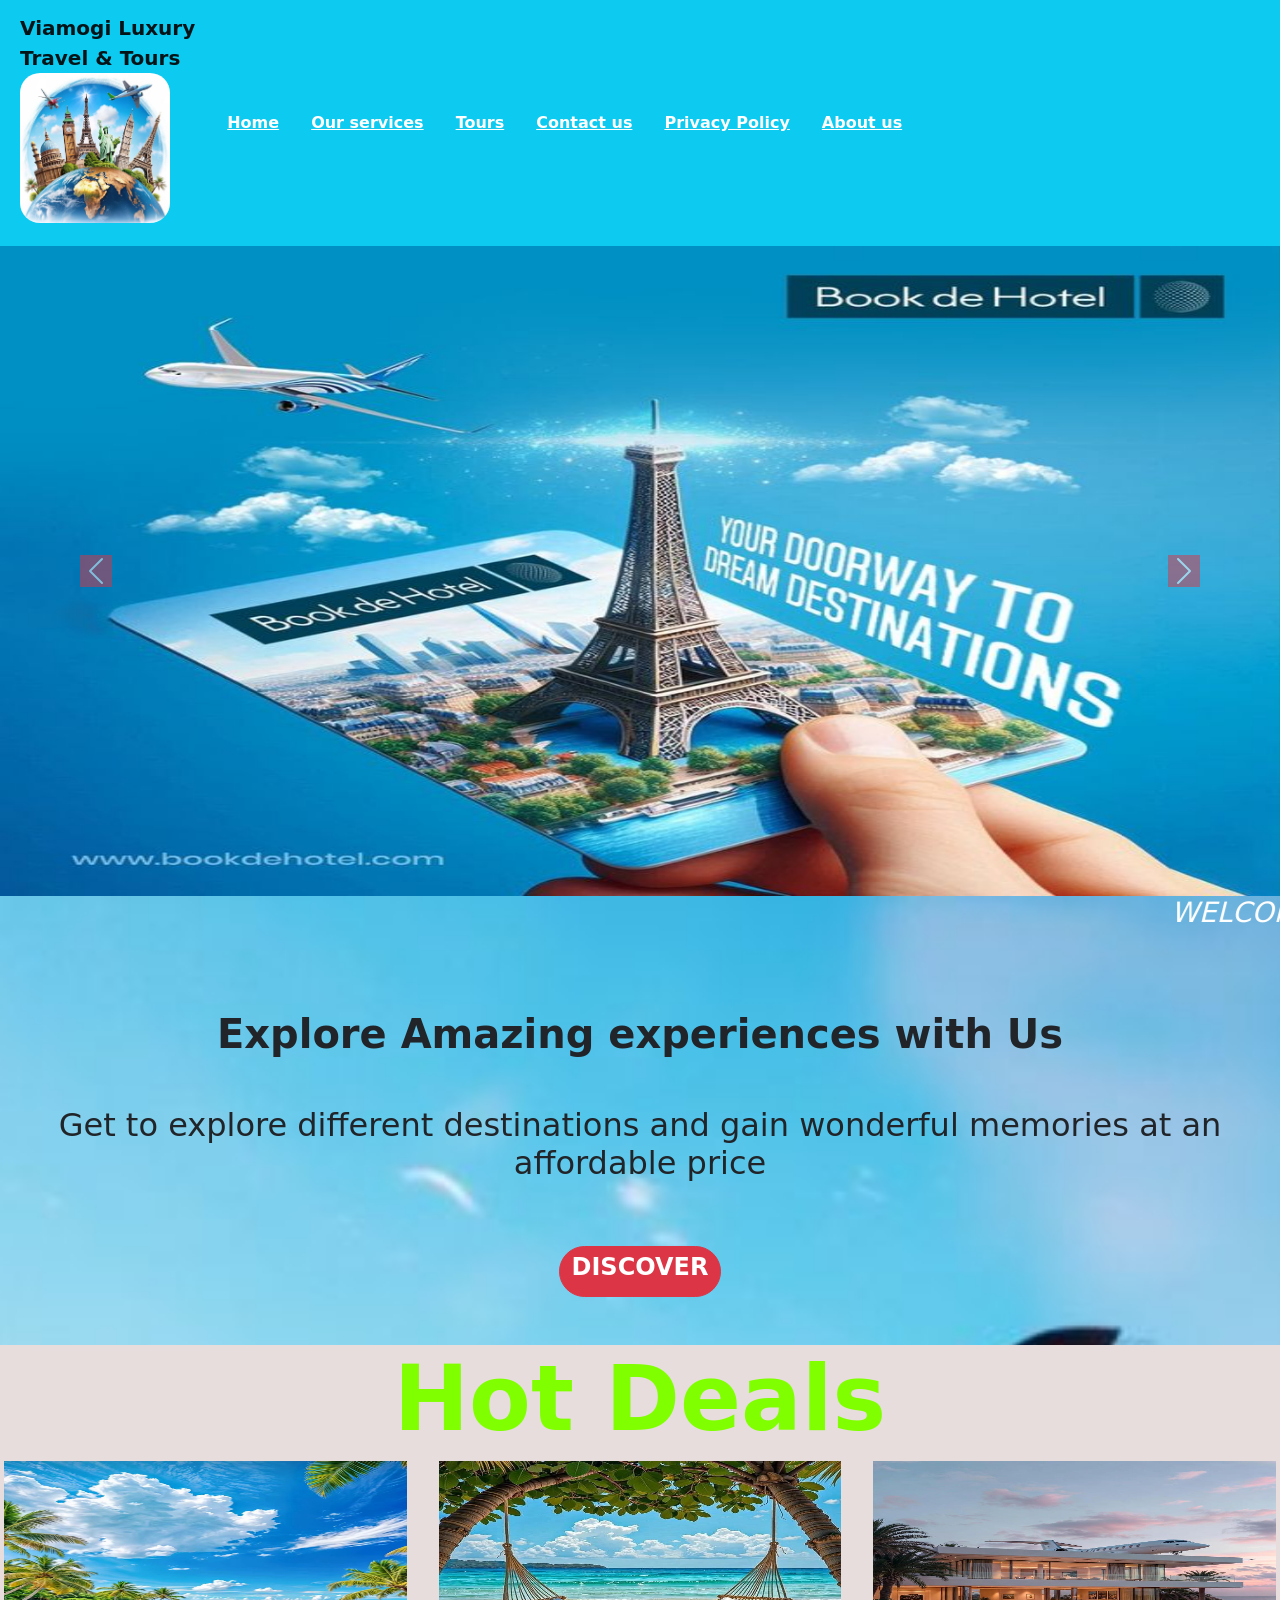
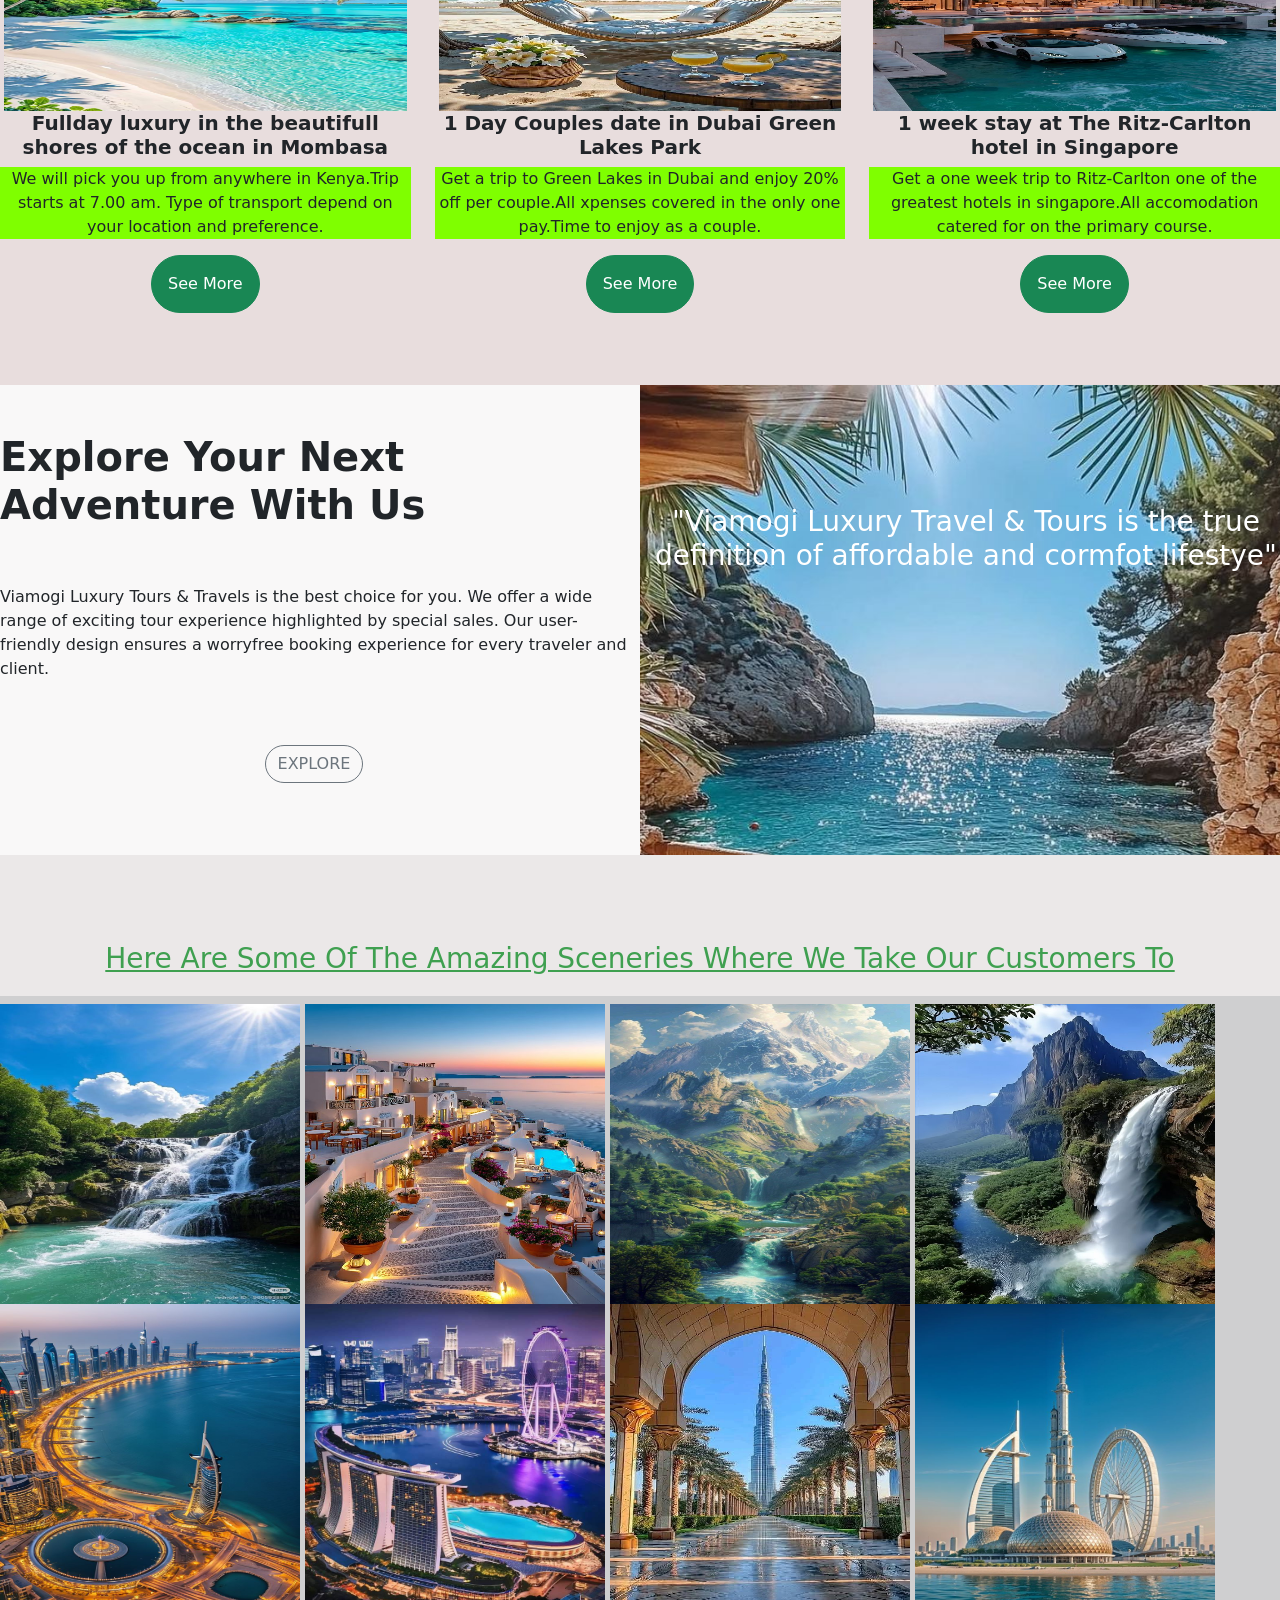
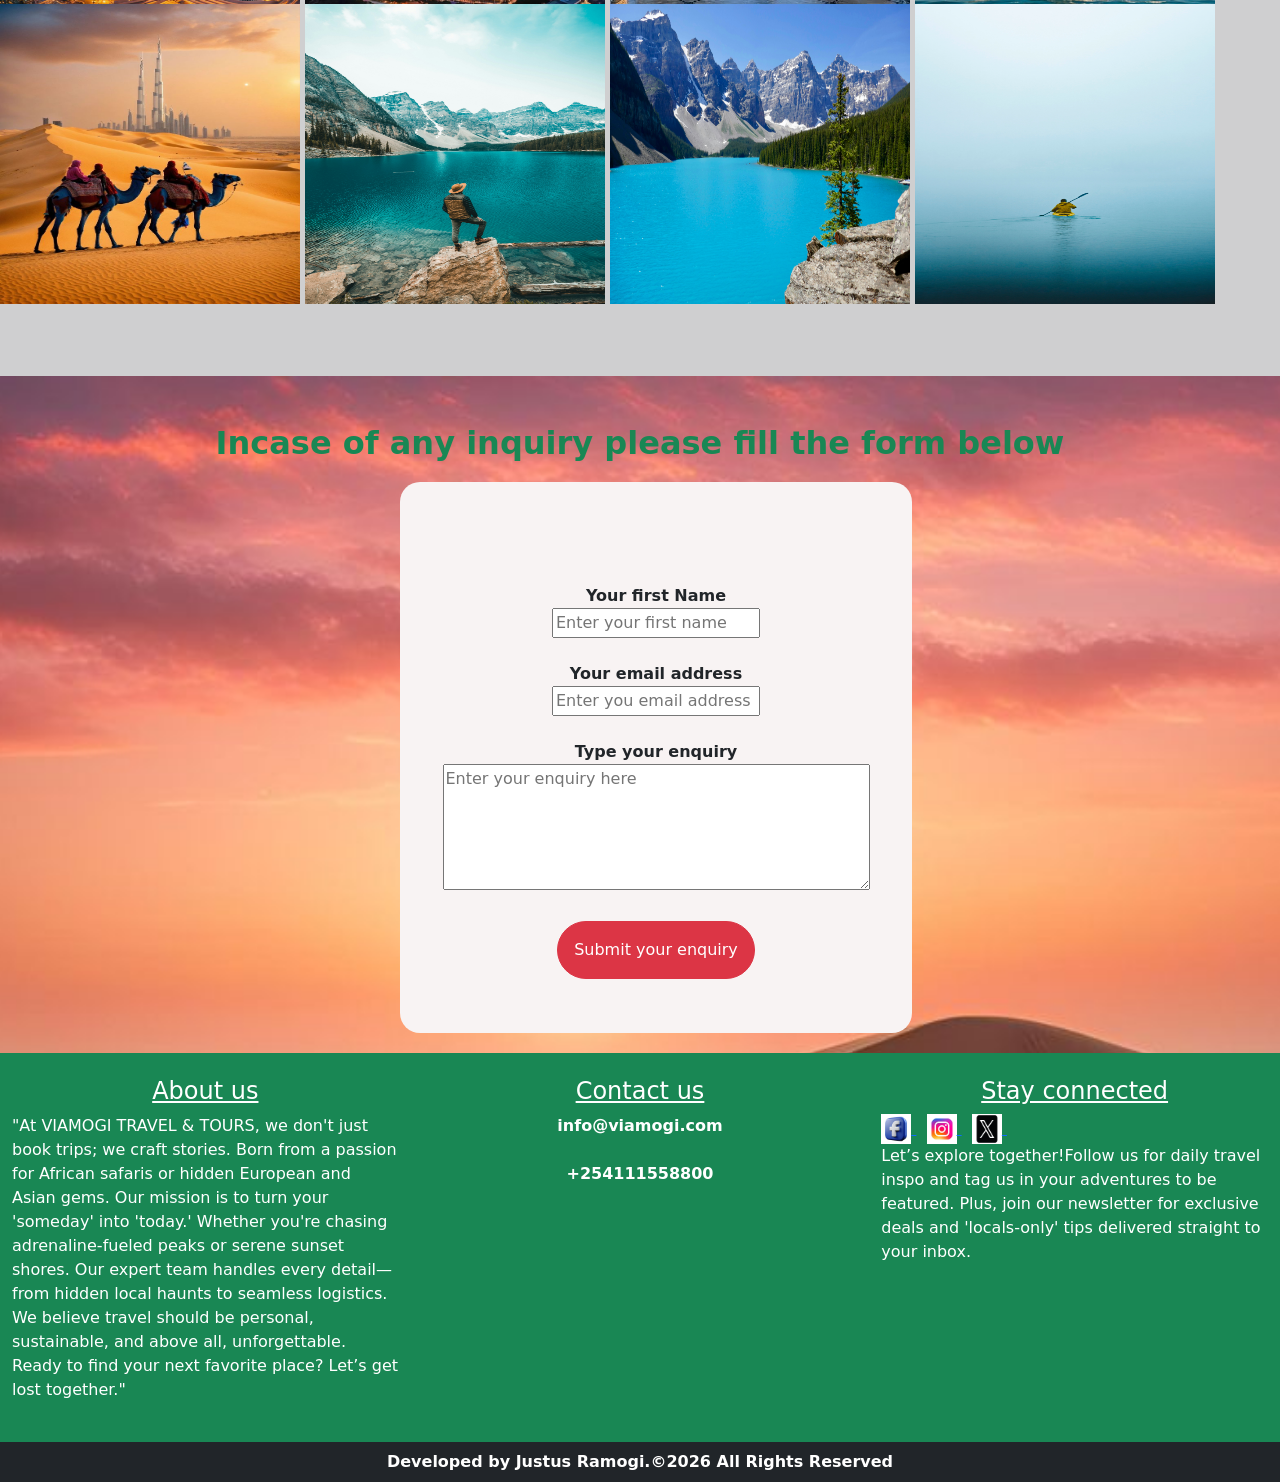
<file: index.html>
<!DOCTYPE html>
<html lang="en">
<head>
    <meta charset="UTF-8">
    <meta name="viewport" content="width=device-width, initial-scale=1.0">
    <title>Viamogi Luxury Travel & Tours</title>
    <link rel="stylesheet" href="dist/css/bootstrap.css">
    <script src="dist/js/bootstrap.js"></script>
    <link rel="stylesheet" href="styles1.css">
</head>
<body>
    <!-- section 1 starts here -->
        <section class="row">
            <div class="col-lg-12">
                <!-- below tag elementwill hold all the contents of the navbar -->
                 <nav class="navbar navbar-expand-lg navbar-light bg-info">
                 <a href="index.html" class="navbar-brand"><div style="margin-left: 20px;"><b>Viamogi Luxury <br> Travel & Tours</b></div><div><img style="border-radius: 20px;margin-bottom: 10px; margin-left: 20px;" src="images/logo.jpg" alt="" width="150px" height="150px"></div> </a>
                    <!-- below is the toggler/hambuger button to either expand/collapse content depending on the various screen sizes -->
                     <button class="navbar-toggler collapsed" data-bs-toggle="collapse" data-bs-target="#navbarcontents">
                        <span class="navbar-toggler-icon"></span>
                     </button>

                     <div id="navbarcontents" class="navbar-collapse collapse">
                        <div class="navbar-nav">
                            <a href="index.html" class="nav-link"><b  class="nav-link active text-white"><u>Home</u></b></a>
                            <a href="services.html" class="nav-link"><b class="nav-link active text-white"><u>Our services</u></b></a>
                            <a href="Tours .html" class="nav-link"><b  class="nav-link active text-white"><u>Tours</u></b></a>
                             <a href="contactus.html" class="nav-link"><b  class="nav-link active text-white"><u>Contact us</u></b></a>
                            <a href="privacy policy.html" class="nav-link"><b  class="nav-link active text-white"><u>Privacy Policy</u></b></a>
                            <a href="About us.html" class="nav-link"><b  class="nav-link active text-white"><u>About us</u></b></a>

                        </div>
                     </div>
                 </nav>
            </div>
        </section>
         <!-- section 1 ends here -->

         <!-- section 2 starts here -->
          <section class="row text-center bg-success">
            <div class="col-lg-12" data-bs-ride="carousel">
                <!-- below is the div that will hold all the contents of the carousel -->
                 <div class="carousel slide" id="mycarousel">
                    <!-- below is the div that will hold all the images -->
                     <div class="carousel-inner">
                        <!-- below is the div with the first image -->
                         <div class="carousel-item">
                            <img src="images/slide1.jpg" alt="" height="650px" width="100%px">
                         </div>
                         <!-- Below is the div with the second image -->
                          <div class="carousel-item active">
                            <img src="images/slide2.jpg" alt="" height="650px" width="100%px">
                          </div>
                          <!-- below is the div with the third image -->
                           <div class="carousel-item">
                            <img src="images/slide3.jpg" alt="" height="650px" width="100%px">
                           </div>
                           <!-- Below is the div with the fourth image -->
                            <div class="carousel-item">
                                <img src="images/slide4.jpg" alt="" height="650px" width="100%px">
                            </div>
                     </div>

                     <!-- below are the controls  -->
                      <a href="#mycarousel" data-bs-slide="prev" class="carousel-control-prev"><span class="carousel-control-prev-icon bg-danger"></span></a>
                      <a href="#mycarousel" data-bs-slide="next" class="carousel-control-next"><span class="carousel-control-next-icon bg-danger"></span></a>
                 </div>
            </div>
          </section>
          <!-- section 2 ends here -->

          <!-- section 3 starts here -->
          <section class="row" style="background-image: url(images/bg3.jpg); background-size: cover; height: 100;">
            <marquee behavior="slide" direction="lifestye" class="text-white"><b><h3><i>WELCOME TO VIAMOGI TRAVEL AND TOURS THE SOURCE OF UNFORGATABLE MEMORIES AND LEISURE</i></h3></b></marquee>
            <div class="col-lg-12 p-5"><br>
                <center><h1><b>Explore Amazing experiences with Us</b></h1><br>
                <p><h2>Get to explore different destinations and gain wonderful memories at an affordable price</h2></p></center><br><br>
                <center><a class="btn btn-danger P-4" href="Tours .html" style="border-radius: 30px;"><h4><b>DISCOVER</b></h4></a></center>
            </div>
          </section>
          <!-- section 3 ends here -->

        <!-- section 4 starts here -->
          <section class="row" style="background-color: rgb(232, 221, 221);">
          <center><h1 style="color: chartreuse; font-size:90px;"><b>Hot Deals</b></h1></center>
           <div class="col-lg-4 text-center">
                <img src="images/scene1.jpg" alt="" width="98%" height="250px">
                <h5><b>Fullday luxury in the beautifull shores of the ocean in Mombasa </b></h5>
                <p  class="dealpar">We will pick you up from anywhere in Kenya.Trip starts at 7.00 am. Type of transport depend on your location and preference.</p>
               <a class="btn btn-success p-3" href="deal1.html" style="border-radius: 30px;" >See More</a>
            </div>

            <div class="col-lg-4 text-center">
                <img src="images/scene2.jpg" alt="" height="250px" width="98%">
                <h5><b>1 Day Couples date in Dubai Green Lakes Park</b></h5>
                <p class="dealpar">Get a trip to Green Lakes in Dubai and enjoy 20% off per couple.All xpenses covered in the only one pay.Time to enjoy as a couple.</p>
               <a class="btn btn-success p-3" href="deal2.html"  style="border-radius: 30px;">See More</a>
            </div>

            <div class="col-lg-4 text-center">
                <img src="images/scene3.jpg" alt="" width="98%" height="250px">
                <h5><b> 1 week stay at The Ritz-Carlton hotel in Singapore</b></h5>
                <p  class="dealpar">Get a one week trip to Ritz-Carlton one of the greatest hotels in singapore.All accomodation catered for on the primary course.</p>
                <a class="btn btn-success p-3" href="deal3.html"  style="border-radius: 30px;">See More</a><br><br><br><br>
            </div>
          </section>
          <!-- section 4 ends here -->

         <!-- section 5 starts here -->
          <section class="row" id="section5">
            <div class="col-lg-6"><br><br>
               <h1><b>Explore Your Next Adventure With Us</b></h1><br><br>
               <p>Viamogi Luxury Tours & Travels is the best choice for you. We offer a wide range of exciting tour experience highlighted by special sales. Our user-friendly design ensures a worryfree booking experience for every traveler and client.</p><br><br>
               <center><a  class="btn btn-outline-secondary" href="Tours .html"  style="border-radius: 30px;">EXPLORE</a></center><br><br><br>
            </div>
            <div class="col-lg-6" style="background-image: url(images/bg1.jpg); background-size: cover; height: 100;"><br><br><br><br><br>
                <b class="text-white"><center><h3>
                "Viamogi Luxury Travel & Tours is the true definition of affordable and cormfot lifestye"</h3></center></b>
                
            </div>
          </section>
          <!-- section 5 ends here -->

          <!-- section 6 starts here -->
           <section class="row" style="background-color: rgb(207, 207, 208);">
            <div class="col-lg-12">
                <b class="display-1"><center><h3 class="amazingsceneries"><br><br> Here are some of the amazing sceneries where  we take our customers to
                </h3></center></b>
                <img src="images/t1.jpg" alt="" height="300px" width="300px">
                <img src="images/t2.jpg" alt="" height="300px" width="300px">
                <img src="images/t3.jpg" alt="" height="300px" width="300px">
                <img src="images/t4.jpg" alt="" height="300px" width="300px">
                <img src="images/t5.jpg" alt="" height="300px" width="300px">
                <img src="images/t6.jpg" alt="" height="300px" width="300px">
                <img src="images/t7.jpg" alt="" height="300px" width="300px">
                <img src="images/t8.jpg" alt="" height="300px" width="300px">
                <img src="images/t9.jpg" alt="" height="300px" width="300px">
                <img src="images/t0.jpg" alt="" height="300px" width="300px">
                <img src="images/t11.jpg" alt="" height="300px" width="300px">
                <img src="images/t12.jpg" alt="" height="300px" width="300px"><br><br><br><br>
            </div>
           </section>
           <!-- section 6 ends here -->

           <!-- section 7 starts here -->
            <section class="row" >
                <div class="col-lg-12" style="background-image: url(images/bg2.jpg); background-size: cover; height: 100;"><br><br>
                    <h2><b class="text-success"><center>Incase of any inquiry please fill the form below</center></b></h2>

                <div class="col-lg-12" style="margin-left: 400px; margin-top: 20px; margin-bottom: 20px; width: 40%; background-color: rgb(248, 243, 243); border-radius: 20px; padding: 30px;"><br><br><br>
                    <center>
                     <form class="text-dark">
                        <label><b>Your first Name</b></label><br>
                        <input type="text" placeholder="Enter your first name"><br><br>

                        <label><b>Your email address</b></label><br>
                        <input type="email" placeholder="Enter you email address"><br><br>

                        <label><b>Type your enquiry</b></label><br>
                        <textarea placeholder="Enter your enquiry here" cols="50" rows="5"></textarea><br><br>
                        <button class="p-3 btn btn-danger" style="border-radius: 30px;" >Submit your enquiry</button><br><br>
                     </form>
                   </center>
                </div>
                </div>
            </section>
          <!--   section 7 ends here -->

          <!-- section 8 starts here -->
             <section class="row bg-success">
                <div class="col-lg-4 p-4 text-white">
                    <h4 class="text-center"><u>About us</u></h4>
                   <p>"At VIAMOGI TRAVEL & TOURS, we don't just book trips; we craft stories. Born from a passion for African safaris or hidden European and Asian gems. Our mission is to turn your 'someday' into 'today.' Whether you're chasing adrenaline-fueled peaks or serene sunset shores. Our expert team handles every detail—from hidden local haunts to seamless logistics. We believe travel should be personal, sustainable, and above all, unforgettable. Ready to find your next favorite place? Let’s get lost together."</p>
                </div>
                <div class="col-lg-4 p-4 text-white">
                    <h4 class="text-center"><u>Contact us</u></h4>
                       <b><center> info@viamogi.com</center></b><br>
                       <b><center> +254111558800</center></b>
                 
                </div>
                <div class="col-lg-4 p-4 text-white">
                    <h4 class="text-center"><u>Stay connected</u></h4>
 
                    <a href="https://www.facebook.com">
                        <img src="images/fb.jpg" alt="" width="30px" height="30px">
                    </a> &nbsp;
                    <a href="https://www.instagram.com">
                        <img src="images/ig.jpg" alt="" width="30px" height="30px">
                    </a> &nbsp;
                    <a href="https://www.twitter.com">
                        <img src="images/x.jpg" alt="" width="30px" height="30px">
                    </a> &nbsp;
                    <p>Let’s explore together!Follow us for daily travel inspo and tag us in your adventures to be featured. Plus, join our newsletter for exclusive deals and 'locals-only' tips delivered straight to your inbox.</p>
                </div>
               </section>
               <!--  section 8 endS here -->

               <!-- section 9 starts here -->
               <footer class="text-center text-white bg-dark p-2">
                 <b>Developed by Justus Ramogi.&copy;2026 All Rights Reserved</b>
               </footer>
               <!-- section 9 ends here -->
                        
</body>
</html>
</file>
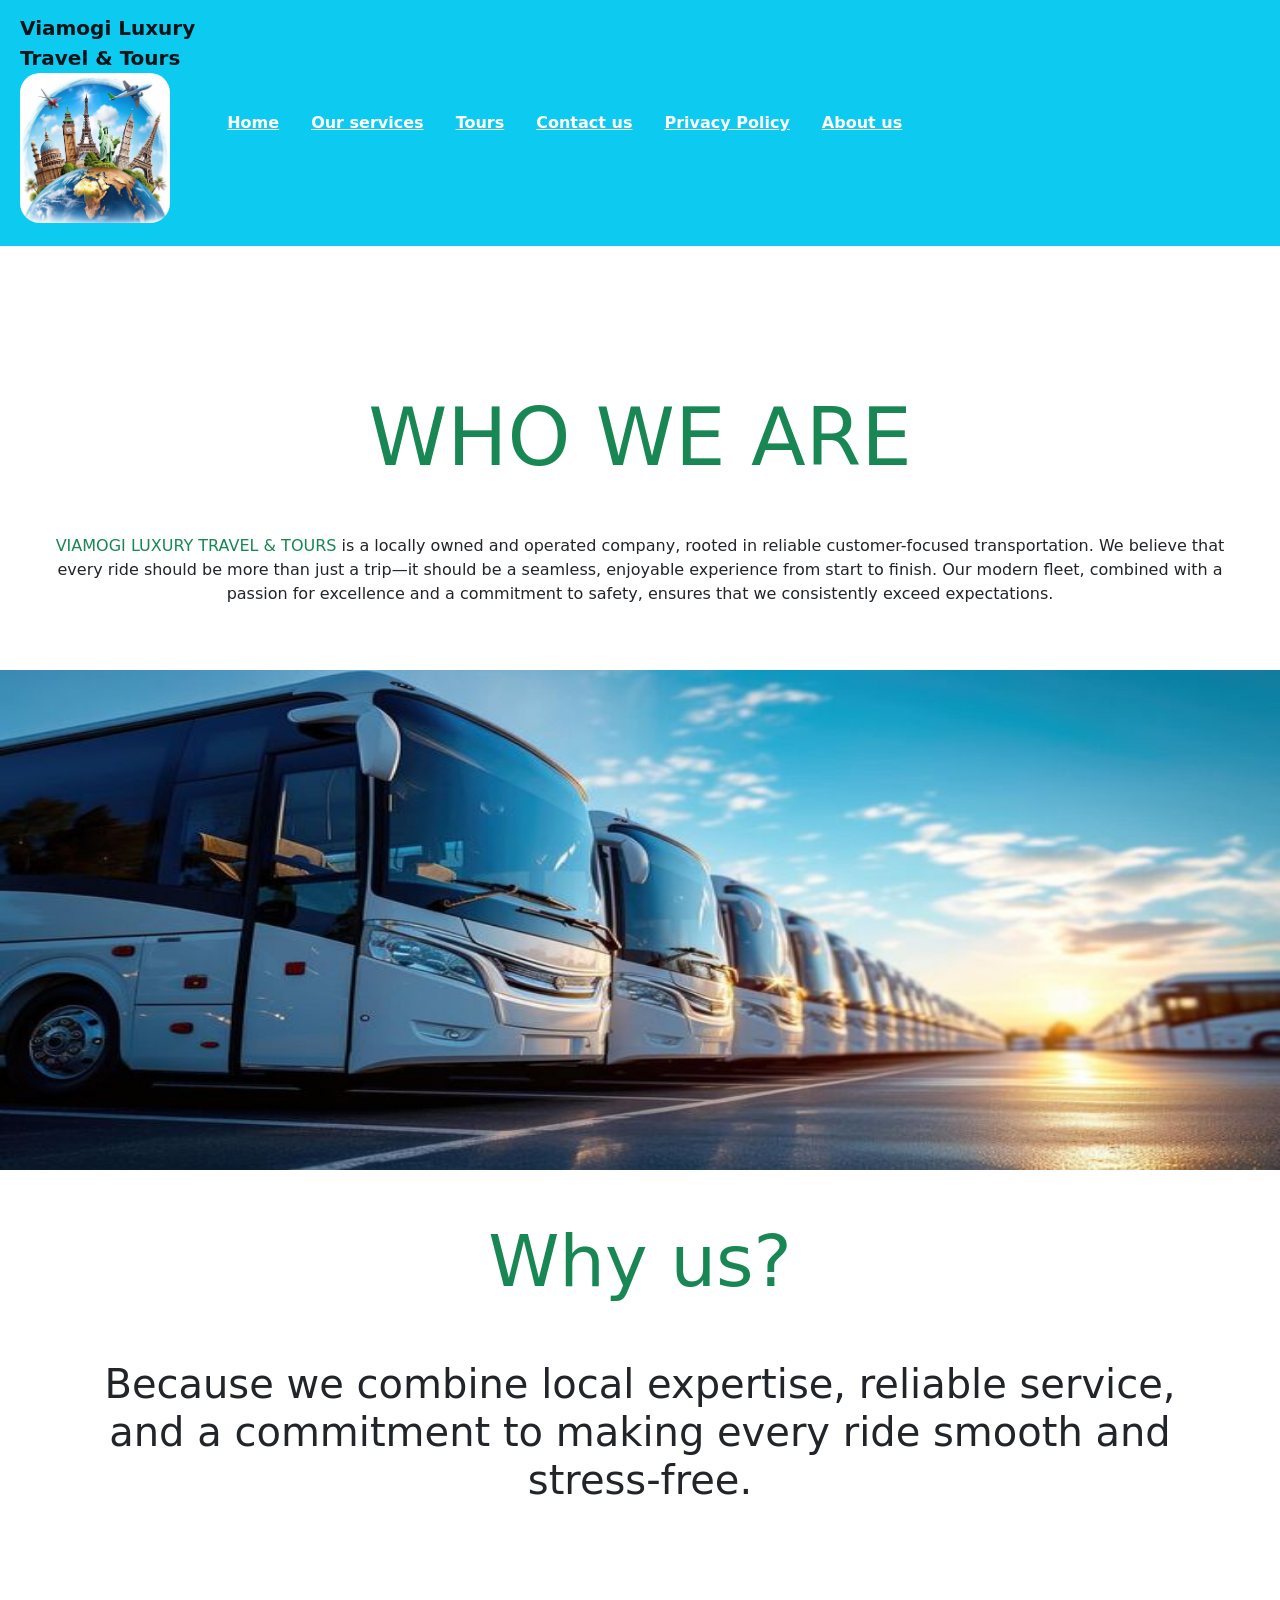
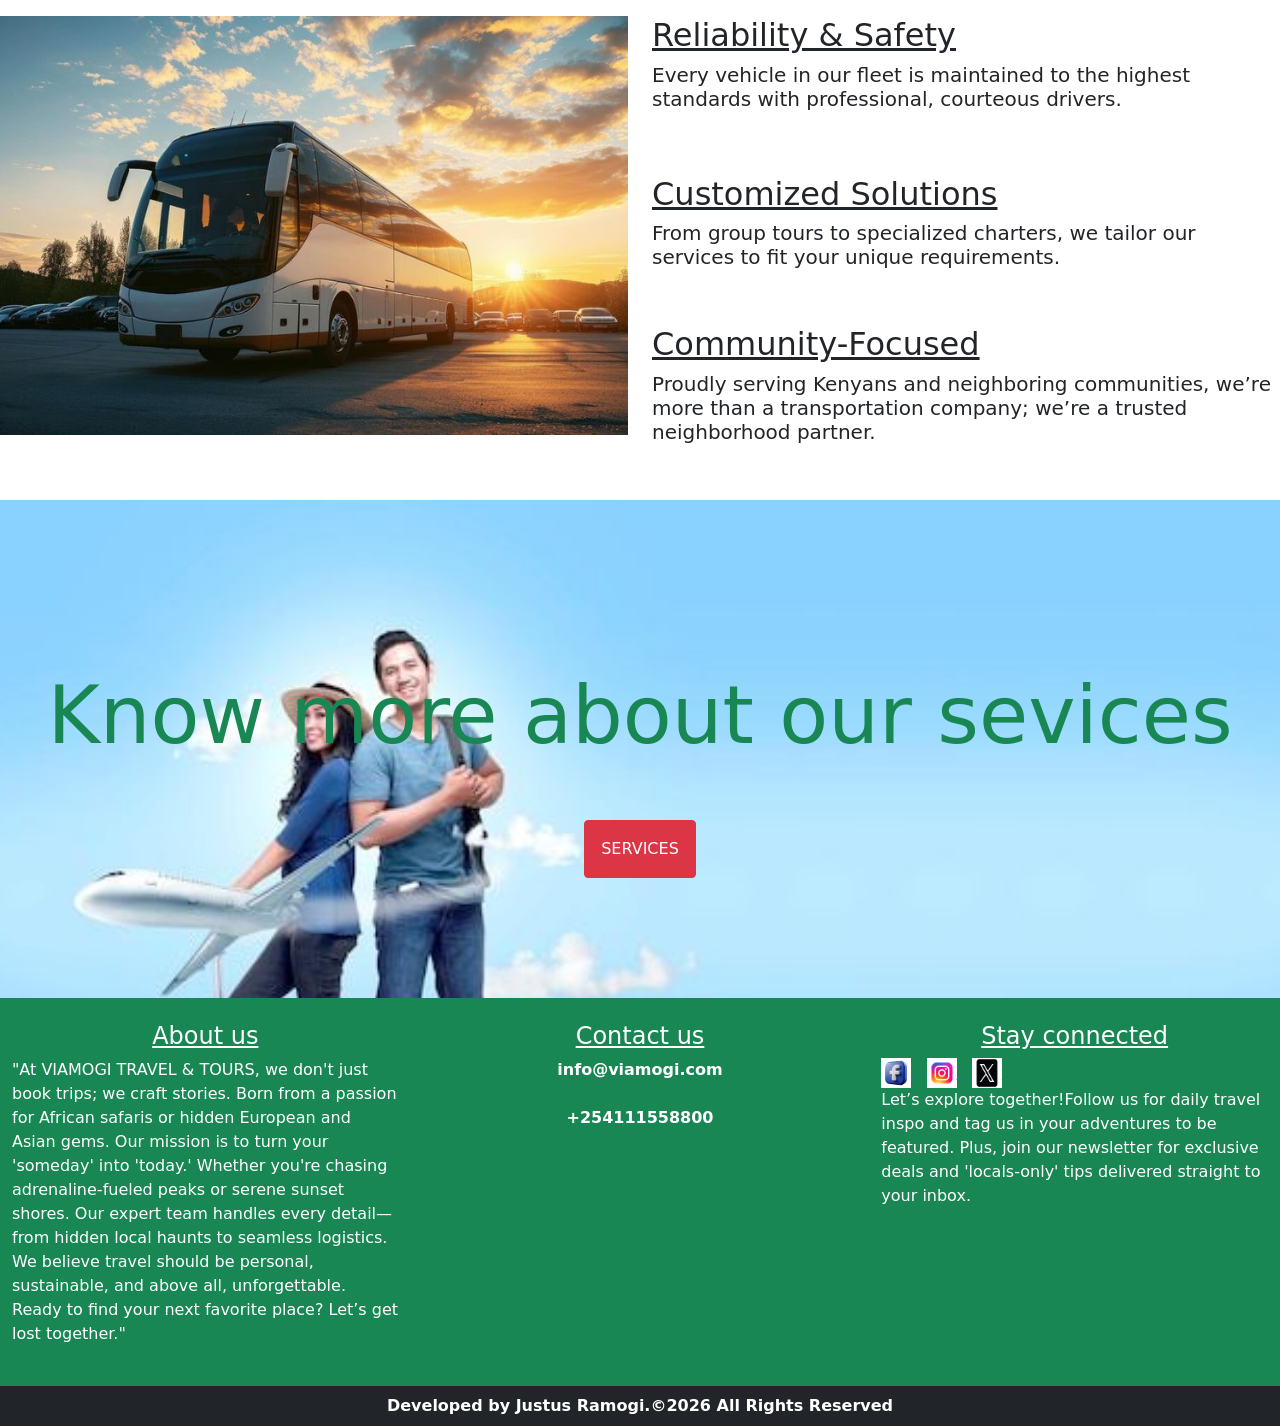
<file: About us.html>
<!DOCTYPE html>
<html lang="en">
<head>
    <meta charset="UTF-8">
    <meta name="viewport" content="width=device-width, initial-scale=1.0">
    <title>About us</title>
    <link rel="stylesheet" href="dist/css/bootstrap.css">
    <script src="dist/js/bootstrap.js"></script>

</head>
<body>
    <!-- section 1 starts here -->
        <section class="row">
            <div class="col-lg-12">
                <!-- below tag elementwill hold all the contents of the navbar -->
                 <nav class="navbar navbar-expand-lg navbar-light bg-info">
                 <a href="index.html" class="navbar-brand"><div style="margin-left: 20px;"><b>Viamogi Luxury <br> Travel & Tours</b></div><div><img style="border-radius: 20px;margin-bottom: 10px; margin-left: 20px;" src="images/logo.jpg" alt="" width="150px" height="150px"></div> </a>
                    <!-- below is the toggler/hambuger button to either expand/collapse content depending on the various screen sizes -->
                     <button class="navbar-toggler collapsed" data-bs-toggle="collapse" data-bs-target="#navbarcontents">
                        <span class="navbar-toggler-icon"></span>
                     </button>

                     <div id="navbarcontents" class="navbar-collapse collapse">
                        <div class="navbar-nav">
                            <a href="index.html" class="nav-link"><b  class="nav-link active text-white"><u>Home</u></b></a>
                            <a href="services.html" class="nav-link"><b class="nav-link active text-white"><u>Our services</u></b></a>
                            <a href="Tours .html" class="nav-link"><b  class="nav-link active text-white"><u>Tours</u></b></a>
                             <a href="contactus.html" class="nav-link"><b  class="nav-link active text-white"><u>Contact us</u></b></a>
                            <a href="privacy policy.html" class="nav-link"><b  class="nav-link active text-white"><u>Privacy Policy</u></b></a>
                            <a href="About us.html" class="nav-link"><b  class="nav-link active text-white"><u>About us</u></b></a>

                        </div>
                     </div>
                 </nav>
            </div>
        </section>
         <!-- section 1 ends here -->

         <!-- section 2 starts here -->
          <section class="row">
            <div class="col-lg-12 p-5"><br><br><br><br>
                <center><h1 class="display-1 text-success">WHO WE ARE</h1></center><br>
                <p><center><span class="text-success">VIAMOGI LUXURY TRAVEL & TOURS</span> is a locally owned and operated company, rooted in reliable customer-focused transportation. We believe that every ride should be more than just a trip—it should be a seamless, enjoyable experience from start to finish. Our modern fleet, combined with a passion for excellence and a commitment to safety, ensures that we consistently exceed expectations.</center></p>
            </div>
          </section>
          <!-- section 2 ends here -->

          <!-- section 3 starts here -->
           <section class="row">
            <div class="col-lg-12">
                <img src="images/a1.jpg" alt="" width="100%" height="500px">
            </div>
           </section>
           <!-- section 3 ends here --> 

           <!-- section 4 starts here -->
            <section class="row"><br><br><br>
            <div class="p-5">
                <h1 class="display-2 text-success"><center>Why us?</center></h1>
                <center><p class="p-5 display-6">Because we combine local expertise, reliable service, and a commitment to making every ride smooth and stress-free.</p></center>
            </div>
                <div class="col-lg-6">
                    <img src="images/a2.jpg" alt="" width="100%">
                </div>
                <div class="col-lg-6">
                    <u><h2>Reliability & Safety</h2></u>
                    <h5><p>Every vehicle in our fleet is maintained to the highest standards with professional, courteous drivers.</p></h5><br><br>

                    <u><h2>Customized Solutions</h2></u>
                    <h5>From group tours to specialized charters, we tailor our services to fit your unique requirements.</h5><br><br>

                    <u><h2>Community-Focused</h2></u>
                    <h5>Proudly serving Kenyans and neighboring communities, we’re more than a transportation company; we’re a trusted neighborhood partner.</h5><br><br>
                </div>
            </section>
            <!-- section 4 ends here -->

            <!-- section 5 starts here -->
             <section class="row"  style="background-image: url(images/bg4.jpg); background-size: cover; height: 500;">
                <div class="col-lg-12"><br><br><br><br><br><br><br>
                    <center><h1 class="display-1 text-success">Know more about our sevices</h1></center><br><br>
                   <center> <a href="services.html"><button class="btn btn-danger p-3">SERVICES</button></a></center><br><br><br><br><br>
                </div>
             </section>
             <!-- section 5 ends here --> 

            <!-- section 6 starts here -->
             <section class="row bg-success">
                <div class="col-lg-4 p-4 text-white">
                    <h4 class="text-center"><u>About us</u></h4>
                   <p>"At VIAMOGI TRAVEL & TOURS, we don't just book trips; we craft stories. Born from a passion for African safaris or hidden European and Asian gems. Our mission is to turn your 'someday' into 'today.' Whether you're chasing adrenaline-fueled peaks or serene sunset shores. Our expert team handles every detail—from hidden local haunts to seamless logistics. We believe travel should be personal, sustainable, and above all, unforgettable. Ready to find your next favorite place? Let’s get lost together."</p>
                </div>
                <div class="col-lg-4 p-4 text-white">
                    <h4 class="text-center"><u>Contact us</u></h4>
                       <b><center> info@viamogi.com</center></b><br>
                       <b><center> +254111558800</center></b>
                 
                </div>
                <div class="col-lg-4 p-4 text-white">
                    <h4 class="text-center"><u>Stay connected</u></h4>
 
                    <a href="https://www.facebook.com">
                        <img src="images/fb.jpg" alt="" width="30px" height="30px">
                    </a> &nbsp;
                    <a href="https://www.instagram.com">
                        <img src="images/ig.jpg" alt="" width="30px" height="30px">
                    </a> &nbsp;
                    <a href="https://www.twitter.com">
                        <img src="images/x.jpg" alt="" width="30px" height="30px">
                    </a> &nbsp;
                    <p>Let’s explore together!Follow us for daily travel inspo and tag us in your adventures to be featured. Plus, join our newsletter for exclusive deals and 'locals-only' tips delivered straight to your inbox.</p>
                </div>
               </section>
               <!--  section 6 endS here -->

               <!-- section 7 starts here -->
               <footer class="text-center text-white bg-dark p-2">
                 <b>Developed by Justus Ramogi.&copy;2026 All Rights Reserved</b>
               </footer>
               <!-- section 7 ends here -->


</body>
</html>
</file>
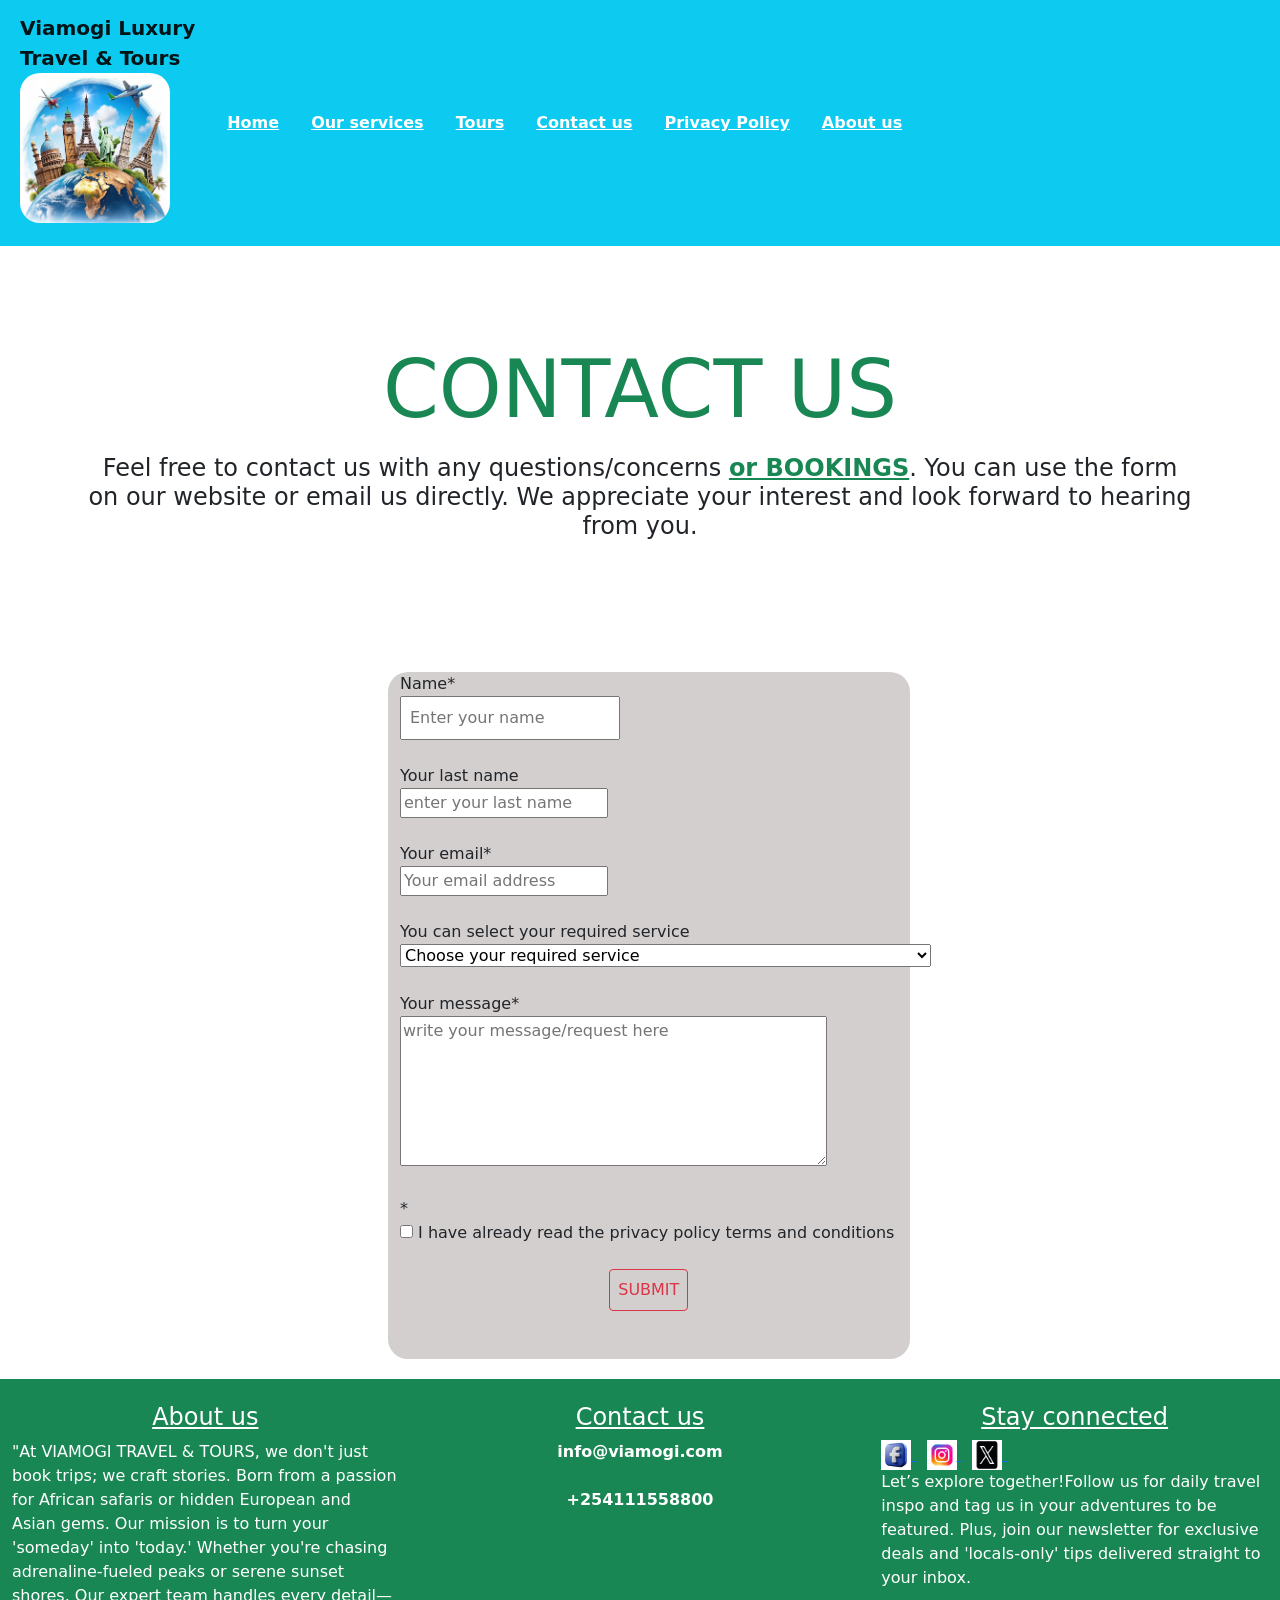
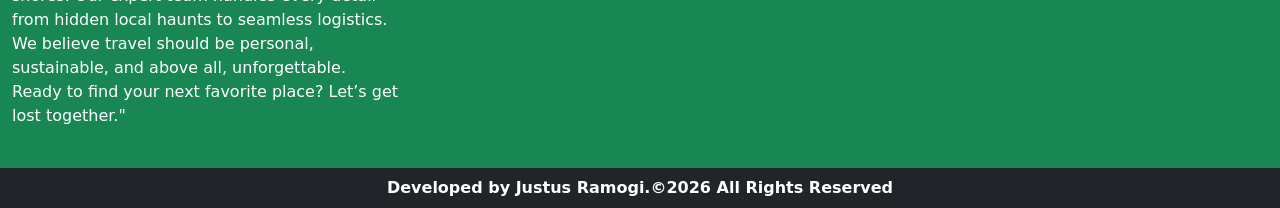
<file: contactus.html>
<!DOCTYPE html>
<html lang="en">
<head>
    <meta charset="UTF-8">
    <meta name="viewport" content="width=device-width, initial-scale=1.0">
    <title>Contact us</title>
        <link rel="stylesheet" href="dist/css/bootstrap.css">
    <script src="dist/js/bootstrap.js"></script>

</head>
<body>
    <!-- section 1 starts here -->
        <section class="row">
            <div class="col-lg-12">
                <!-- below tag elementwill hold all the contents of the navbar -->
                 <nav class="navbar navbar-expand-lg navbar-light bg-info">
                 <a href="index.html" class="navbar-brand"><div style="margin-left: 20px;"><b>Viamogi Luxury <br> Travel & Tours</b></div><div><img style="border-radius: 20px;margin-bottom: 10px; margin-left: 20px;" src="images/logo.jpg" alt="" width="150px" height="150px"></div> </a>
                    <!-- below is the toggler/hambuger button to either expand/collapse content depending on the various screen sizes -->
                     <button class="navbar-toggler collapsed" data-bs-toggle="collapse" data-bs-target="#navbarcontents">
                        <span class="navbar-toggler-icon"></span>
                     </button>

                     <div id="navbarcontents" class="navbar-collapse collapse">
                        <div class="navbar-nav">
                            <a href="index.html" class="nav-link"><b  class="nav-link active text-white"><u>Home</u></b></a>
                            <a href="services.html" class="nav-link"><b class="nav-link active text-white"><u>Our services</u></b></a>
                            <a href="Tours .html" class="nav-link"><b  class="nav-link active text-white"><u>Tours</u></b></a>
                             <a href="contactus.html" class="nav-link"><b  class="nav-link active text-white"><u>Contact us</u></b></a>
                            <a href="privacy policy.html" class="nav-link"><b  class="nav-link active text-white"><u>Privacy Policy</u></b></a>
                            <a href="About us.html" class="nav-link"><b  class="nav-link active text-white"><u>About us</u></b></a>

                        </div>
                     </div>
                 </nav>
            </div>
        </section>
         <!-- section 1 ends here -->
    
         <!-- section 2 starts here -->
          <section class="row">
            <div class="col-lg-12 p-5">
               <div class="p-5">
                 <h1 class="display-1 text-success"><center><b>CONTACT US</b></center></h1>
                <center><p><h4>Feel free to contact us with any questions/concerns <span class="text-success"><b><u>or BOOKINGS</u></b></span>. You can use the form on our website or email us directly. We appreciate your interest and look forward to hearing from you.</h4></p></center>
               </div>
            </div>
          </section>
          <!-- section 2 ends here -->

          <!-- section 3 starts here -->
          <section class="row">
            <div class="col-lg-12" style="margin-left: 400px; margin-top: 20px; margin-bottom: 20px; width: 40%; background-color: rgb(211, 207, 207);border-radius: 20px;">
                <form >
                    <label>Name*</label><br>
                    <input type="text" placeholder="Enter your name" class="p-2"><br><br>

                    <label>Your last name</label><br>
                    <input type="text" placeholder="enter your last name"><br><br>

                    <label>Your email*</label><br>
                    <input type="email" placeholder="Your email address"><br><br>

                <Label>You can select your required service</Label><br>
                <select>
                    <option value="0" class="text-danger">Choose your required service</option>
                    <option value="1">Fullday luxury in the beautifull shores of the ocean in Mombasa </option>
                    <option value="2">1 Day Couples date in Dubai Green Lakes Park</option>
                    <option value="3">1 week stay at The Ritz-Carlton hotel in Singapore</option>
                    <option value="3">Events and group shuttle services</option>
                    <option value="3">School bus transportation and field trips</option>
                    <option value="3">Crew transport</option>
                    <option value="3">Personalized Transport</option>
                </select><br><br>


                    <label>Your message*</label><br>
                    <textarea cols="50" rows="6" placeholder="write your message/request here"></textarea><br><br>

                    <label>*</label><br>
                    <input type="checkbox">  I have already read the privacy policy terms and conditions <br><br>

                   <center> <button class="p-2 btn btn-outline-danger">SUBMIT</button></center><br><br>
                </form>
            </div><br><br><br><br><br>
          </section>

           <!-- section 3 ends here -->

           <!-- section 4 starts here -->
             <section class="row bg-success">
                <div class="col-lg-4 p-4 text-white">
                    <h4 class="text-center"><u>About us</u></h4>
                   <p>"At VIAMOGI TRAVEL & TOURS, we don't just book trips; we craft stories. Born from a passion for African safaris or hidden European and Asian gems. Our mission is to turn your 'someday' into 'today.' Whether you're chasing adrenaline-fueled peaks or serene sunset shores. Our expert team handles every detail—from hidden local haunts to seamless logistics. We believe travel should be personal, sustainable, and above all, unforgettable. Ready to find your next favorite place? Let’s get lost together."</p>
                </div>
                <div class="col-lg-4 p-4 text-white">
                    <h4 class="text-center"><u>Contact us</u></h4>
                       <b><center> info@viamogi.com</center></b><br>
                       <b><center> +254111558800</center></b>
                 
                </div>
                <div class="col-lg-4 p-4 text-white">
                    <h4 class="text-center"><u>Stay connected</u></h4>
 
                    <a href="https://www.facebook.com">
                        <img src="images/fb.jpg" alt="" width="30px" height="30px">
                    </a> &nbsp;
                    <a href="https://www.instagram.com">
                        <img src="images/ig.jpg" alt="" width="30px" height="30px">
                    </a> &nbsp;
                    <a href="https://www.twitter.com">
                        <img src="images/x.jpg" alt="" width="30px" height="30px">
                    </a> &nbsp;
                    <p>Let’s explore together!Follow us for daily travel inspo and tag us in your adventures to be featured. Plus, join our newsletter for exclusive deals and 'locals-only' tips delivered straight to your inbox.</p>
                </div>
               </section>
               <!-- section 4 ends here -->

               <!-- section 5 starts here -->
                <footer class="text-center text-white bg-dark p-2">
                 <b>Developed by Justus Ramogi.&copy;2026 All Rights Reserved</b>
               </footer>
               <!-- section 5 ends here -->

</body>
</html>
</file>
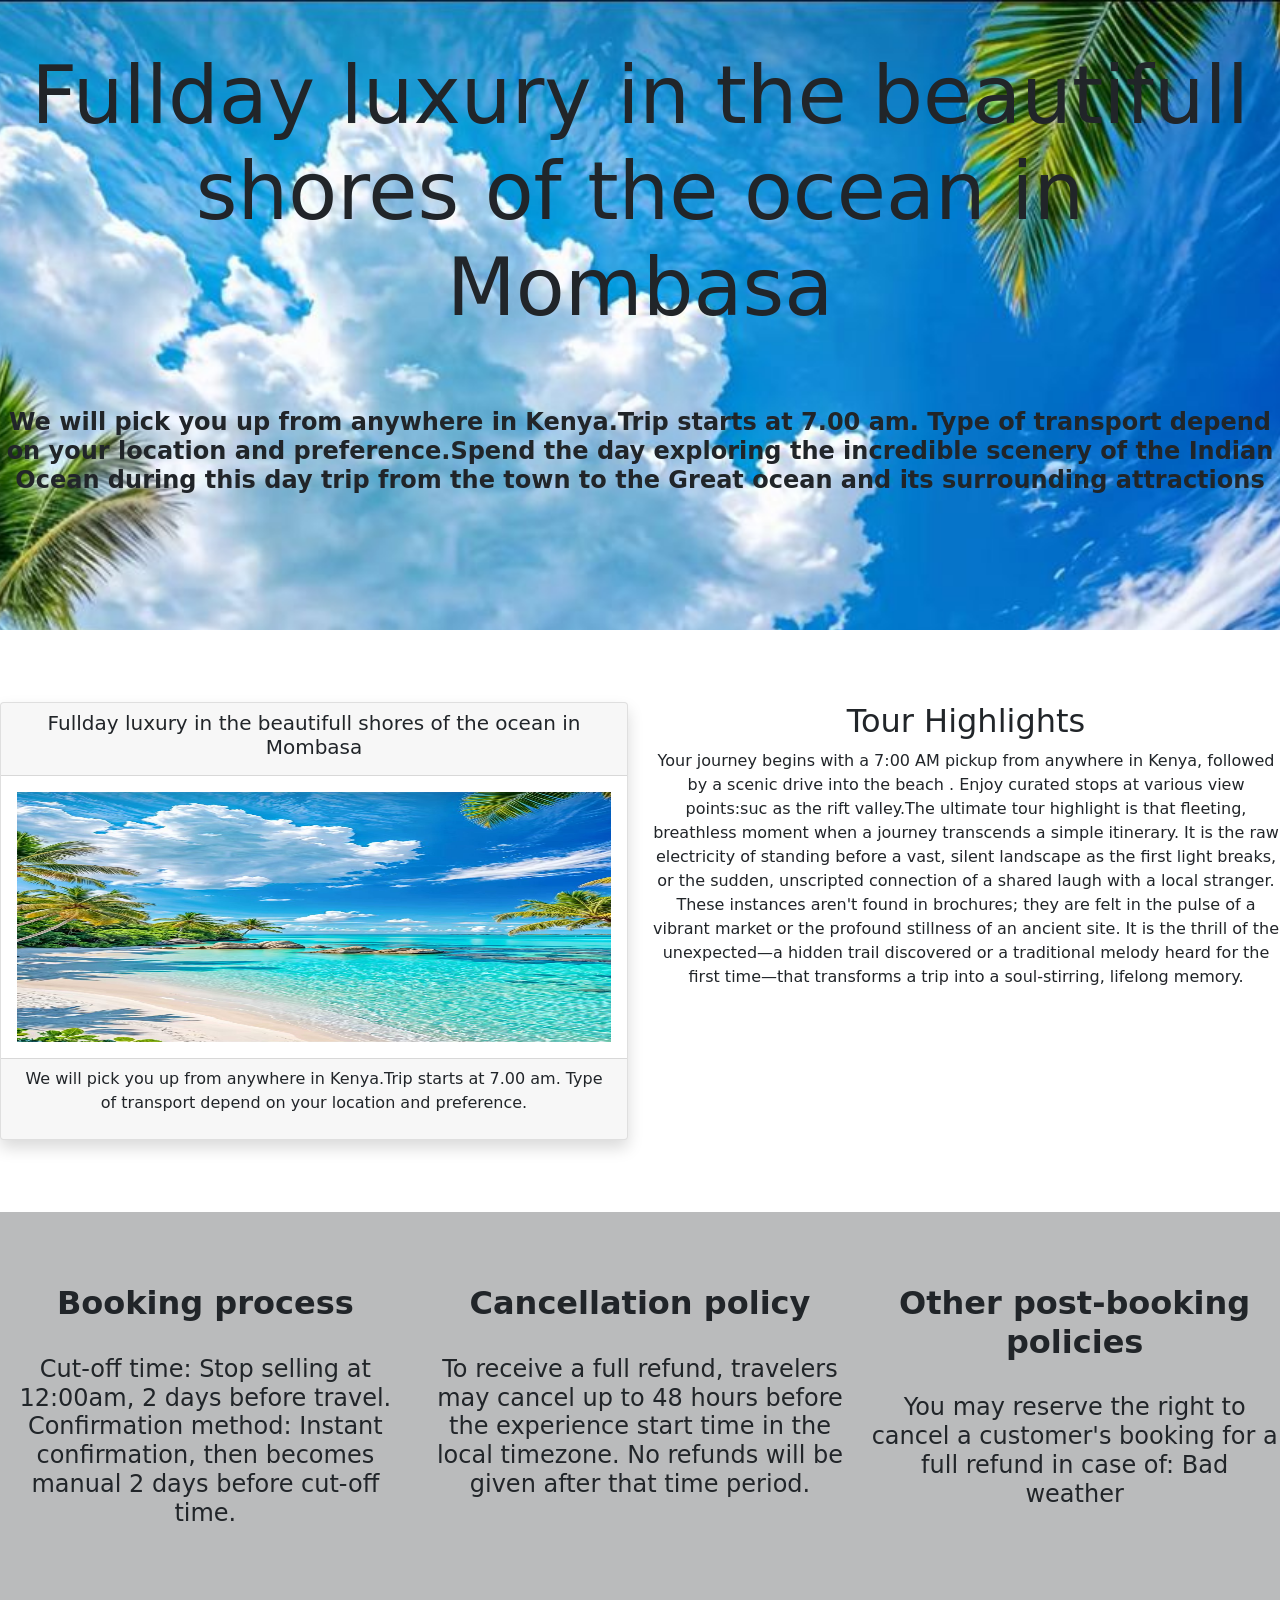
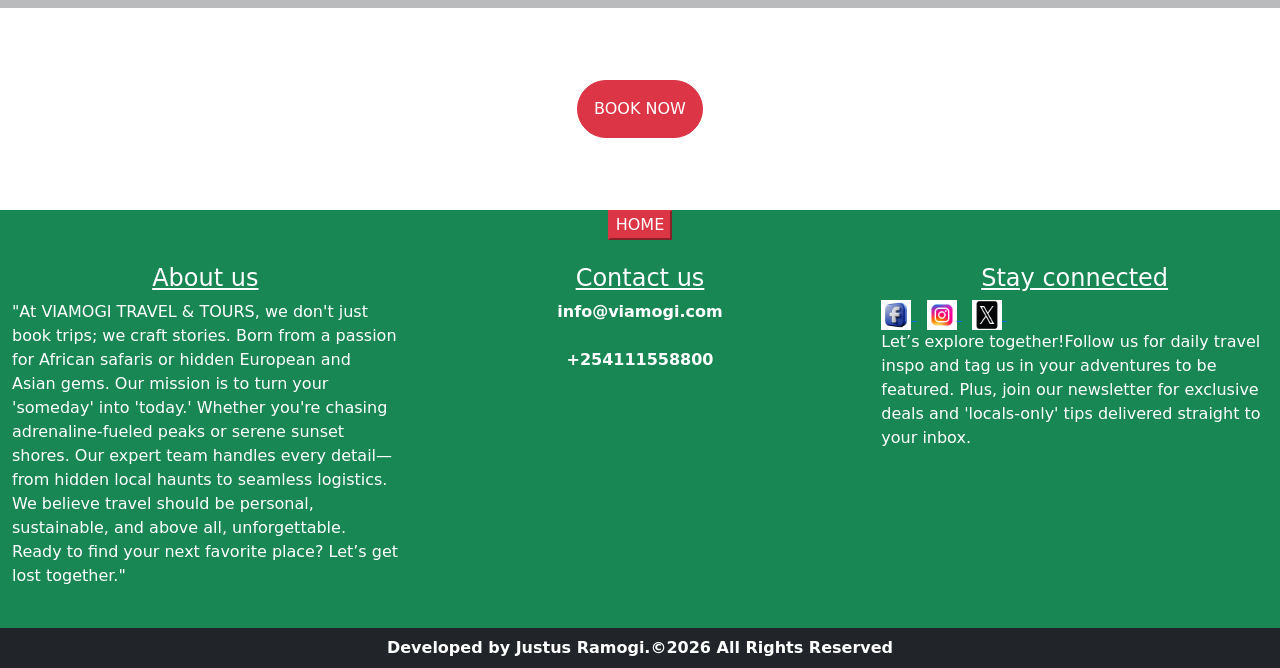
<file: deal1.html>
<!DOCTYPE html>
<html lang="en">
<head>
    <meta charset="UTF-8">
    <meta name="viewport" content="width=device-width, initial-scale=1.0">
    <title>Fullday luxury in the beautifull shores of the ocean in Mombasa</title>
    <link rel="stylesheet" href="dist/css/bootstrap.css">
    <script src="dist/js/bootstrap.js"></script>


</head>
<body>
   <section class="row">
    <div class="col-lg-12"  style="background-image: url(images/scene1.jpg); background-size: cover;"><br><br>
         <center><h1><b  class="display-1">Fullday luxury in the beautifull shores of the ocean in Mombasa</b></h1></center><br><br>
         <div class="text-center text-dark"><center><p><b><h4>We will pick you up from anywhere in Kenya.Trip starts at 7.00 am. Type of transport depend on your location and preference.Spend the day exploring the incredible scenery of the Indian Ocean during this day trip from the town to the Great ocean and its surrounding attractions</h4></b></p></center></div><br><br><br><br><br>
    </div>
   </section><br><br><br>
   
   <!-- section 2 starts here -->
    <section class="row">
            <div class="col-lg-6 text-center">
                <!-- below is a div carring the card and its content -->
                 <div class="card shadow">
                    <!-- below is a div with the header section ofthe card-->
                     <div class="card-header">
                        <h5>Fullday luxury in the beautifull shores of the ocean in Mombasa </h5>
                     </div>
                     <!-- below is the div with the card body -->
                      <div class="card-body">
                        <img src="images/scene1.jpg" alt="" width="100%" height="250px">
                      </div>
                      <!-- below is a div with card footer -->
                       <div class="card-footer">
                        <p>We will pick you up from anywhere in Kenya.Trip starts at 7.00 am. Type of transport depend on your location and preference.</p>
                       </div>
                 </div><br><br><br>
            </div>

            <div class="col-lg-6 text-center">
                <h2>Tour Highlights</h2>
                <p>Your journey begins with a 7:00 AM pickup from anywhere in Kenya, followed by a scenic drive into the beach . Enjoy curated stops at various view points:suc as the rift valley.The ultimate tour highlight is that fleeting, breathless moment when a journey transcends a simple itinerary. It is the raw electricity of standing before a vast, silent landscape as the first light breaks, or the sudden, unscripted connection of a shared laugh with a local stranger. These instances aren't found in brochures; they are felt in the pulse of a vibrant market or the profound stillness of an ancient site. It is the thrill of the unexpected—a hidden trail discovered or a traditional melody heard for the first time—that transforms a trip into a soul-stirring, lifelong memory.</p>
             </div>

    </section>
    <!-- section 2 ends here -->

    <!-- section 3 starts here -->
     <section class="row" style="background-color: rgb(186, 187, 188);">
        <div class="col-lg-4"><br><br><br>
           <center> <h2><b>Booking process</b></h2><br>
            <h4>Cut-off time: Stop selling at 12:00am, 2 days before travel. Confirmation method: Instant confirmation, then becomes manual 2 days before cut-off time.</h4></center><br><br><br>
        </div>

        <div class="col-lg-4"><br><br><br>
           <center> <h2><b>Cancellation policy</b></h2><br>
            <h4>To receive a full refund, travelers may cancel up to 48 hours before the experience start time in the local timezone. No refunds will be given after that time period.</h4></center><br><br><br>
        </div>

         <div class="col-lg-4"><br><br><br>
           <center> <h2><b>Other post-booking policies</b></h2><br>
            <h4>You may reserve the right to cancel a customer's booking for a full refund in case of: Bad weather</h4></center><br><br><br>
        </div>
     </section>
     <!-- section 3 ends here -->

     <!-- section 4 starts here -->
      <section class="row">
        <div><br><br><br>
         <center><a href="contactus.html"><button class="btn btn-danger p-3" style="border-radius: 30px;">BOOK NOW</button></a></center><br><br><br>
        </div>
      </section>
      <!-- section 4 ends here -->

     <!-- section 5 starts here -->
            <section class="row bg-success">
                <center><a href="index.html"><button class="P-4 btn-danger">HOME</button></a></center>
                <div class="col-lg-4 p-4 text-white">
                    <h4 class="text-center"><u>About us</u></h4>
                   <p>"At VIAMOGI TRAVEL & TOURS, we don't just book trips; we craft stories. Born from a passion for African safaris or hidden European and Asian gems. Our mission is to turn your 'someday' into 'today.' Whether you're chasing adrenaline-fueled peaks or serene sunset shores. Our expert team handles every detail—from hidden local haunts to seamless logistics. We believe travel should be personal, sustainable, and above all, unforgettable. Ready to find your next favorite place? Let’s get lost together."</p>
                </div>
                <div class="col-lg-4 p-4 text-white">
                    <h4 class="text-center"><u>Contact us</u></h4>
                       <b><center> info@viamogi.com</center></b><br>
                       <b><center> +254111558800</center></b>
                 
                </div>
                <div class="col-lg-4 p-4 text-white">
                    <h4 class="text-center"><u>Stay connected</u></h4>
 
                    <a href="https://www.facebook.com">
                        <img src="images/fb.jpg" alt="" width="30px" height="30px">
                    </a> &nbsp;
                    <a href="https://www.instagram.com">
                        <img src="images/ig.jpg" alt="" width="30px" height="30px">
                    </a> &nbsp;
                    <a href="https://www.twitter.com">
                        <img src="images/x.jpg" alt="" width="30px" height="30px">
                    </a> &nbsp;
                    <p>Let’s explore together!Follow us for daily travel inspo and tag us in your adventures to be featured. Plus, join our newsletter for exclusive deals and 'locals-only' tips delivered straight to your inbox.</p>
                </div>
               </section>
               <!--  section 5 endS here -->

               <!-- section 6 starts here -->
               <footer class="text-center text-white bg-dark p-2">
                 <b>Developed by Justus Ramogi.&copy;2026 All Rights Reserved</b>
               </footer>
               <!-- section 6 ends here -->

</html>
</file>
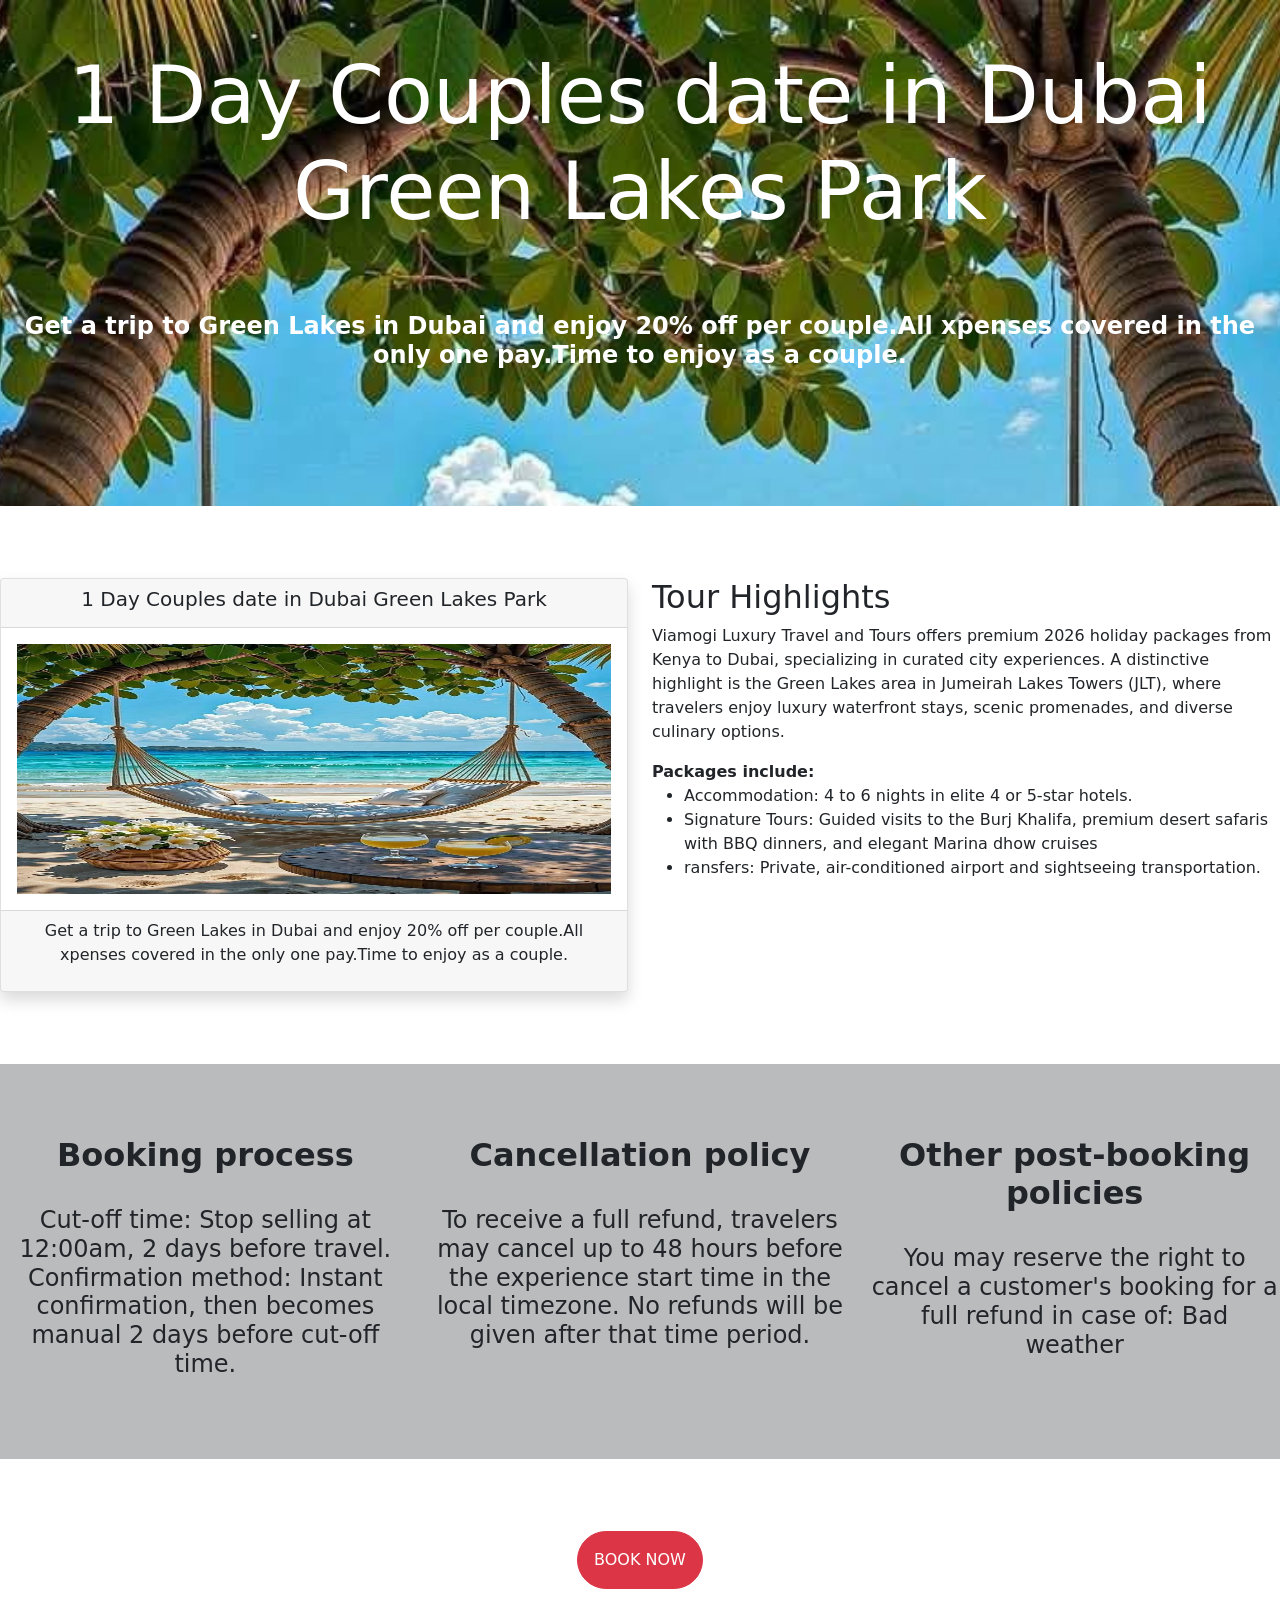
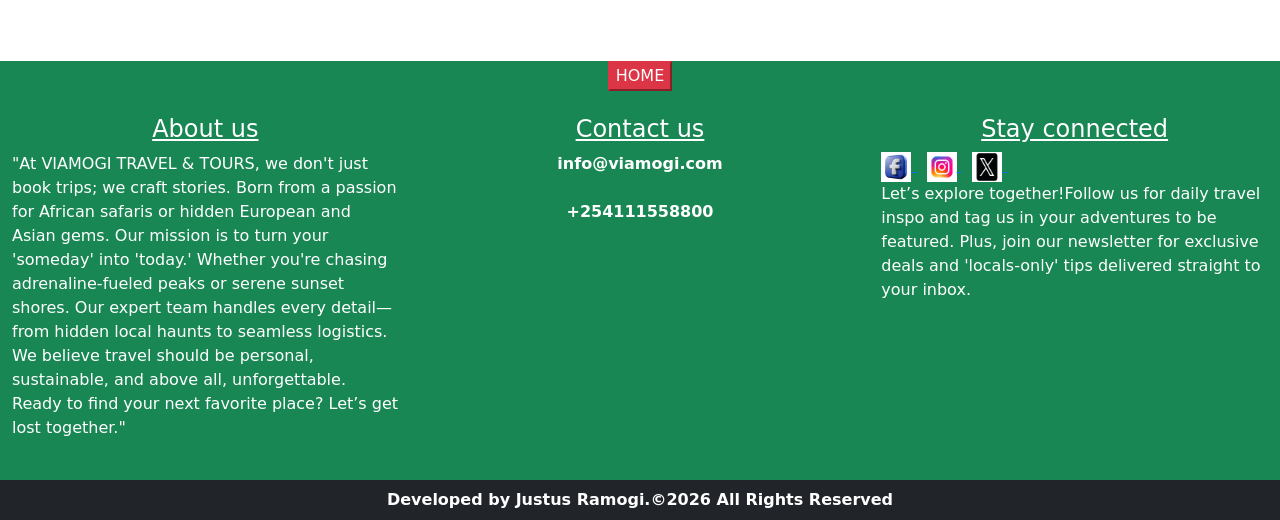
<file: deal2.html>
<!DOCTYPE html>
<html lang="en">
<head>
    <meta charset="UTF-8">
    <meta name="viewport" content="width=device-width, initial-scale=1.0">
    <title>Fullday luxury in the beautifull shores of the ocean in Mombasa</title>
    <link rel="stylesheet" href="dist/css/bootstrap.css">
    <script src="dist/js/bootstrap.js"></script>


</head>
<body>
   <section class="row">
    <div class="col-lg-12"  style="background-image: url(images/scene2.jpg); background-size: cover;"><br><br>
         <center><h1><b  class="display-1 text-white">1 Day Couples date in Dubai Green Lakes Park</b></h1></center><br><br>
         <div class="text-center text-white"><center><p><b><h4> Get a trip to Green Lakes in Dubai and enjoy 20% off per couple.All xpenses covered in the only one pay.Time to enjoy as a couple.</h4></b></p></center></div><br><br><br><br><br>
    </div>
   </section><br><br><br>
   
   <!-- section 2 starts here -->
    <section class="row">
            <div class="col-lg-6 text-center">
                <!-- below is a div carring the card and its content -->
                 <div class="card shadow">
                    <!-- below is a div with the header section ofthe card-->
                     <div class="card-header">
                        <h5>1 Day Couples date in Dubai Green Lakes Park </h5>
                     </div>
                     <!-- below is the div with the card body -->
                      <div class="card-body">
                        <img src="images/scene2.jpg" alt="" width="100%" height="250px">
                      </div>
                      <!-- below is a div with card footer -->
                       <div class="card-footer">
                        <p>Get a trip to Green Lakes in Dubai and enjoy 20% off per couple.All xpenses covered in the only one pay.Time to enjoy as a couple.</p>
                       </div>
                 </div><br><br><br>
            </div>

            <div class="col-lg-6">
                <h2>Tour Highlights</h2>
                <p>Viamogi Luxury Travel and Tours offers premium 2026 holiday packages from Kenya to Dubai, specializing in curated city experiences. A distinctive highlight is the Green Lakes area in Jumeirah Lakes Towers (JLT), where travelers enjoy luxury waterfront stays, scenic promenades, and diverse culinary options.</p>
                <b>Packages include:</b>
                <ul>
                    <li>Accommodation: 4 to 6 nights in elite 4 or 5-star hotels.</li>
                    <li>Signature Tours: Guided visits to the Burj Khalifa, premium desert safaris with BBQ dinners, and elegant Marina dhow cruises</li>
                    <li>ransfers: Private, air-conditioned airport and sightseeing transportation.</li>
                </ul>
             </div>

    </section>
    <!-- section 2 ends here -->

    <!-- section 3 starts here -->
     <section class="row" style="background-color: rgb(186, 187, 188);">
        <div class="col-lg-4"><br><br><br>
           <center> <h2><b>Booking process</b></h2><br>
            <h4>Cut-off time: Stop selling at 12:00am, 2 days before travel. Confirmation method: Instant confirmation, then becomes manual 2 days before cut-off time.</h4></center><br><br><br>
        </div>

        <div class="col-lg-4"><br><br><br>
           <center> <h2><b>Cancellation policy</b></h2><br>
            <h4>To receive a full refund, travelers may cancel up to 48 hours before the experience start time in the local timezone. No refunds will be given after that time period.</h4></center><br><br><br>
        </div>

         <div class="col-lg-4"><br><br><br>
           <center> <h2><b>Other post-booking policies</b></h2><br>
            <h4>You may reserve the right to cancel a customer's booking for a full refund in case of: Bad weather</h4></center><br><br><br>
        </div>
     </section>
     <!-- section 3 ends here -->

     <!-- section 4 starts here -->
      <section class="row">
        <div><br><br><br>
         <center><a href="contactus.html"><button class="btn btn-danger p-3" style="border-radius: 30px;">BOOK NOW</button></a></center><br><br><br>
        </div>
      </section>
      <!-- section 4 ends here -->

     <!-- section 5 starts here -->
            <section class="row bg-success">
                <center><a href="index.html"><button class="P-4 btn-danger">HOME</button></a></center>
                <div class="col-lg-4 p-4 text-white">
                    <h4 class="text-center"><u>About us</u></h4>
                   <p>"At VIAMOGI TRAVEL & TOURS, we don't just book trips; we craft stories. Born from a passion for African safaris or hidden European and Asian gems. Our mission is to turn your 'someday' into 'today.' Whether you're chasing adrenaline-fueled peaks or serene sunset shores. Our expert team handles every detail—from hidden local haunts to seamless logistics. We believe travel should be personal, sustainable, and above all, unforgettable. Ready to find your next favorite place? Let’s get lost together."</p>
                </div>
                <div class="col-lg-4 p-4 text-white">
                    <h4 class="text-center"><u>Contact us</u></h4>
                       <b><center> info@viamogi.com</center></b><br>
                       <b><center> +254111558800</center></b>
                 
                </div>
                <div class="col-lg-4 p-4 text-white">
                    <h4 class="text-center"><u>Stay connected</u></h4>
 
                    <a href="https://www.facebook.com">
                        <img src="images/fb.jpg" alt="" width="30px" height="30px">
                    </a> &nbsp;
                    <a href="https://www.instagram.com">
                        <img src="images/ig.jpg" alt="" width="30px" height="30px">
                    </a> &nbsp;
                    <a href="https://www.twitter.com">
                        <img src="images/x.jpg" alt="" width="30px" height="30px">
                    </a> &nbsp;
                    <p>Let’s explore together!Follow us for daily travel inspo and tag us in your adventures to be featured. Plus, join our newsletter for exclusive deals and 'locals-only' tips delivered straight to your inbox.</p>
                </div>
               </section>
               <!--  section 5 endS here -->

               <!-- section 6 starts here -->
               <footer class="text-center text-white bg-dark p-2">
                 <b>Developed by Justus Ramogi.&copy;2026 All Rights Reserved</b>
               </footer>
               <!-- section 6 ends here -->

</html>
</file>
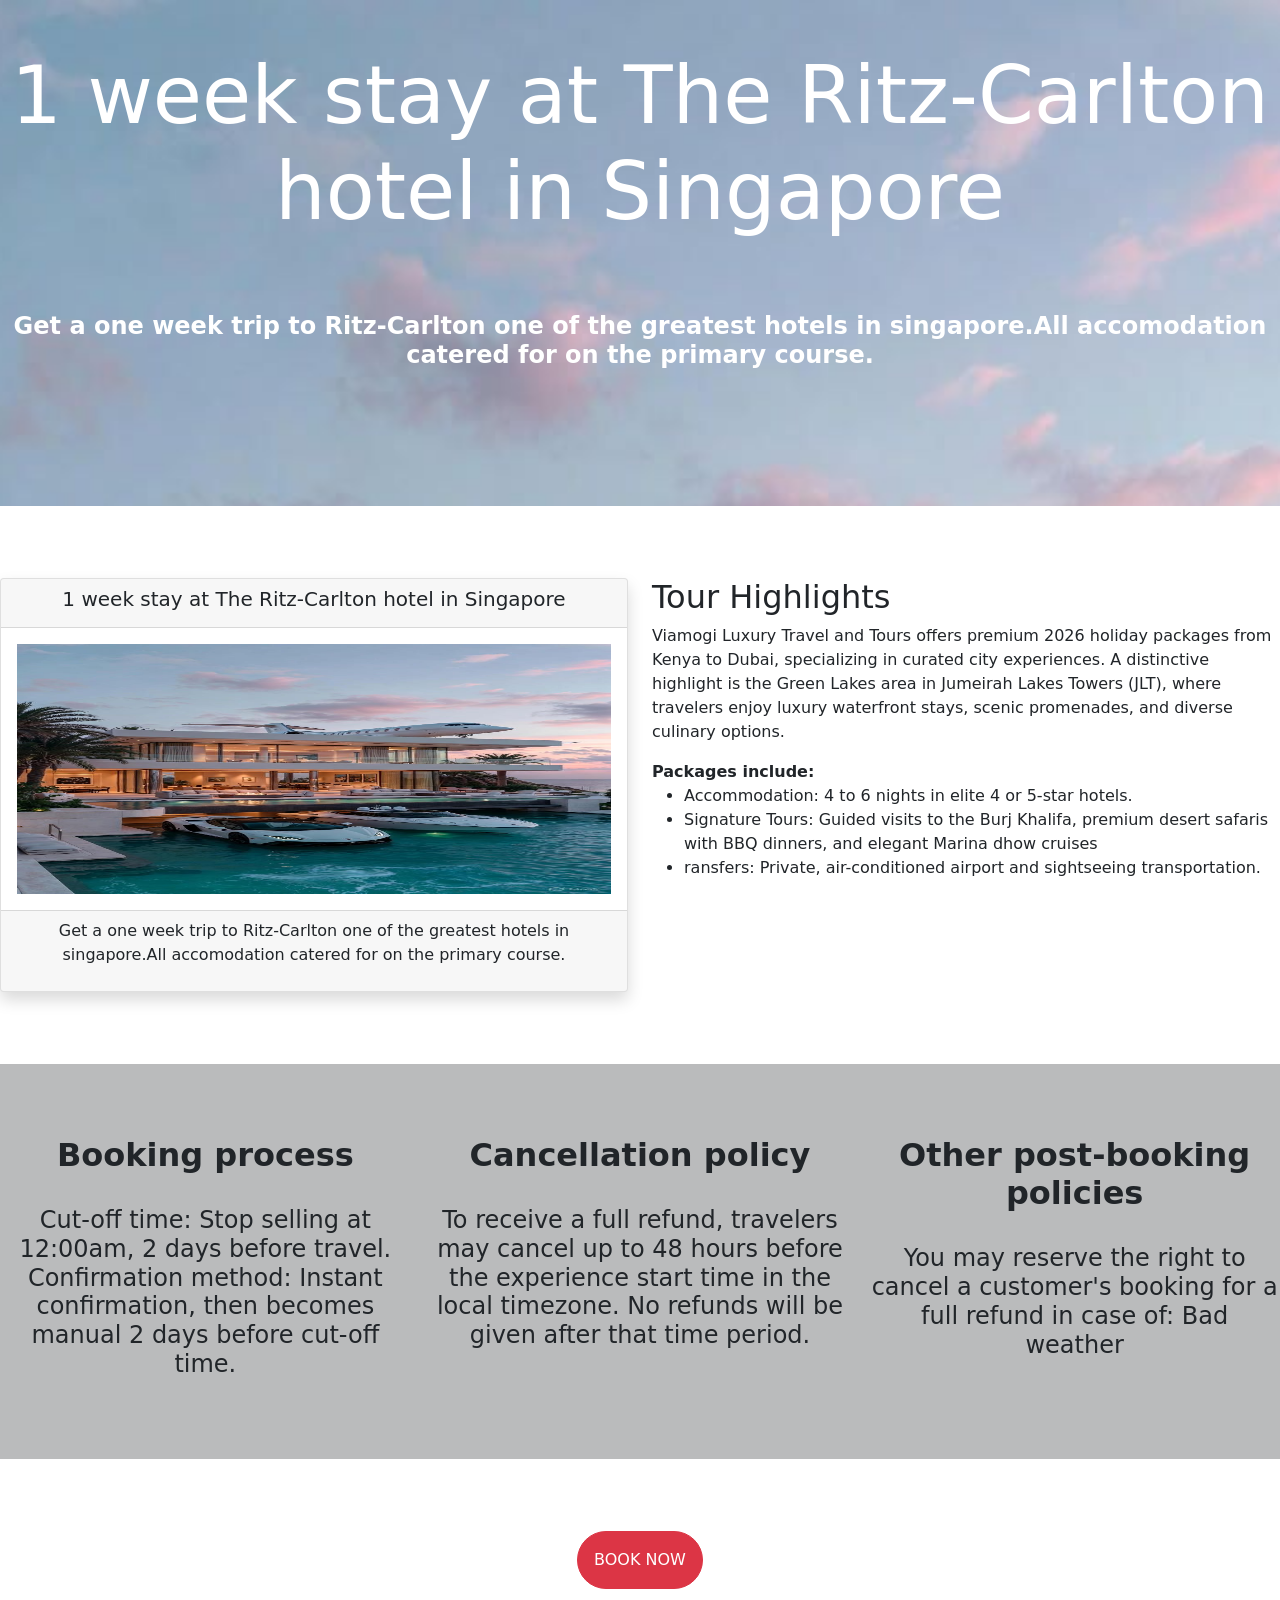
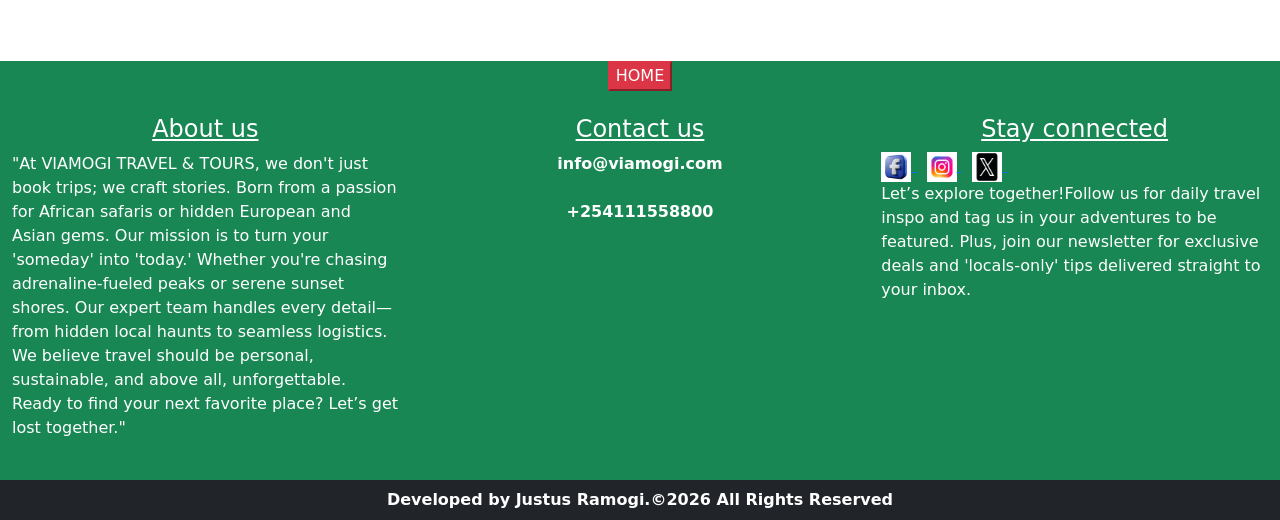
<file: deal3.html>
<!DOCTYPE html>
<html lang="en">
<head>
    <meta charset="UTF-8">
    <meta name="viewport" content="width=device-width, initial-scale=1.0">
    <title>1 week stay at The Ritz-Carlton hotel in Singapore</title>
    <link rel="stylesheet" href="dist/css/bootstrap.css">
    <script src="dist/js/bootstrap.js"></script>


</head>
<body>
   <section class="row">
    <div class="col-lg-12"  style="background-image: url(images/scene3.jpg); background-size: cover;"><br><br>
         <center><h1><b  class="display-1 text-white">1 week stay at The Ritz-Carlton hotel in Singapore</b></h1></center><br><br>
         <div class="text-center text-white"><center><p><b><h4>Get a one week trip to Ritz-Carlton one of the greatest hotels in singapore.All accomodation catered for on the primary course.</h4></b></p></center></div><br><br><br><br><br>
    </div>
   </section><br><br><br>
   
   <!-- section 2 starts here -->
    <section class="row">
            <div class="col-lg-6 text-center">
                <!-- below is a div carring the card and its content -->
                 <div class="card shadow">
                    <!-- below is a div with the header section ofthe card-->
                     <div class="card-header">
                        <h5>1 week stay at The Ritz-Carlton hotel in Singapore </h5>
                     </div>
                     <!-- below is the div with the card body -->
                      <div class="card-body">
                        <img src="images/scene3.jpg" alt="" width="100%" height="250px">
                      </div>
                      <!-- below is a div with card footer -->
                       <div class="card-footer">
                        <p>Get a one week trip to Ritz-Carlton one of the greatest hotels in singapore.All accomodation catered for on the primary course.</p>
                       </div>
                 </div><br><br><br>
            </div>

            <div class="col-lg-6">
                <h2>Tour Highlights</h2>
                <p>Viamogi Luxury Travel and Tours offers premium 2026 holiday packages from Kenya to Dubai, specializing in curated city experiences. A distinctive highlight is the Green Lakes area in Jumeirah Lakes Towers (JLT), where travelers enjoy luxury waterfront stays, scenic promenades, and diverse culinary options.</p>
                <b>Packages include:</b>
                <ul>
                    <li>Accommodation: 4 to 6 nights in elite 4 or 5-star hotels.</li>
                    <li>Signature Tours: Guided visits to the Burj Khalifa, premium desert safaris with BBQ dinners, and elegant Marina dhow cruises</li>
                    <li>ransfers: Private, air-conditioned airport and sightseeing transportation.</li>
                </ul>
             </div>

    </section>
    <!-- section 2 ends here -->

    <!-- section 3 starts here -->
     <section class="row" style="background-color: rgb(186, 187, 188);">
        <div class="col-lg-4"><br><br><br>
           <center> <h2><b>Booking process</b></h2><br>
            <h4>Cut-off time: Stop selling at 12:00am, 2 days before travel. Confirmation method: Instant confirmation, then becomes manual 2 days before cut-off time.</h4></center><br><br><br>
        </div>

        <div class="col-lg-4"><br><br><br>
           <center> <h2><b>Cancellation policy</b></h2><br>
            <h4>To receive a full refund, travelers may cancel up to 48 hours before the experience start time in the local timezone. No refunds will be given after that time period.</h4></center><br><br><br>
        </div>

         <div class="col-lg-4"><br><br><br>
           <center> <h2><b>Other post-booking policies</b></h2><br>
            <h4>You may reserve the right to cancel a customer's booking for a full refund in case of: Bad weather</h4></center><br><br><br>
        </div>
     </section>
     <!-- section 3 ends here -->

     <!-- section 4 starts here -->
      <section class="row">
        <div><br><br><br>
         <center><a href="contactus.html"><button class="btn btn-danger p-3" style="border-radius: 30px;">BOOK NOW</button></a></center><br><br><br>
        </div>
      </section>
      <!-- section 4 ends here -->

     <!-- section 5 starts here -->
            <section class="row bg-success">
                <center><a href="index.html"><button class="P-4 btn-danger">HOME</button></a></center>
                <div class="col-lg-4 p-4 text-white">
                    <h4 class="text-center"><u>About us</u></h4>
                   <p>"At VIAMOGI TRAVEL & TOURS, we don't just book trips; we craft stories. Born from a passion for African safaris or hidden European and Asian gems. Our mission is to turn your 'someday' into 'today.' Whether you're chasing adrenaline-fueled peaks or serene sunset shores. Our expert team handles every detail—from hidden local haunts to seamless logistics. We believe travel should be personal, sustainable, and above all, unforgettable. Ready to find your next favorite place? Let’s get lost together."</p>
                </div>
                <div class="col-lg-4 p-4 text-white">
                    <h4 class="text-center"><u>Contact us</u></h4>
                       <b><center> info@viamogi.com</center></b><br>
                       <b><center> +254111558800</center></b>
                 
                </div>
                <div class="col-lg-4 p-4 text-white">
                    <h4 class="text-center"><u>Stay connected</u></h4>
 
                    <a href="https://www.facebook.com">
                        <img src="images/fb.jpg" alt="" width="30px" height="30px">
                    </a> &nbsp;
                    <a href="https://www.instagram.com">
                        <img src="images/ig.jpg" alt="" width="30px" height="30px">
                    </a> &nbsp;
                    <a href="https://www.twitter.com">
                        <img src="images/x.jpg" alt="" width="30px" height="30px">
                    </a> &nbsp;
                    <p>Let’s explore together!Follow us for daily travel inspo and tag us in your adventures to be featured. Plus, join our newsletter for exclusive deals and 'locals-only' tips delivered straight to your inbox.</p>
                </div>
               </section>
               <!--  section 5 endS here -->

               <!-- section 6 starts here -->
               <footer class="text-center text-white bg-dark p-2">
                 <b>Developed by Justus Ramogi.&copy;2026 All Rights Reserved</b>
               </footer>
               <!-- section 6 ends here -->

</html>
</file>
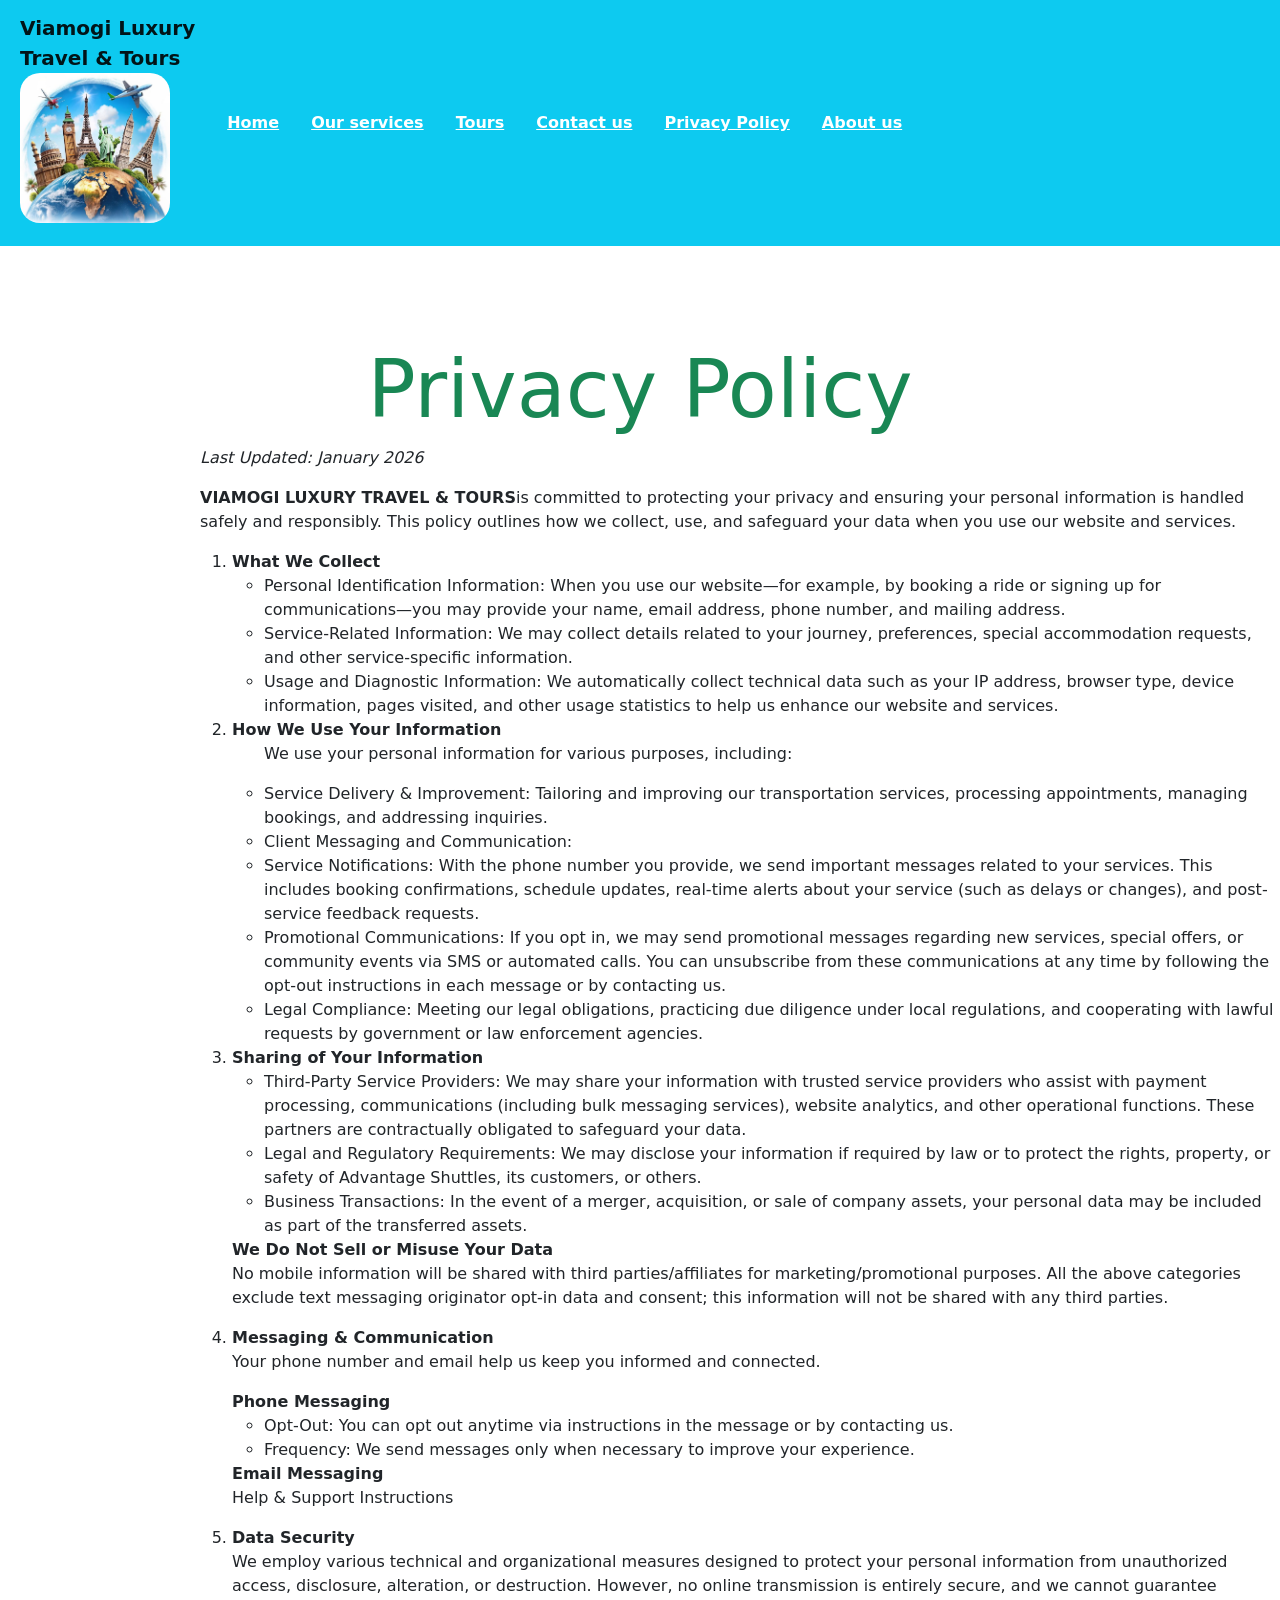
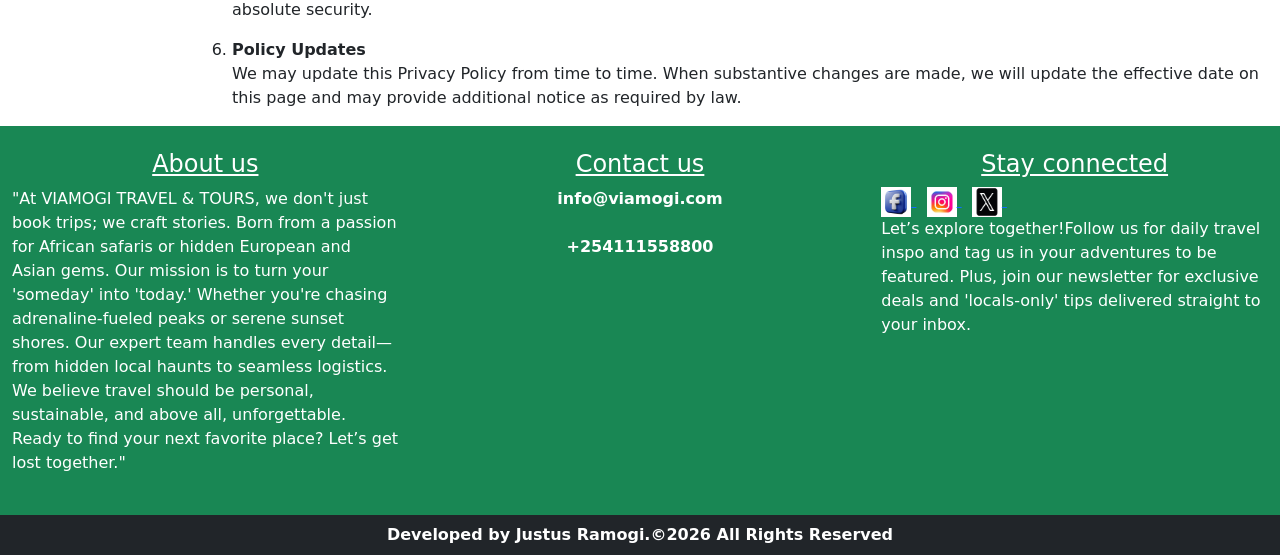
<file: privacy policy.html>
<!DOCTYPE html>
<html lang="en">
<head>
    <meta charset="UTF-8">
    <meta name="viewport" content="width=device-width, initial-scale=1.0">
    <title>Privacy Policy</title>
     <link rel="stylesheet" href="dist/css/bootstrap.css">
    <script src="dist/js/bootstrap.js"></script>
</head>
<body>
    <!-- section 1 starts here -->
        <section class="row">
            <div class="col-lg-12">
                <!-- below tag elementwill hold all the contents of the navbar -->
                 <nav class="navbar navbar-expand-lg navbar-light bg-info">
                 <a href="index.html" class="navbar-brand"><div style="margin-left: 20px;"><b>Viamogi Luxury <br> Travel & Tours</b></div><div><img style="border-radius: 20px;margin-bottom: 10px; margin-left: 20px;" src="images/logo.jpg" alt="" width="150px" height="150px"></div> </a>
                    <!-- below is the toggler/hambuger button to either expand/collapse content depending on the various screen sizes -->
                     <button class="navbar-toggler collapsed" data-bs-toggle="collapse" data-bs-target="#navbarcontents">
                        <span class="navbar-toggler-icon"></span>
                     </button>

                     <div id="navbarcontents" class="navbar-collapse collapse">
                        <div class="navbar-nav">
                            <a href="index.html" class="nav-link"><b  class="nav-link active text-white"><u>Home</u></b></a>
                            <a href="services.html" class="nav-link"><b class="nav-link active text-white"><u>Our services</u></b></a>
                            <a href="Tours .html" class="nav-link"><b  class="nav-link active text-white"><u>Tours</u></b></a>
                             <a href="contactus.html" class="nav-link"><b  class="nav-link active text-white"><u>Contact us</u></b></a>
                            <a href="privacy policy.html" class="nav-link"><b  class="nav-link active text-white"><u>Privacy Policy</u></b></a>
                            <a href="About us.html" class="nav-link"><b  class="nav-link active text-white"><u>About us</u></b></a>

                        </div>
                     </div>
                 </nav>
            </div>
        </section>
         <!-- section 1 ends here -->

         <!-- section 2 starts here -->
          <section class="row">
            <div class="col-lg-12"><br><br><br><br>
                <h1><center><b class="display-1 text-success">Privacy Policy</b></center></h1>
            </div><br><br><br><br><br><br>
          </section>
          <!-- section 2 ends here -->

          <!-- section 3 starts here -->
           <section class="row">
            <div class="colc-lg-12">
                <div style="margin-left: 200px;">
                <p><i>Last Updated: January 2026</i></p>
                <p><b>VIAMOGI LUXURY TRAVEL & TOURS</b>is committed to protecting your privacy and ensuring your personal information is handled safely and responsibly. This policy outlines how we collect, use, and safeguard your data when you use our website and services.</p>
                
                <div>
                    <ol>
                        <li><b>What We Collect</b></li>
                        <ul>
                            <li>Personal Identification Information: When you use our website—for example, by booking a ride or signing up for communications—you may provide your name, email address, phone number, and mailing address.</li>
                            <li>Service-Related Information: We may collect details related to your journey, preferences, special accommodation requests, and other service-specific information.</li>
                            <li>Usage and Diagnostic Information: We automatically collect technical data such as your IP address, browser type, device information, pages visited, and other usage statistics to help us enhance our website and services.</li>
                        </ul>
                        <li><b>How We Use Your Information</b></li>
                        <ul>
                        <p>We use your personal information for various purposes, including:</p>
                            <li>Service Delivery & Improvement: Tailoring and improving our transportation services, processing appointments, managing bookings, and addressing inquiries.</li>
                            <li>Client Messaging and Communication:</li>
                            <li>Service Notifications: With the phone number you provide, we send important messages related to your services. This includes booking confirmations, schedule updates, real-time alerts about your service (such as delays or changes), and post-service feedback requests.</li>
                            <li>Promotional Communications: If you opt in, we may send promotional messages regarding new services, special offers, or community events via SMS or automated calls. You can unsubscribe from these communications at any time by following the opt-out instructions in each message or by contacting us.</li>
                            <li>Legal Compliance: Meeting our legal obligations, practicing due diligence under local regulations, and cooperating with lawful requests by government or law enforcement agencies.</li>
                        </ul>
                        <li><b>Sharing of Your Information</b></li>
                        <ul>
                            <li>Third-Party Service Providers: We may share your information with trusted service providers who assist with payment processing, communications (including bulk messaging services), website analytics, and other operational functions. These partners are contractually obligated to safeguard your data.</li>
                            <li>Legal and Regulatory Requirements: We may disclose your information if required by law or to protect the rights, property, or safety of Advantage Shuttles, its customers, or others.</li>
                            <li>Business Transactions: In the event of a merger, acquisition, or sale of company assets, your personal data may be included as part of the transferred assets.</li>
                        </ul>
                        <b>We Do Not Sell or Misuse Your Data</b>
                        <p>No mobile information will be shared with third parties/affiliates for marketing/promotional purposes. All the above categories exclude text messaging originator opt-in data and consent; this information will not be shared with any third parties.</p>
                        <li><b>Messaging & Communication</b></li>
                        <p>Your phone number and email help us keep you informed and connected.</p>
                        <b>Phone Messaging</b>
                        <ul>
                            <li>Opt-Out: You can opt out anytime via instructions in the message or by contacting us.</li>
                            <li>Frequency: We send messages only when necessary to improve your experience.</li>
                        </ul>
                        <b>Email Messaging</b>
                        <p>Help & Support Instructions</p>
                        <li><b>Data Security</b></li>
                        <p>We employ various technical and organizational measures designed to protect your personal information from unauthorized access, disclosure, alteration, or destruction. However, no online transmission is entirely secure, and we cannot guarantee absolute security.</p>
                        <li><b>Policy Updates</b></li>
                        <p>We may update this Privacy Policy from time to time. When substantive changes are made, we will update the effective date on this page and may provide additional notice as required by law.</p>
                    </ol>
                </div>
            </div>

            </div>
           </section>
           <!--section 3 ends here -->

            <!-- section 4 starts here -->
             <section class="row bg-success">
                <div class="col-lg-4 p-4 text-white">
                    <h4 class="text-center"><u>About us</u></h4>
                   <p>"At VIAMOGI TRAVEL & TOURS, we don't just book trips; we craft stories. Born from a passion for African safaris or hidden European and Asian gems. Our mission is to turn your 'someday' into 'today.' Whether you're chasing adrenaline-fueled peaks or serene sunset shores. Our expert team handles every detail—from hidden local haunts to seamless logistics. We believe travel should be personal, sustainable, and above all, unforgettable. Ready to find your next favorite place? Let’s get lost together."</p>
                </div>
                <div class="col-lg-4 p-4 text-white">
                    <h4 class="text-center"><u>Contact us</u></h4>
                       <b><center> info@viamogi.com</center></b><br>
                       <b><center> +254111558800</center></b>
                 
                </div>
                <div class="col-lg-4 p-4 text-white">
                    <h4 class="text-center"><u>Stay connected</u></h4>
 
                    <a href="https://www.facebook.com">
                        <img src="images/fb.jpg" alt="" width="30px" height="30px">
                    </a> &nbsp;
                    <a href="https://www.instagram.com">
                        <img src="images/ig.jpg" alt="" width="30px" height="30px">
                    </a> &nbsp;
                    <a href="https://www.twitter.com">
                        <img src="images/x.jpg" alt="" width="30px" height="30px">
                    </a> &nbsp;
                    <p>Let’s explore together!Follow us for daily travel inspo and tag us in your adventures to be featured. Plus, join our newsletter for exclusive deals and 'locals-only' tips delivered straight to your inbox.</p>
                </div>
               </section>
               <!--  section 4 endS here -->

               <!-- section 5 starts here -->
               <footer class="text-center text-white bg-dark p-2">
                 <b>Developed by Justus Ramogi.&copy;2026 All Rights Reserved</b>
               </footer>
               <!-- section 5 ends here -->

</body>
</html>
</file>
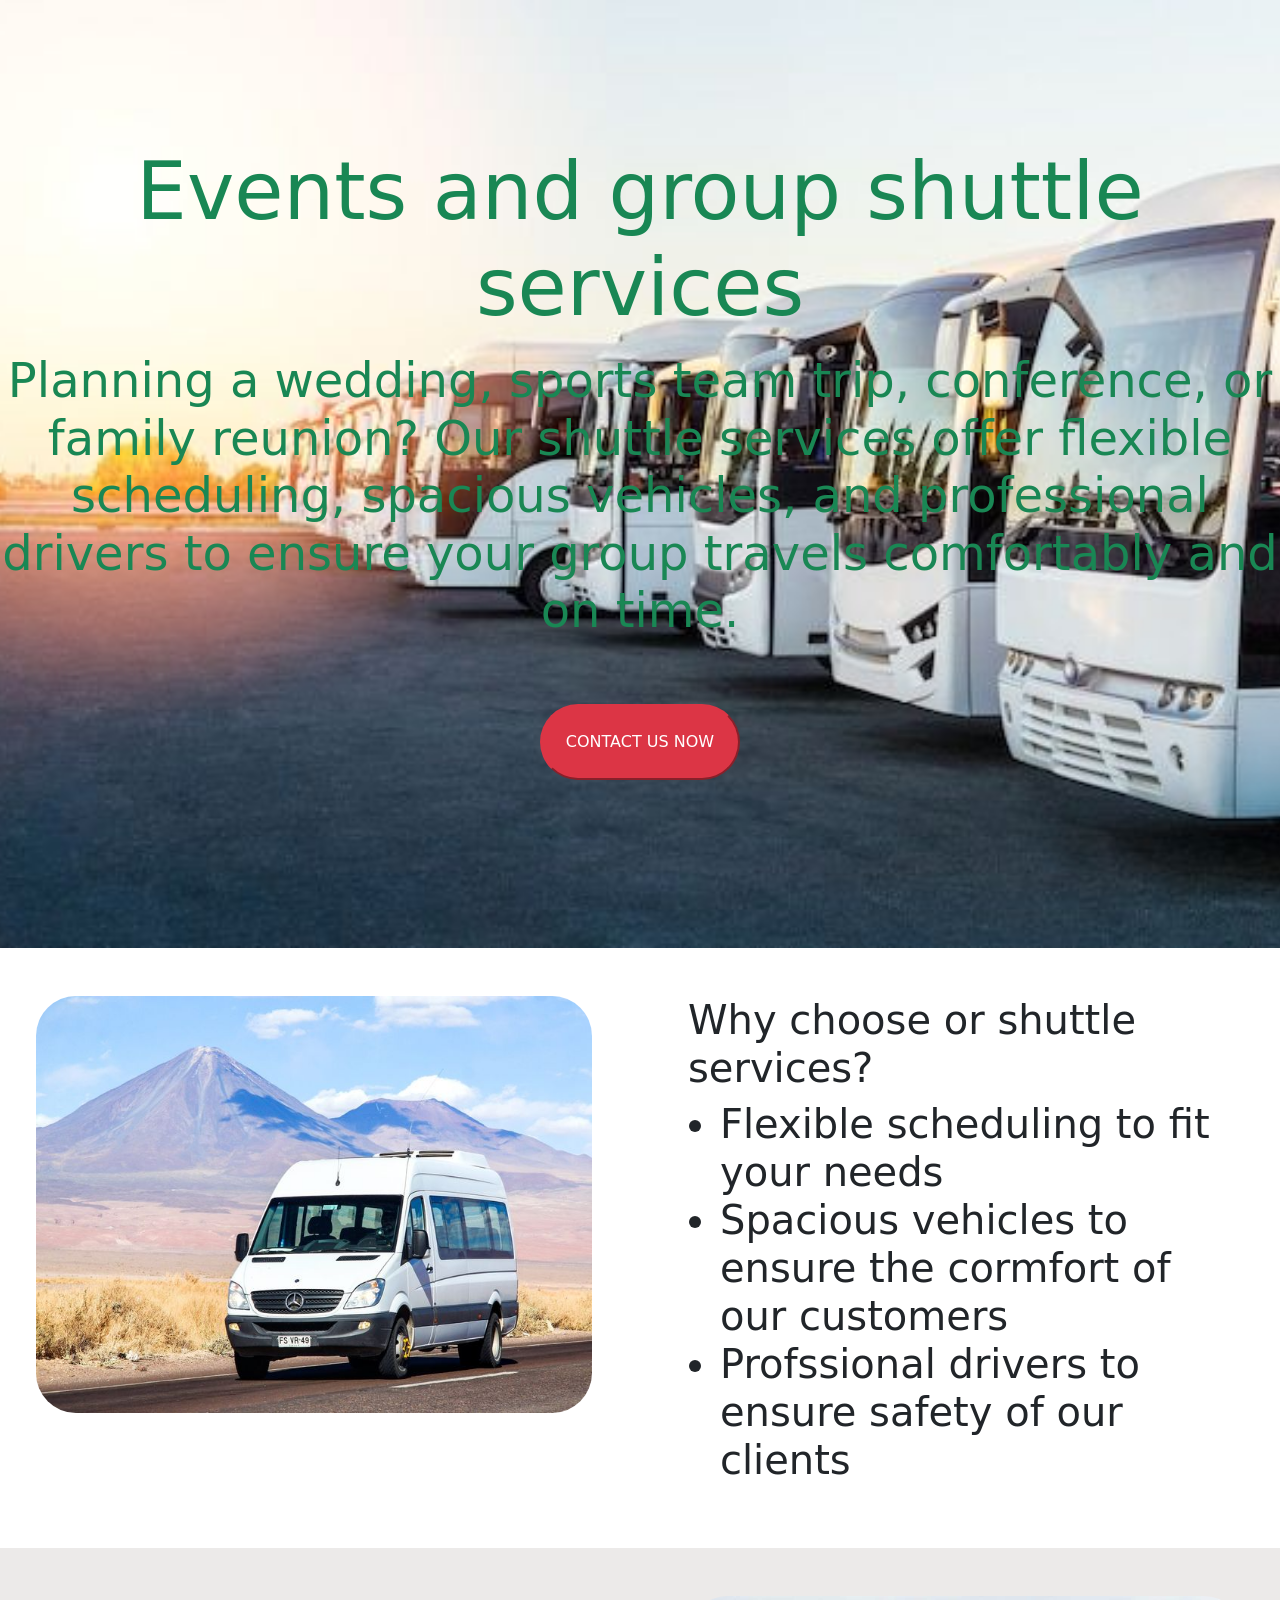
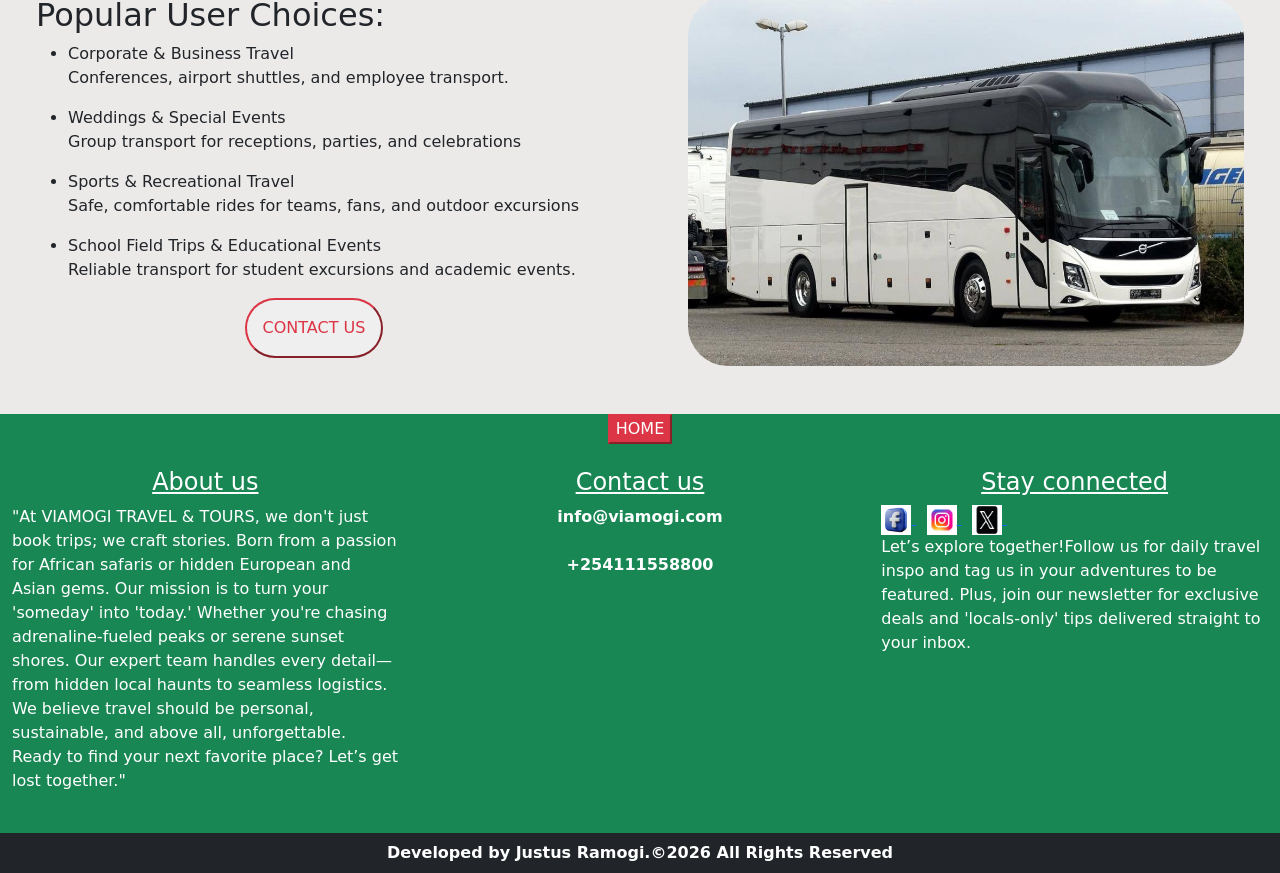
<file: serv1.html>
<!DOCTYPE html>
<html lang="en">
<head>
    <meta charset="UTF-8">
    <meta name="viewport" content="width=device-width, initial-scale=1.0">
    <title>Events and group shuttle services</title>
    <link rel="stylesheet" href="dist/css/bootstrap.css">
    <script src="dist/js/bootstrap.js"></script>
</head>
<body>
    <!-- section 1 starts here -->
     <section class="row">
        <div class="col-lg-12" style="background-image: url(images/card1.jpg); background-size: cover;"><br><br><br><br><br><br>
            <center><h1 class="display-1 text-success">Events and group shuttle services</h1></center>
            <p><center class="display-5 text-success">Planning a wedding, sports team trip, conference, or family reunion? Our shuttle services offer flexible scheduling, spacious vehicles, and professional drivers to ensure your group travels comfortably and on time.</center></p><br><br>
            <center><a href="contactus.html"><button class="btn-danger p-4" style="border-radius: 40px;">CONTACT US NOW</button></a></center>
            <br><br><br><br><br><br><br>
        </div>
     </section>
     <!-- section 1 ends here -->

     <!-- section 2 starts here -->
      <section class="row">
        <div class="col-lg-6 p-5">
            <img src="images/serv7.jpg" alt="" width="100%" style="border-radius: 40px;">
        </div>
        <div class="col-lg-6 p-5">
            <b><h1>Why choose or shuttle services?</h1></b>
            <ul class="display-6">
                <li>Flexible scheduling to fit your needs</li>
                <li>Spacious vehicles to ensure the cormfort of our customers</li>
                <li>Profssional drivers to ensure safety of our clients</li>
            </ul>
        </div>
      </section>
      <!-- section 2 ends here -->

      <!-- section 3 starts here -->
        <section class="row" style="background-color: rgb(236, 234, 233);">
        <div class="col-lg-6 p-5">
           <b><h2>Popular User Choices:</h2></b>
            <ul>
                <li>Corporate & Business Travel</li>
                <p>Conferences, airport shuttles, and employee transport.</p>
                <li>Weddings & Special Events</li>
                <p>Group transport for receptions, parties, and celebrations</p>
                <li>Sports & Recreational Travel</li>
                <p>Safe, comfortable rides for teams, fans, and outdoor excursions</p>
                <li>School Field Trips & Educational Events</li>
                <p> Reliable transport for student excursions and academic events.</p>
            </ul>
           <a href="contactus.html"><center><button class="btn-outline-danger p-3" style="border-radius: 40px;">CONTACT US</button></center></a>
        </div>
        <div class="col-lg-6 p-5">
            <img src="images/serv6.jpg" alt="" width="100%" style="border-radius: 40px;" >
        </div>
      </section>

       <!-- section 3 ends here -->

     <!-- section 4 starts here -->
            <section class="row bg-success">
                <center><a href="index.html"><button class="P-4 btn-danger">HOME</button></a></center>
                <div class="col-lg-4 p-4 text-white">
                    <h4 class="text-center"><u>About us</u></h4>
                   <p>"At VIAMOGI TRAVEL & TOURS, we don't just book trips; we craft stories. Born from a passion for African safaris or hidden European and Asian gems. Our mission is to turn your 'someday' into 'today.' Whether you're chasing adrenaline-fueled peaks or serene sunset shores. Our expert team handles every detail—from hidden local haunts to seamless logistics. We believe travel should be personal, sustainable, and above all, unforgettable. Ready to find your next favorite place? Let’s get lost together."</p>
                </div>
                <div class="col-lg-4 p-4 text-white">
                    <h4 class="text-center"><u>Contact us</u></h4>
                       <b><center> info@viamogi.com</center></b><br>
                       <b><center> +254111558800</center></b>
                 
                </div>
                <div class="col-lg-4 p-4 text-white">
                    <h4 class="text-center"><u>Stay connected</u></h4>
 
                    <a href="https://www.facebook.com">
                        <img src="images/fb.jpg" alt="" width="30px" height="30px">
                    </a> &nbsp;
                    <a href="https://www.instagram.com">
                        <img src="images/ig.jpg" alt="" width="30px" height="30px">
                    </a> &nbsp;
                    <a href="https://www.twitter.com">
                        <img src="images/x.jpg" alt="" width="30px" height="30px">
                    </a> &nbsp;
                    <p>Let’s explore together!Follow us for daily travel inspo and tag us in your adventures to be featured. Plus, join our newsletter for exclusive deals and 'locals-only' tips delivered straight to your inbox.</p>
                </div>
               </section>
               <!--  section 4 endS here -->

               <!-- section 5 starts here -->
               <footer class="text-center text-white bg-dark p-2">
                 <b>Developed by Justus Ramogi.&copy;2026 All Rights Reserved</b>
               </footer>
               <!-- section 5 ends here -->
       
</body>
</html>
</file>
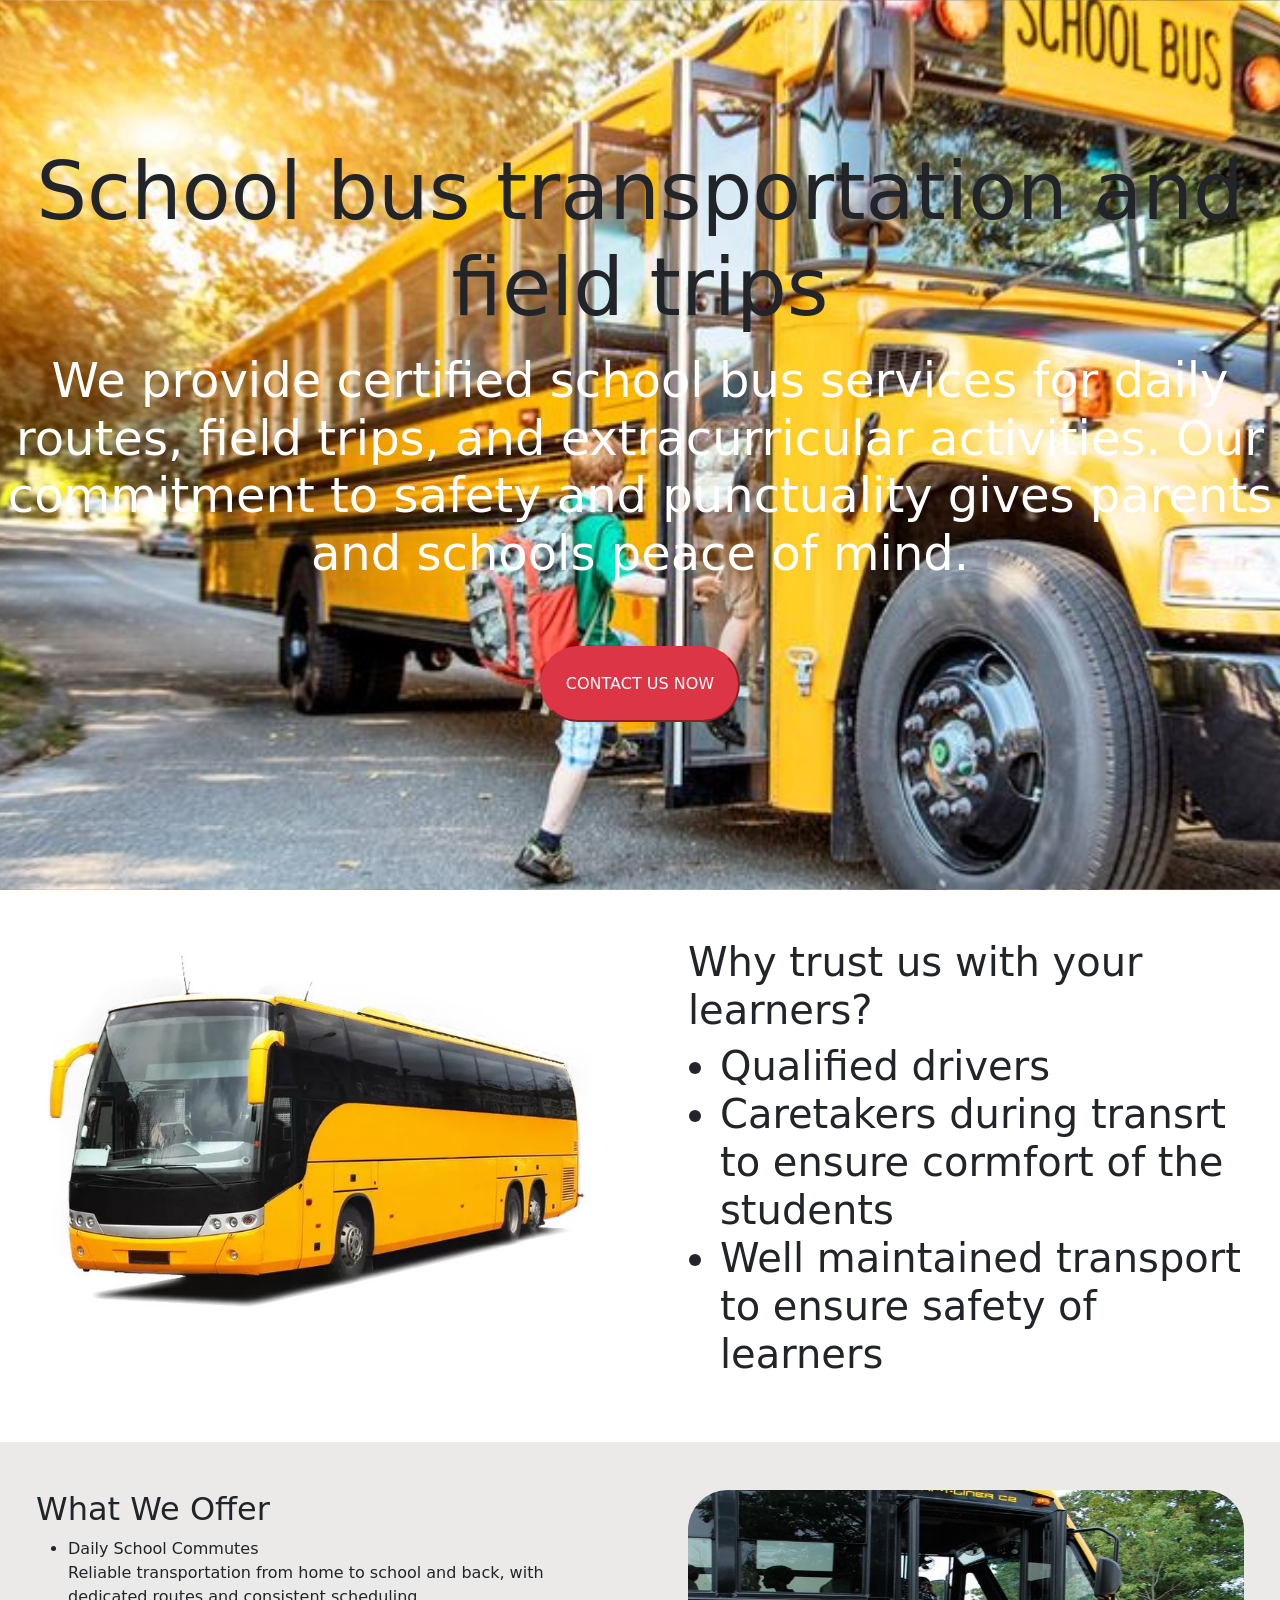
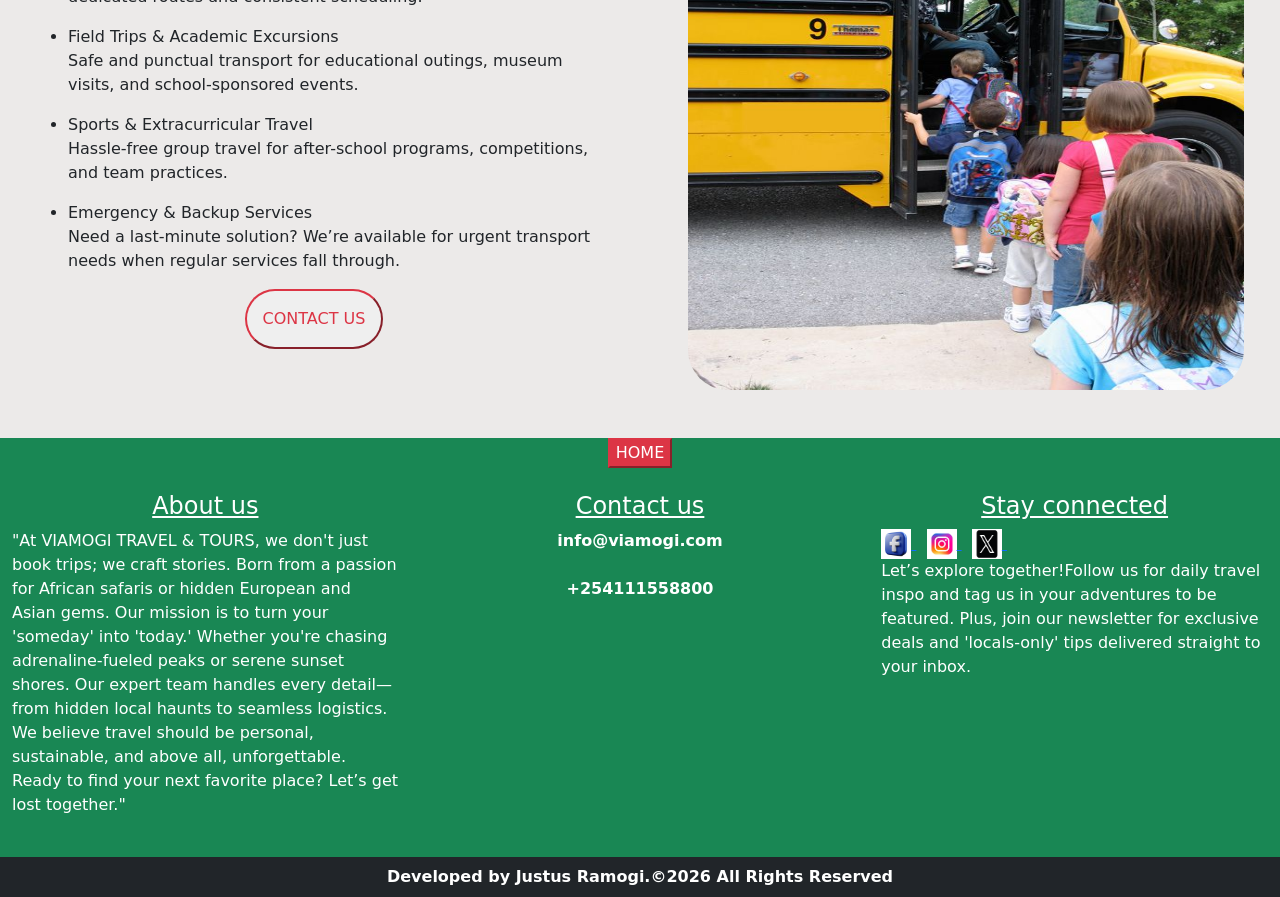
<file: serv2.html>
<!DOCTYPE html>
<html lang="en">
<head>
    <meta charset="UTF-8">
    <meta name="viewport" content="width=device-width, initial-scale=1.0">
    <title>School bus transportation and field trips</title>
    <link rel="stylesheet" href="dist/css/bootstrap.css">
    <script src="dist/js/bootstrap.js"></script>
</head>
<body>
    <!-- section 1 starts here -->
     <section class="row">
        <div class="col-lg-12" style="background-image: url(images/card2.jpg); background-size: cover;"><br><br><br><br><br><br>
            <center><h1 class="display-1 text-dark">School bus transportation and field trips</h1></center>
            <p><center class="display-5 text-white">We provide certified school bus services for daily routes, field trips, and extracurricular activities. Our commitment to safety and punctuality gives parents and schools peace of mind.</center></p><br><br>
            <center><a href="contactus.html"><button class="btn-danger p-4" style="border-radius: 40px;">CONTACT US NOW</button></a></center>
            <br><br><br><br><br><br><br>
        </div>
     </section>
     <!-- section 1 ends here -->

     <!-- section 2 starts here -->
      <section class="row">
        <div class="col-lg-6 p-5">
            <img src="images/serv2.jpg" alt="" width="100%" style="border-radius: 40px;">
        </div>
        <div class="col-lg-6 p-5">
            <b><h1>Why trust us with your learners?</h1></b>
            <ul class="display-6">
                <li>Qualified drivers</li>
                <li>Caretakers during transrt to ensure cormfort of the students</li>
                <li>Well maintained transport to ensure safety of learners</li>
            </ul>
        </div>
      </section>
      <!-- section 2 ends here -->

      <!-- section 3 starts here -->
        <section class="row" style="background-color: rgb(236, 234, 233);">
        <div class="col-lg-6 p-5">
           <b><h2>What We Offer</h2></b>
           <ul>
            <li>Daily School Commutes</li>
            <p>Reliable transportation from home to school and back, with dedicated routes and consistent scheduling.</p>
            <li>Field Trips & Academic Excursions</li>
            <p>Safe and punctual transport for educational outings, museum visits, and school-sponsored events.</p>
            <li>Sports & Extracurricular Travel</li>
            <p>Hassle-free group travel for after-school programs, competitions, and team practices.</p>
            <li>Emergency & Backup Services</li>
            <p>Need a last-minute solution? We’re available for urgent transport needs when regular services fall through.</p>
           </ul>
           <a href="contactus.html"><center><button class="btn-outline-danger p-3" style="border-radius: 40px;">CONTACT US</button></center></a>
        </div>
        <div class="col-lg-6 p-5">
            <img src="images/serv3.jpg" alt="" width="100%" style="border-radius: 40px;" height="500px">
        </div>
      </section>

       <!-- section 3 ends here -->

     <!-- section 4 starts here -->
            <section class="row bg-success">
                <center><a href="index.html"><button class="P-4 btn-danger">HOME</button></a></center>
                <div class="col-lg-4 p-4 text-white">
                    <h4 class="text-center"><u>About us</u></h4>
                   <p>"At VIAMOGI TRAVEL & TOURS, we don't just book trips; we craft stories. Born from a passion for African safaris or hidden European and Asian gems. Our mission is to turn your 'someday' into 'today.' Whether you're chasing adrenaline-fueled peaks or serene sunset shores. Our expert team handles every detail—from hidden local haunts to seamless logistics. We believe travel should be personal, sustainable, and above all, unforgettable. Ready to find your next favorite place? Let’s get lost together."</p>
                </div>
                <div class="col-lg-4 p-4 text-white">
                    <h4 class="text-center"><u>Contact us</u></h4>
                       <b><center> info@viamogi.com</center></b><br>
                       <b><center> +254111558800</center></b>
                 
                </div>
                <div class="col-lg-4 p-4 text-white">
                    <h4 class="text-center"><u>Stay connected</u></h4>
 
                    <a href="https://www.facebook.com">
                        <img src="images/fb.jpg" alt="" width="30px" height="30px">
                    </a> &nbsp;
                    <a href="https://www.instagram.com">
                        <img src="images/ig.jpg" alt="" width="30px" height="30px">
                    </a> &nbsp;
                    <a href="https://www.twitter.com">
                        <img src="images/x.jpg" alt="" width="30px" height="30px">
                    </a> &nbsp;
                    <p>Let’s explore together!Follow us for daily travel inspo and tag us in your adventures to be featured. Plus, join our newsletter for exclusive deals and 'locals-only' tips delivered straight to your inbox.</p>
                </div>
               </section>
               <!--  section 4 endS here -->

               <!-- section 5 starts here -->
               <footer class="text-center text-white bg-dark p-2">
                 <b>Developed by Justus Ramogi.&copy;2026 All Rights Reserved</b>
               </footer>
               <!-- section 5 ends here -->
       
</body>
</html>
</file>
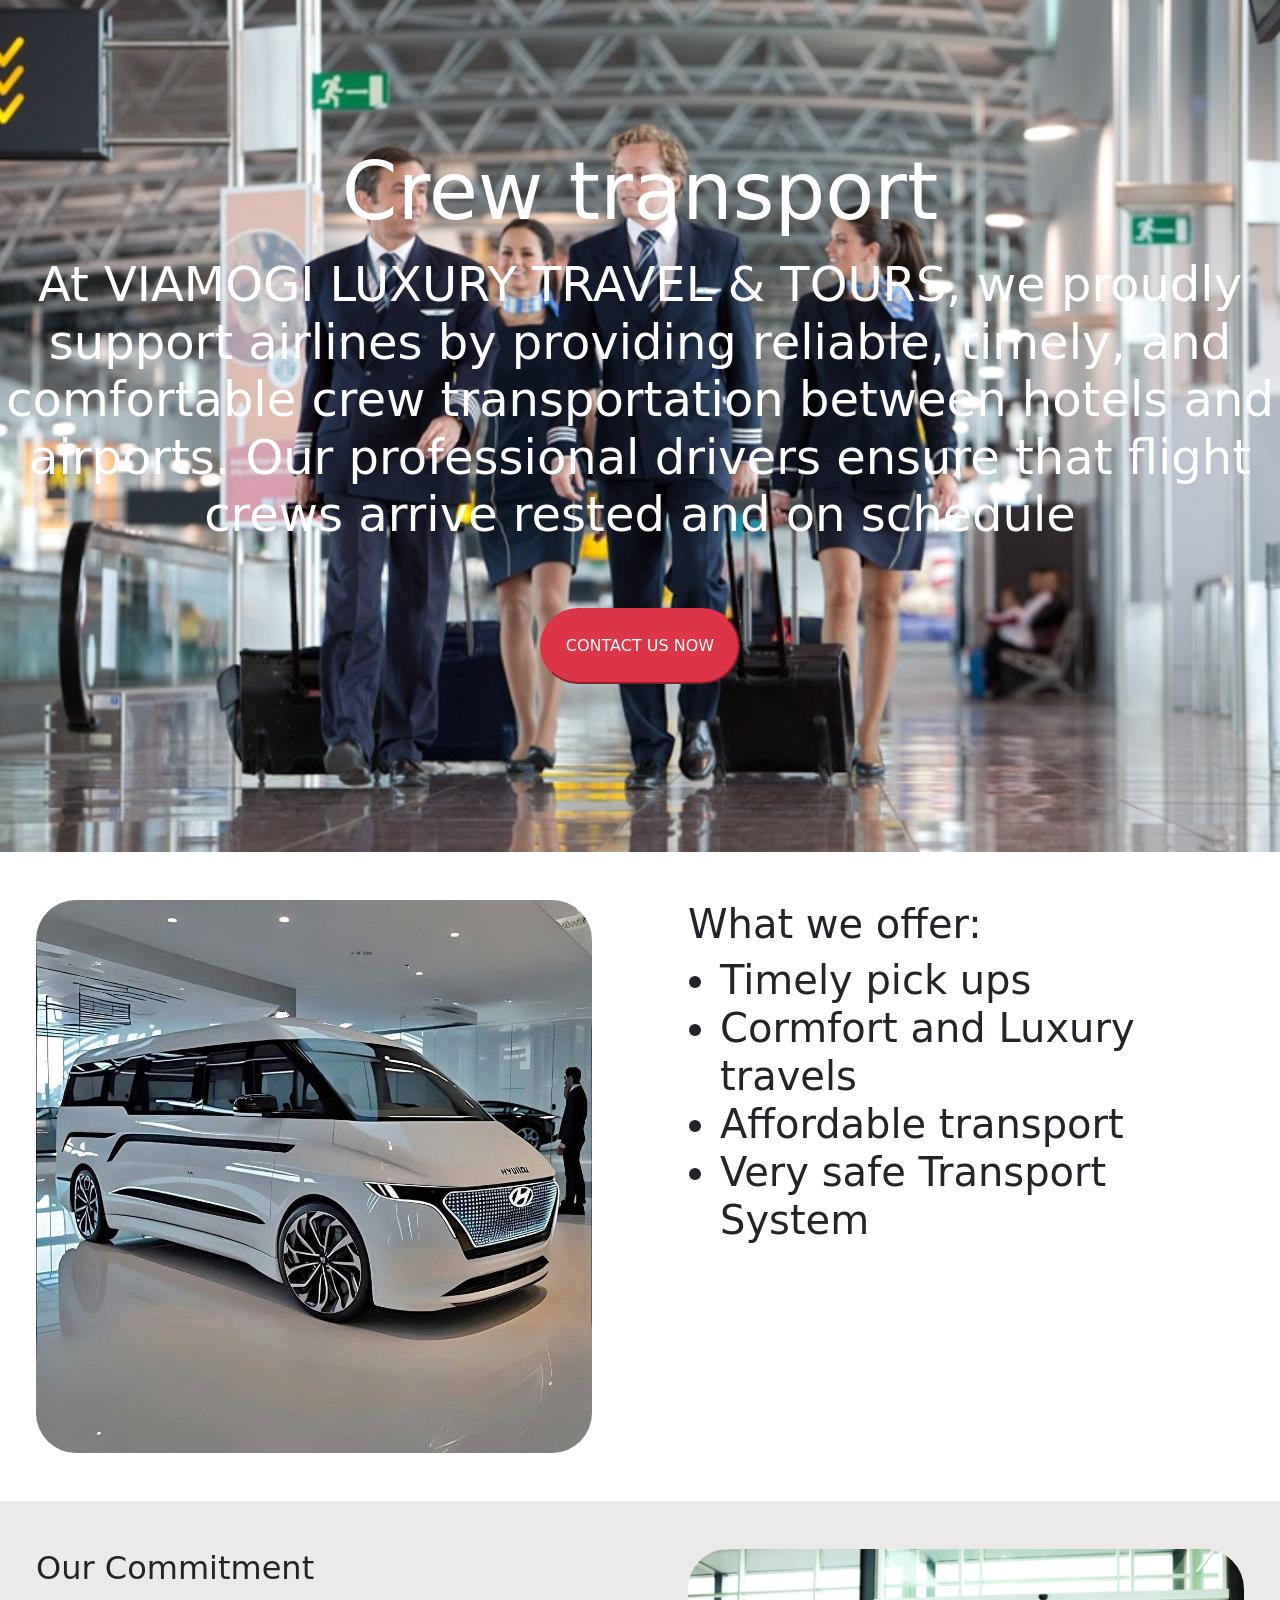
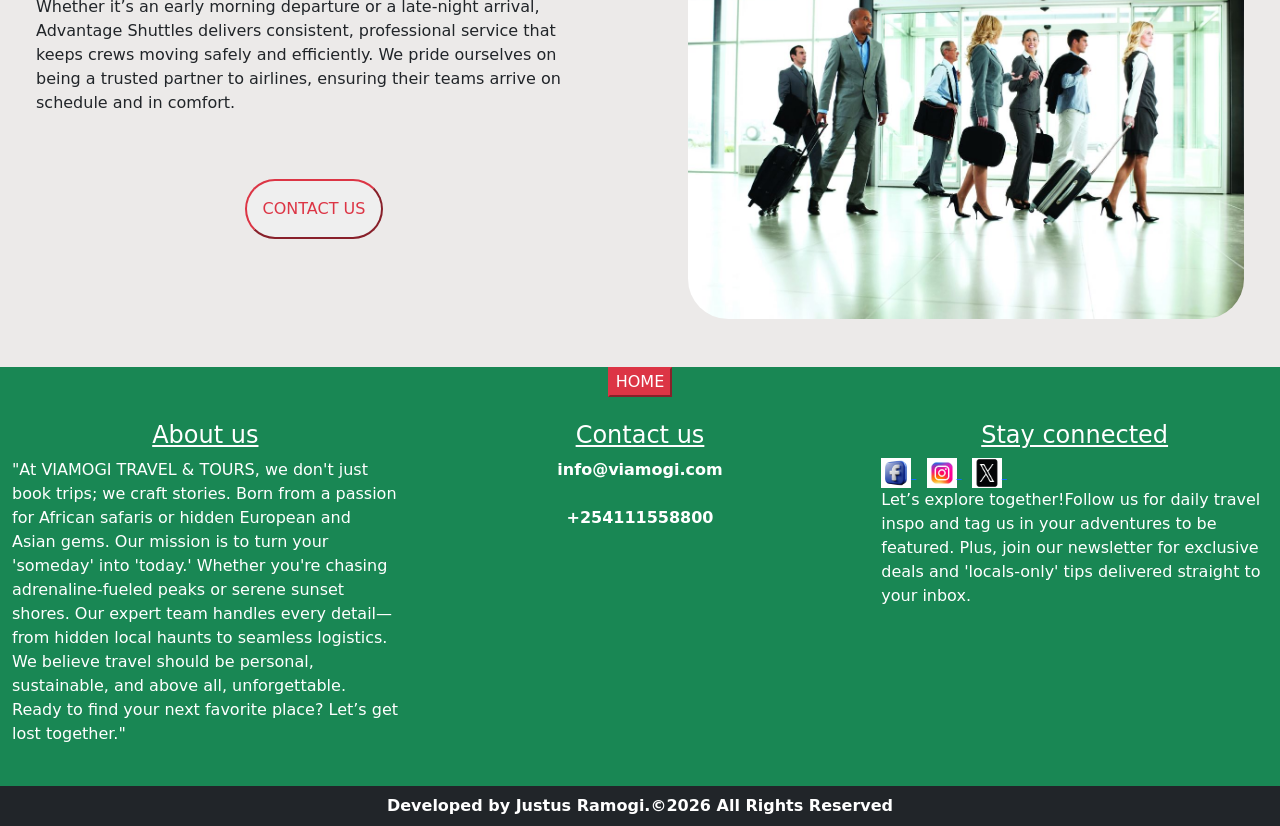
<file: serv3.html>
<!DOCTYPE html>
<html lang="en">
<head>
    <meta charset="UTF-8">
    <meta name="viewport" content="width=device-width, initial-scale=1.0">
    <title>Crew transport</title>
    <link rel="stylesheet" href="dist/css/bootstrap.css">
    <script src="dist/js/bootstrap.js"></script>
</head>
<body>
    <!-- section 1 starts here -->
     <section class="row">
        <div class="col-lg-12" style="background-image: url(images/card3.jpg); background-size: cover;"><br><br><br><br><br><br>
            <center><h1 class="display-1 text-white">Crew transport</h1></center>
            <p><center class="display-5 text-white">At VIAMOGI LUXURY TRAVEL & TOURS, we proudly support airlines by providing reliable, timely, and comfortable crew transportation between hotels and airports. Our professional drivers ensure that flight crews arrive rested and on schedule</center></p><br><br>
            <center><a href="contactus.html"><button class="btn-danger p-4" style="border-radius: 40px;">CONTACT US NOW</button></a></center>
            <br><br><br><br><br><br><br>
        </div>
     </section>
     <!-- section 1 ends here -->

     <!-- section 2 starts here -->
      <section class="row">
        <div class="col-lg-6 p-5">
            <img src="images/van.jpg" alt="" width="100%" style="border-radius: 40px;">
        </div>
        <div class="col-lg-6 p-5">
            <b><h1>What we offer:</h1></b>
            <ul class="display-6">
                <li>Timely pick ups</li>
                <li>Cormfort and Luxury travels</li>
                <li>Affordable transport</li>
                <li>Very safe Transport System</li>
            </ul>
        </div>
      </section>
      <!-- section 2 ends here -->

      <!-- section 3 starts here -->
        <section class="row" style="background-color: rgb(236, 234, 233);">
        <div class="col-lg-6 p-5">
           <b><h2>Our Commitment</h2></b>
           <p>Whether it’s an early morning departure or a late‑night arrival, Advantage Shuttles delivers consistent, professional service that keeps crews moving safely and efficiently. We pride ourselves on being a trusted partner to airlines, ensuring their teams arrive on schedule and in comfort.</p><br><br>
           <a href="contactus.html"><center><button class="btn-outline-danger p-3" style="border-radius: 40px;">CONTACT US</button></center></a>
        </div>
        <div class="col-lg-6 p-5">
            <img src="images/serv1.jpg" alt="" width="100%" style="border-radius: 40px;">
        </div>
      </section>

       <!-- section 3 ends here -->

     <!-- section 4 starts here -->
            <section class="row bg-success">
                <center><a href="index.html"><button class="P-4 btn-danger">HOME</button></a></center>
                <div class="col-lg-4 p-4 text-white">
                    <h4 class="text-center"><u>About us</u></h4>
                   <p>"At VIAMOGI TRAVEL & TOURS, we don't just book trips; we craft stories. Born from a passion for African safaris or hidden European and Asian gems. Our mission is to turn your 'someday' into 'today.' Whether you're chasing adrenaline-fueled peaks or serene sunset shores. Our expert team handles every detail—from hidden local haunts to seamless logistics. We believe travel should be personal, sustainable, and above all, unforgettable. Ready to find your next favorite place? Let’s get lost together."</p>
                </div>
                <div class="col-lg-4 p-4 text-white">
                    <h4 class="text-center"><u>Contact us</u></h4>
                       <b><center> info@viamogi.com</center></b><br>
                       <b><center> +254111558800</center></b>
                 
                </div>
                <div class="col-lg-4 p-4 text-white">
                    <h4 class="text-center"><u>Stay connected</u></h4>
 
                    <a href="https://www.facebook.com">
                        <img src="images/fb.jpg" alt="" width="30px" height="30px">
                    </a> &nbsp;
                    <a href="https://www.instagram.com">
                        <img src="images/ig.jpg" alt="" width="30px" height="30px">
                    </a> &nbsp;
                    <a href="https://www.twitter.com">
                        <img src="images/x.jpg" alt="" width="30px" height="30px">
                    </a> &nbsp;
                    <p>Let’s explore together!Follow us for daily travel inspo and tag us in your adventures to be featured. Plus, join our newsletter for exclusive deals and 'locals-only' tips delivered straight to your inbox.</p>
                </div>
               </section>
               <!--  section 4 endS here -->

               <!-- section 5 starts here -->
               <footer class="text-center text-white bg-dark p-2">
                 <b>Developed by Justus Ramogi.&copy;2026 All Rights Reserved</b>
               </footer>
               <!-- section 5 ends here -->
       
</body>
</html>
</file>
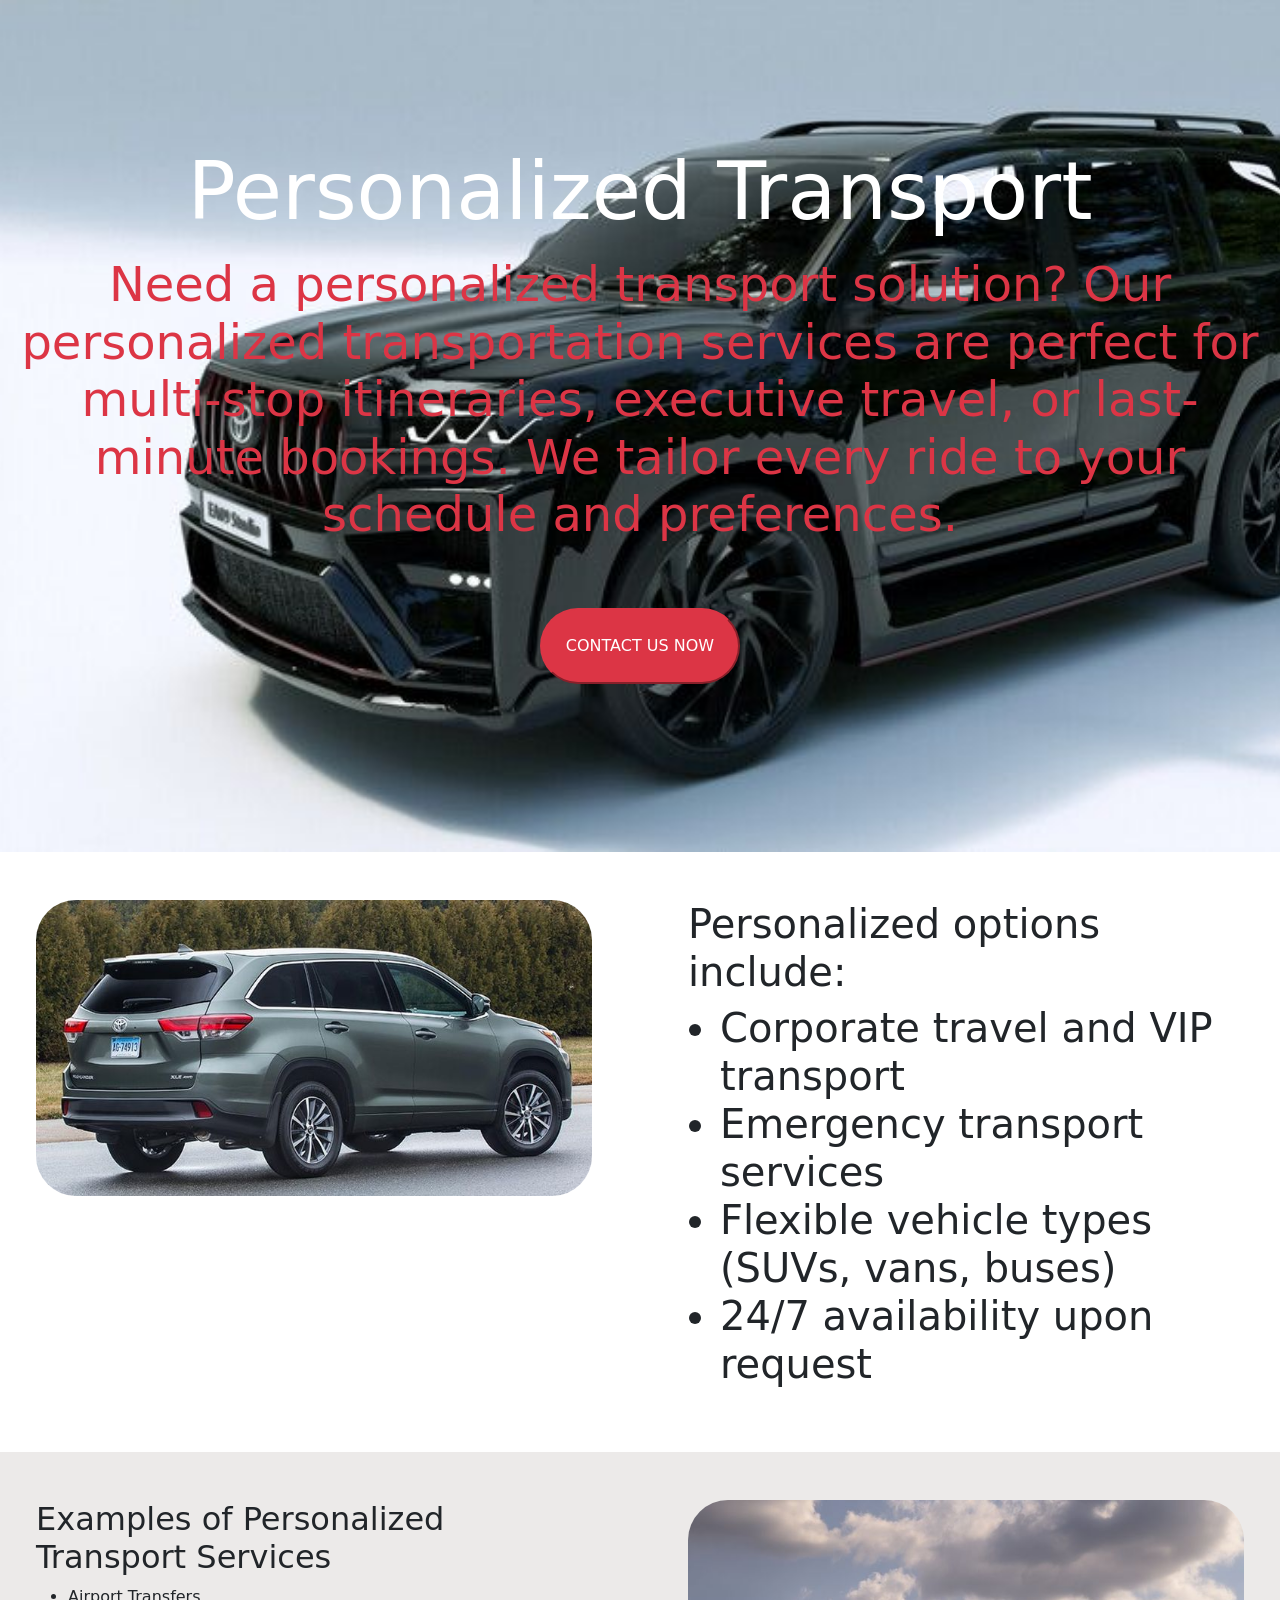
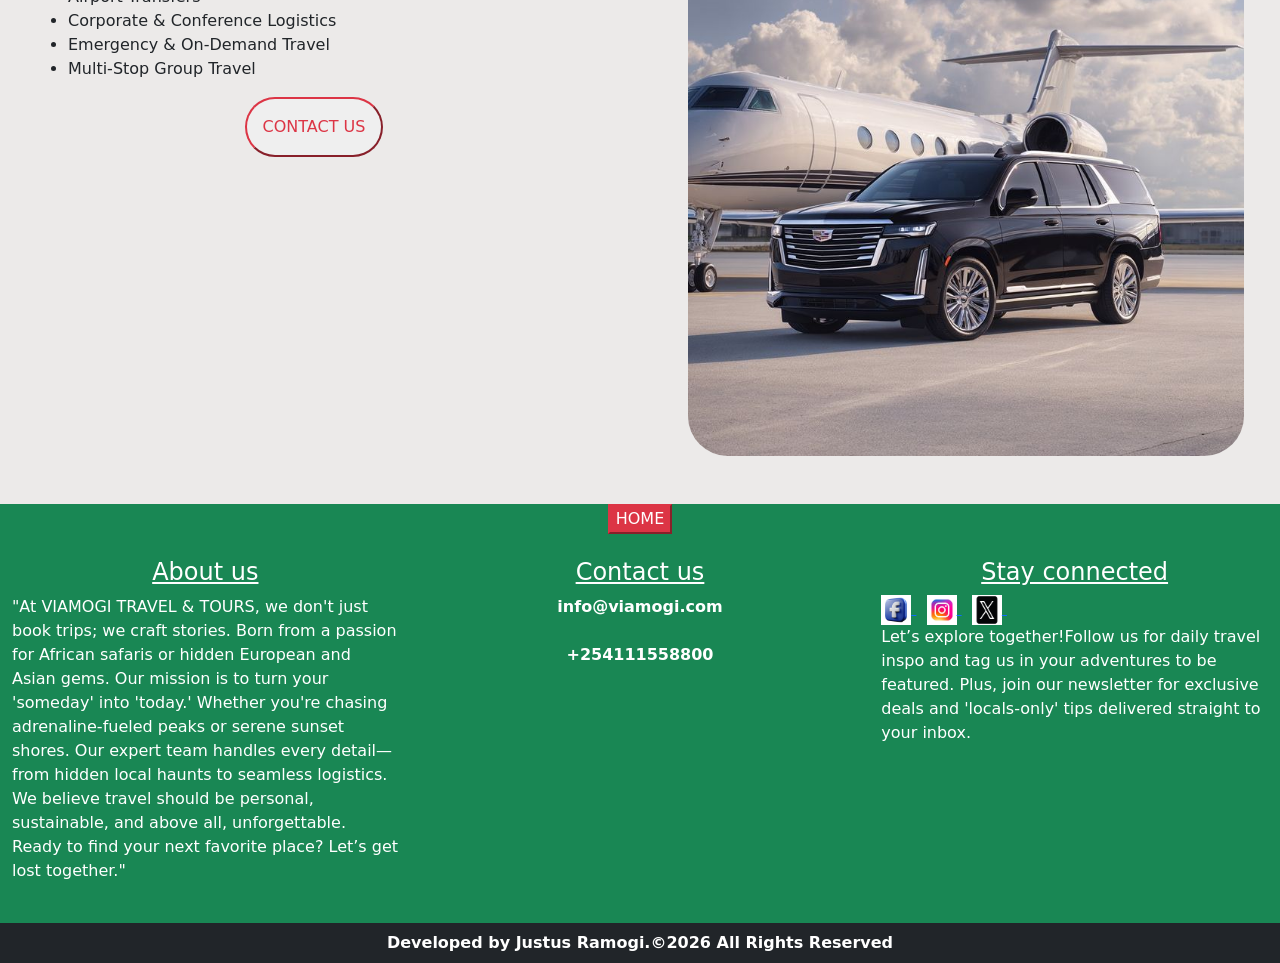
<file: serv4.html>
<!DOCTYPE html>
<html lang="en">
<head>
    <meta charset="UTF-8">
    <meta name="viewport" content="width=device-width, initial-scale=1.0">
    <title>Personalized Transport</title>
    <link rel="stylesheet" href="dist/css/bootstrap.css">
    <script src="dist/js/bootstrap.js"></script>
</head>
<body>
    <!-- section 1 starts here -->
     <section class="row">
        <div class="col-lg-12" style="background-image: url(images/card4.jpg); background-size: cover;"><br><br><br><br><br><br>
            <center><h1 class="display-1 text-white">Personalized Transport</h1></center>
            <p><center class="display-5 text-danger">Need a personalized transport solution? Our personalized transportation services are perfect for multi-stop itineraries, executive travel, or last-minute bookings. We tailor every ride to your schedule and preferences.</center></p><br><br>
            <center><a href="contactus.html"><button class="btn-danger p-4" style="border-radius: 40px;">CONTACT US NOW</button></a></center>
            <br><br><br><br><br><br><br>
        </div>
     </section>
     <!-- section 1 ends here -->

     <!-- section 2 starts here -->
      <section class="row">
        <div class="col-lg-6 p-5">
            <img src="images/serv4.jpg" alt="" width="100%" style="border-radius: 40px;">
        </div>
        <div class="col-lg-6 p-5">
            <b><h1>Personalized options include:</h1></b>
            <ul class="display-6">
                <li>Corporate travel and VIP transport</li>
                <li>Emergency transport services</li>
                <li>Flexible vehicle types (SUVs, vans, buses)</li>
                <li>24/7 availability upon request</li>
            </ul>
        </div>
      </section>
      <!-- section 2 ends here -->

      <!-- section 3 starts here -->
        <section class="row" style="background-color: rgb(236, 234, 233);">
        <div class="col-lg-6 p-5">
           <b><h2>Examples of Personalized Transport Services</h2></b>
            <ul>
                <li>Airport Transfers</li>
                <li>Corporate & Conference Logistics</li>
                <li>Emergency & On-Demand Travel</li>
                <li>Multi-Stop Group Travel</li>
            </ul>    
           <a href="contactus.html"><center><button class="btn-outline-danger p-3" style="border-radius: 40px;">CONTACT US</button></center></a>
        </div>
        <div class="col-lg-6 p-5">
            <img src="images/serv5.jpg" alt="" width="100%" style="border-radius: 40px;">
        </div>
      </section>

       <!-- section 3 ends here -->

     <!-- section 4 starts here -->
            <section class="row bg-success">
                <center><a href="index.html"><button class="P-4 btn-danger">HOME</button></a></center>
                <div class="col-lg-4 p-4 text-white">
                    <h4 class="text-center"><u>About us</u></h4>
                   <p>"At VIAMOGI TRAVEL & TOURS, we don't just book trips; we craft stories. Born from a passion for African safaris or hidden European and Asian gems. Our mission is to turn your 'someday' into 'today.' Whether you're chasing adrenaline-fueled peaks or serene sunset shores. Our expert team handles every detail—from hidden local haunts to seamless logistics. We believe travel should be personal, sustainable, and above all, unforgettable. Ready to find your next favorite place? Let’s get lost together."</p>
                </div>
                <div class="col-lg-4 p-4 text-white">
                    <h4 class="text-center"><u>Contact us</u></h4>
                       <b><center> info@viamogi.com</center></b><br>
                       <b><center> +254111558800</center></b>
                 
                </div>
                <div class="col-lg-4 p-4 text-white">
                    <h4 class="text-center"><u>Stay connected</u></h4>
 
                    <a href="https://www.facebook.com">
                        <img src="images/fb.jpg" alt="" width="30px" height="30px">
                    </a> &nbsp;
                    <a href="https://www.instagram.com">
                        <img src="images/ig.jpg" alt="" width="30px" height="30px">
                    </a> &nbsp;
                    <a href="https://www.twitter.com">
                        <img src="images/x.jpg" alt="" width="30px" height="30px">
                    </a> &nbsp;
                    <p>Let’s explore together!Follow us for daily travel inspo and tag us in your adventures to be featured. Plus, join our newsletter for exclusive deals and 'locals-only' tips delivered straight to your inbox.</p>
                </div>
               </section>
               <!--  section 4 endS here -->

               <!-- section 5 starts here -->
               <footer class="text-center text-white bg-dark p-2">
                 <b>Developed by Justus Ramogi.&copy;2026 All Rights Reserved</b>
               </footer>
               <!-- section 5 ends here -->
       
</body>
</html>
</file>
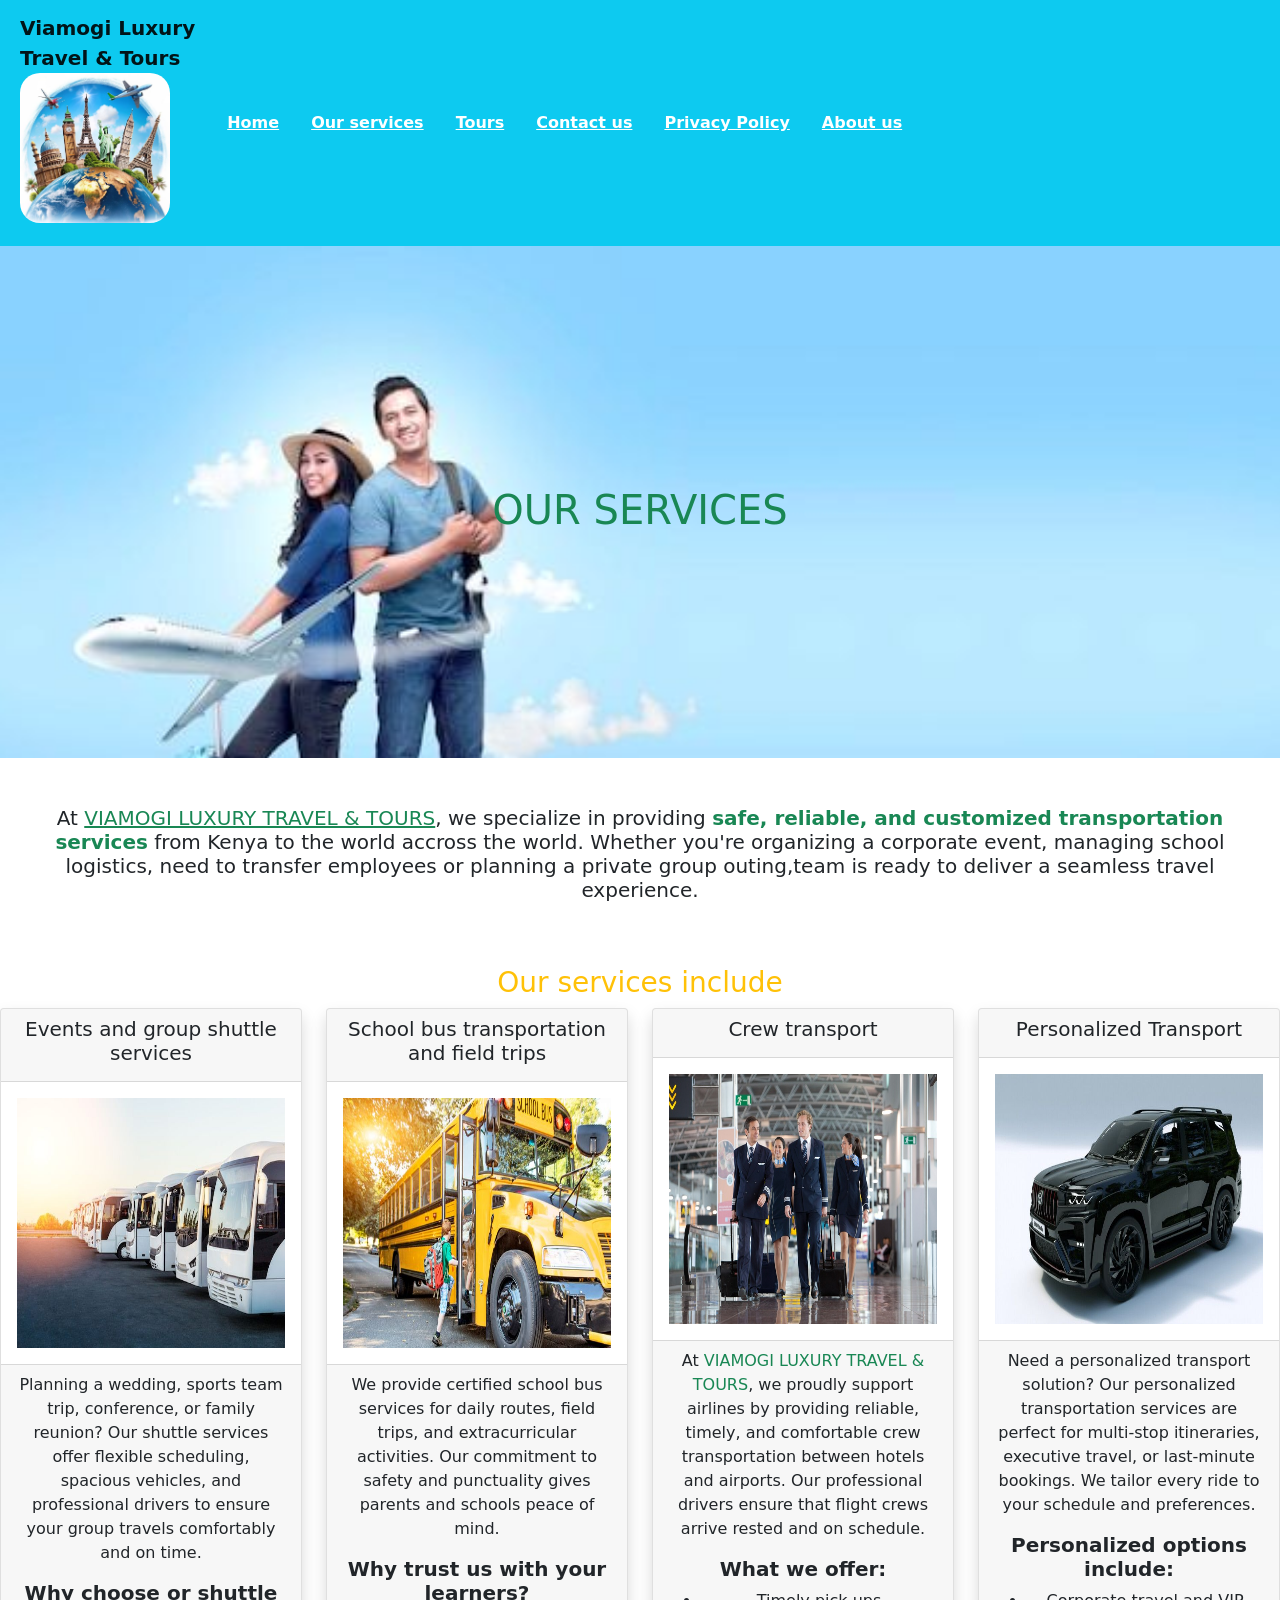
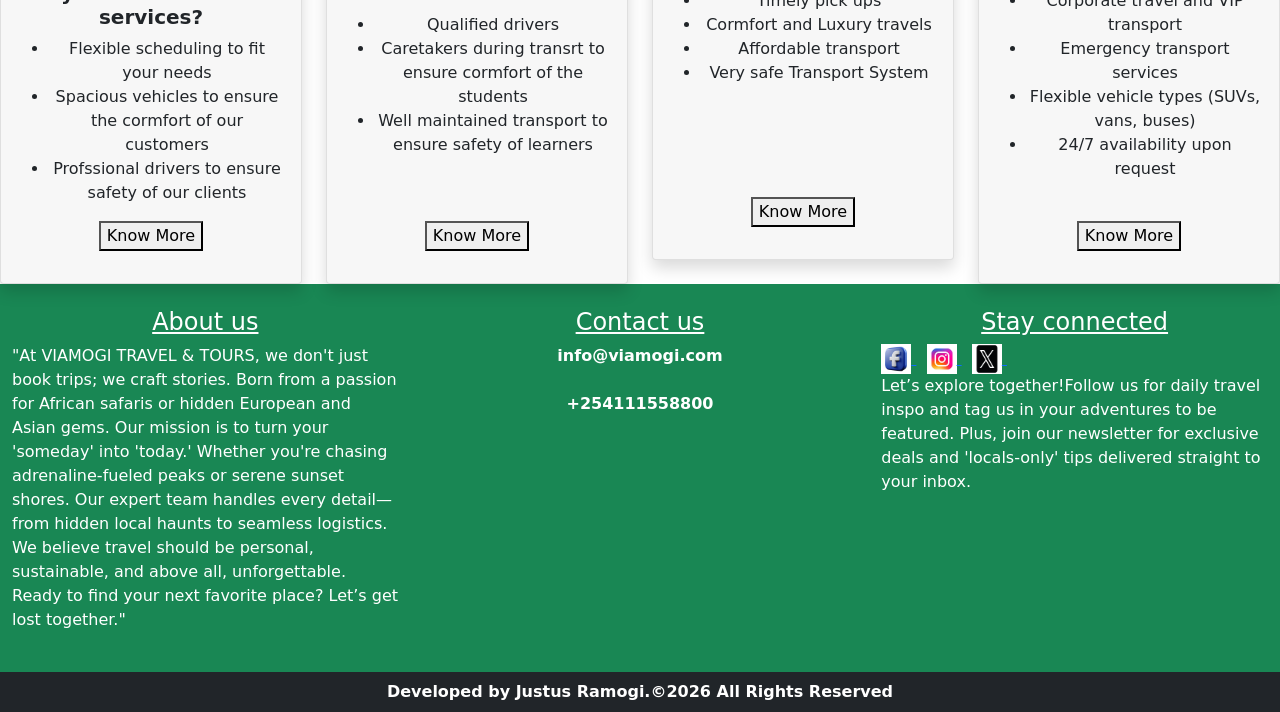
<file: services.html>
<!DOCTYPE html>
<html lang="en">
<head>
    <meta charset="UTF-8">
    <meta name="viewport" content="width=device-width, initial-scale=1.0">
    <title>Viamogi Luxury Travel & Tours Services</title>
     <link rel="stylesheet" href="dist/css/bootstrap.css">
    <script src="dist/js/bootstrap.js"></script>
</head>
<body>
    <!-- section 1 starts here -->
        <section class="row">
            <div class="col-lg-12">
                <!-- below tag elementwill hold all the contents of the navbar -->
                 <nav class="navbar navbar-expand-lg navbar-light bg-info">
                 <a href="index.html" class="navbar-brand"><div style="margin-left: 20px;"><b>Viamogi Luxury <br> Travel & Tours</b></div><div><img style="border-radius: 20px;margin-bottom: 10px; margin-left: 20px;" src="images/logo.jpg" alt="" width="150px" height="150px"></div> </a>
                    <!-- below is the toggler/hambuger button to either expand/collapse content depending on the various screen sizes -->
                     <button class="navbar-toggler collapsed" data-bs-toggle="collapse" data-bs-target="#navbarcontents">
                        <span class="navbar-toggler-icon"></span>
                     </button>

                     <div id="navbarcontents" class="navbar-collapse collapse">
                        <div class="navbar-nav">
                            <a href="index.html" class="nav-link"><b  class="nav-link active text-white"><u>Home</u></b></a>
                            <a href="services.html" class="nav-link"><b class="nav-link active text-white"><u>Our services</u></b></a>
                            <a href="Tours .html" class="nav-link"><b  class="nav-link active text-white"><u>Tours</u></b></a>
                             <a href="contactus.html" class="nav-link"><b  class="nav-link active text-white"><u>Contact us</u></b></a>
                            <a href="privacy policy.html" class="nav-link"><b  class="nav-link active text-white"><u>Privacy Policy</u></b></a>
                            <a href="About us.html" class="nav-link"><b  class="nav-link active text-white"><u>About us</u></b></a>

                        </div>
                     </div>
                 </nav>
            </div>
        </section>
         <!-- section 1 ends here -->

         <!-- section 2 starts here -->
          <section class="row" style="background-image: url(images/bg4.jpg); background-size: cover; height: 500;">
            <div><br><br><br><br><br><br><br><br><br><br> 
               <b> <center><h1 class="text-success">OUR SERVICES</h1></center></b>
            <br><br><br><br><br><br><br><br><br>
            </div>
          </section>
          <!-- section 2 ends here -->

          <!-- section 3 starts here -->
           <section class="row">
          <div class="col-lg-12 p-5">
              
           <b><h5><center> <p>At <span class="text-success"><U>VIAMOGI LUXURY TRAVEL & TOURS</U></span>, we specialize in providing <span class="text-success"><b>safe, reliable, and customized transportation services</b> </span>from Kenya to the world accross the world. Whether you're organizing a corporate event, managing school logistics, need to transfer employees or planning a private group outing,team is ready to deliver a seamless travel experience.</p></center></h5></b>
          </div>
           </section>
           <!-- section 3 ends here -->

            <!-- section 4 starts here -->
          <section class="row">
           <b><center> <h3 class="text-warning">Our services include</h3></center></b>
            <div class="col-lg-3 text-center">
                <!-- below is a div carring the card and its content -->
                 <div class="card shadow">
                    <!-- below is a div with the header section ofthe card-->
                     <div class="card-header">
                        <h5>Events and group shuttle services</h5>
                     </div>
                     <!-- below is the div with the card body -->
                      <div class="card-body">
                        <img src="images/card1.jpg" alt="" width="100%" height="250px">
                      </div>
                      <!-- below is a div with card footer -->
                       <div class="card-footer">
                        <p>Planning a wedding, sports team trip, conference, or family reunion? Our shuttle services offer flexible scheduling, spacious vehicles, and professional drivers to ensure your group travels comfortably and on time.</p>

                        <h5><b><center>Why choose or shuttle services?</center></b></h5>
                       <ul>
                        <li>Flexible scheduling to fit your needs</li>
                        <li>Spacious vehicles to ensure the cormfort of our customers</li>
                        <li>Profssional drivers to ensure safety of our clients</li>
                       </ul>

                       <a  class="text-center" href="serv1.html" ><button>Know More</button></a><br><br>
                       </div>
                 </div>
            </div>

            <div class="col-lg-3 text-center">
                 <!-- below is a div carring the card and its content -->
                 <div class="card shadow">
                    <!-- below is a div with the header section ofthe card-->
                     <div class="card-header">
                        <h5>School bus transportation and field trips</h5>
                     </div>
                     <!-- below is the div with the card body -->
                      <div class="card-body">
                        <img src="images/card2.jpg" alt="" width="100%" height="250px">
                      </div>
                      <!-- below is a div with card footer -->
                       <div class="card-footer">
                        <p>We provide certified school bus services for daily routes, field trips, and extracurricular activities. Our commitment to safety and punctuality gives parents and schools peace of mind.</p>
                        <b><center><h5><b>Why trust us with your learners?</b></h5></center></b>
                        <ul>
                            <li>Qualified drivers</li>
                            <li>Caretakers during transrt to ensure cormfort of the students</li>
                            <li>Well maintained transport to ensure safety of learners</li>

                        </ul><br><br>
                        <a  class="text-center" href="serv2.html"><button>Know More</button></a><br><br>
                       </div>
                 </div>

            </div>
            <div class="col-lg-3 text-center">
                 <!-- below is a div carring the card and its content -->
                 <div class="card shadow">
                    <!-- below is a div with the header section ofthe card-->
                     <div class="card-header">
                        <h5>Crew transport</h5>
                     </div>
                     <!-- below is the div with the card body -->
                      <div class="card-body">
                        <img src="images/card3.jpg" alt="" width="100%" height="250px">
                      </div>
                      <!-- below is a div with card footer -->
                       <div class="card-footer">
                        <p>At <span class="text-success">VIAMOGI LUXURY TRAVEL & TOURS</span>, we proudly support airlines by providing reliable, timely, and comfortable crew transportation between hotels and airports. Our professional drivers ensure that flight crews arrive rested and on schedule.</p>
                          <h5><b><center>What we offer:</center></b></h5>

                          <ul>
                            <li>Timely pick ups</li>
                            <li>Cormfort and Luxury travels</li>
                            <li>Affordable transport</li>
                            <li>Very safe Transport System</li>
                          </ul><br><br><br><br>
                        <a  class="text-center" href="serv3.html"><button>Know More</button></a><br><br>
                       </div>
                 </div>
            </div>

            </div>
            <div class="col-lg-3 text-center">
                 <!-- below is a div carring the card and its content -->
                 <div class="card shadow">
                    <!-- below is a div with the header section ofthe card-->
                     <div class="card-header">
                        <h5>Personalized Transport</h5>
                     </div>
                     <!-- below is the div with the card body -->
                      <div class="card-body">
                        <img src="images/card4.jpg" alt="" width="100%" height="250px">
                      </div>
                      <!-- below is a div with card footer -->
                       <div class="card-footer">
                        <p>Need a personalized transport solution? Our personalized transportation services are perfect for multi-stop itineraries, executive travel, or last-minute bookings. We tailor every ride to your schedule and preferences.</p>
                          <h5><b><center>Personalized options include:</center></b></h5>

                          <ul>
                            <li>Corporate travel and VIP transport</li>
                            <li>Emergency transport services</li>
                            <li>Flexible vehicle types (SUVs, vans, buses)</li>
                            <li>24/7 availability upon request</li>
                          </ul><br>
                        <a  class="text-center" href="serv4.html"><button>Know More</button></a><br><br>
                       </div>
                 </div>
            </div>            

             </section>
             <!-- section 4 ends here -->

              <!-- section 5 starts here -->
                <section class="row bg-success">
                <div class="col-lg-4 p-4 text-white">
                    <h4 class="text-center"><u>About us</u></h4>
                   <p>"At VIAMOGI TRAVEL & TOURS, we don't just book trips; we craft stories. Born from a passion for African safaris or hidden European and Asian gems. Our mission is to turn your 'someday' into 'today.' Whether you're chasing adrenaline-fueled peaks or serene sunset shores. Our expert team handles every detail—from hidden local haunts to seamless logistics. We believe travel should be personal, sustainable, and above all, unforgettable. Ready to find your next favorite place? Let’s get lost together."</p>
                </div>
                <div class="col-lg-4 p-4 text-white">
                    <h4 class="text-center"><u>Contact us</u></h4>
                       <b><center> info@viamogi.com</center></b><br>
                       <b><center> +254111558800</center></b>
                 
                </div>
                <div class="col-lg-4 p-4 text-white">
                    <h4 class="text-center"><u>Stay connected</u></h4>
 
                    <a href="https://www.facebook.com">
                        <img src="images/fb.jpg" alt="" width="30px" height="30px">
                    </a> &nbsp;
                    <a href="https://www.instagram.com">
                        <img src="images/ig.jpg" alt="" width="30px" height="30px">
                    </a> &nbsp;
                    <a href="https://www.twitter.com">
                        <img src="images/x.jpg" alt="" width="30px" height="30px">
                    </a> &nbsp;
                    <p>Let’s explore together!Follow us for daily travel inspo and tag us in your adventures to be featured. Plus, join our newsletter for exclusive deals and 'locals-only' tips delivered straight to your inbox.</p>
                </div>
               </section>
               <!-- section 5 ends here -->

               <!-- section 6 starts here -->
                 <footer class="text-center text-white bg-dark p-2">
                 <b>Developed by Justus Ramogi.&copy;2026 All Rights Reserved</b>
               </footer>
               <!-- section 6 ends here -->
</body>
</html>
</file>
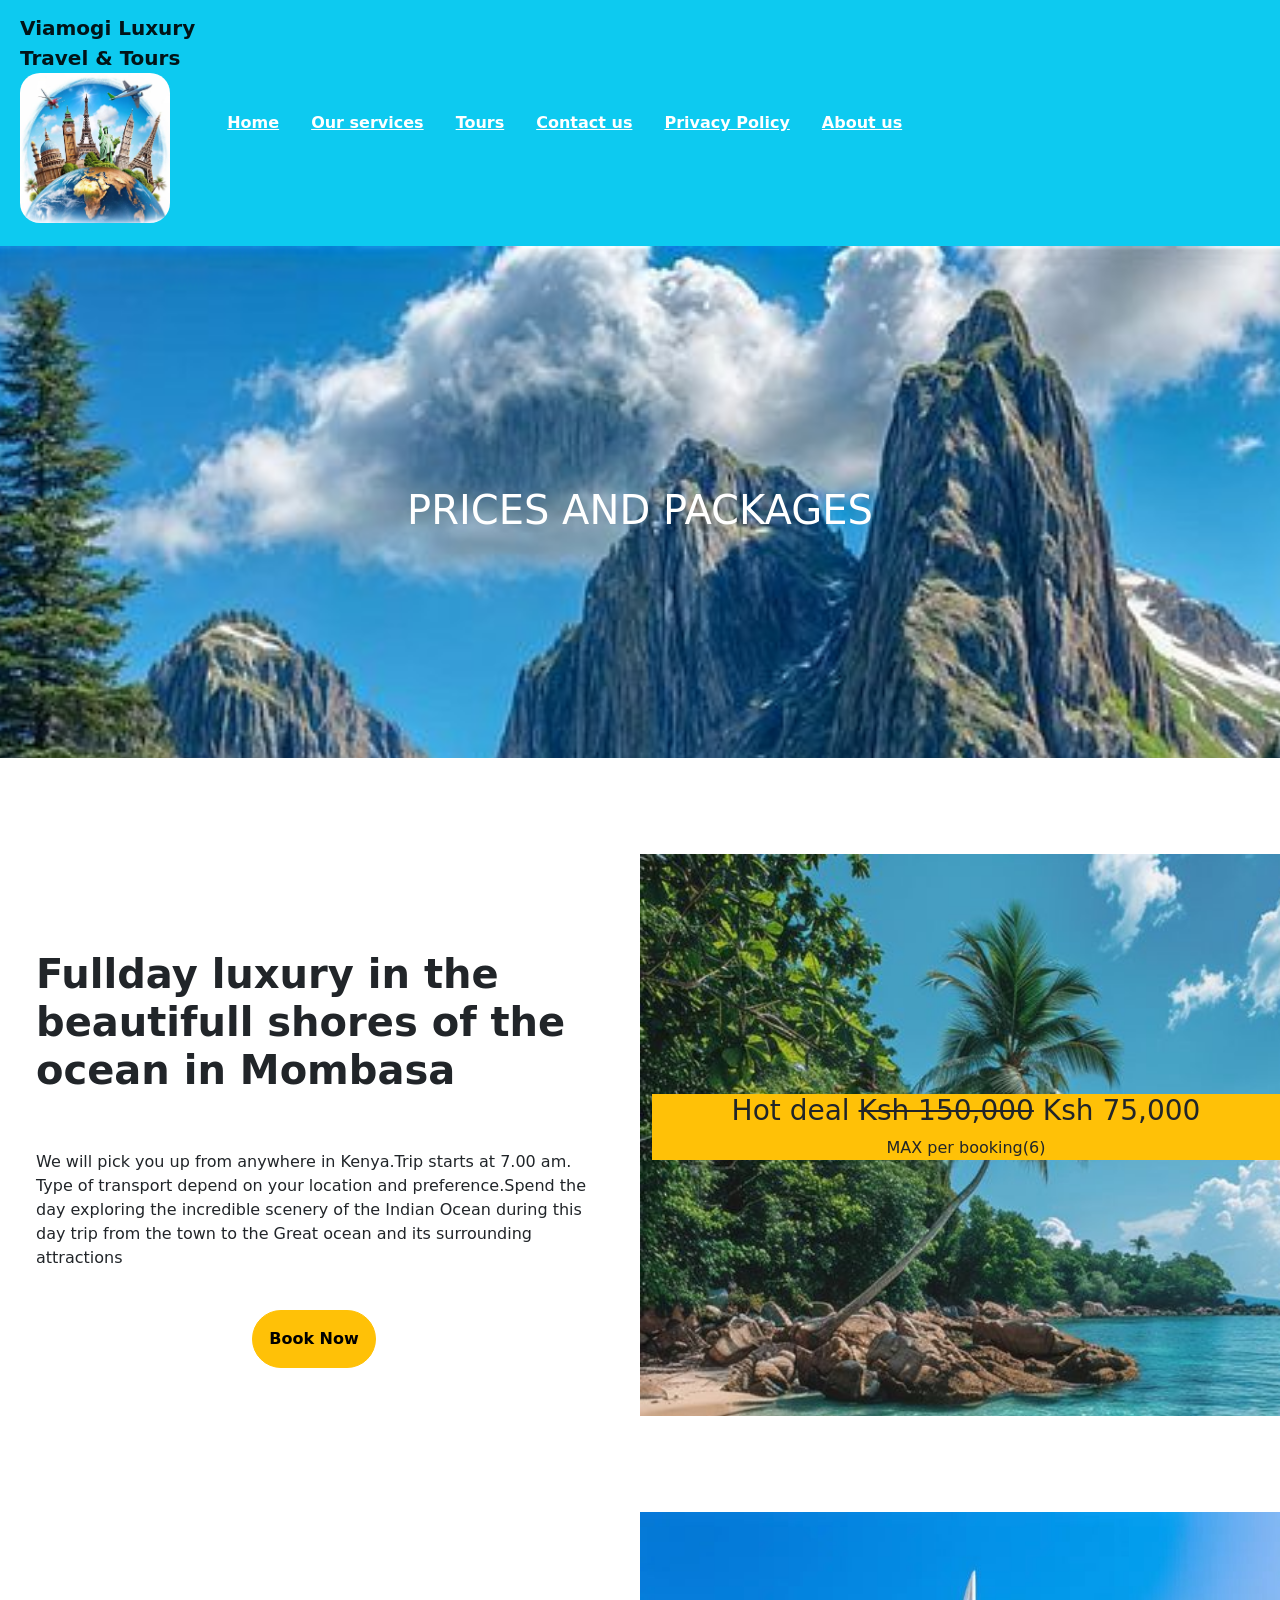
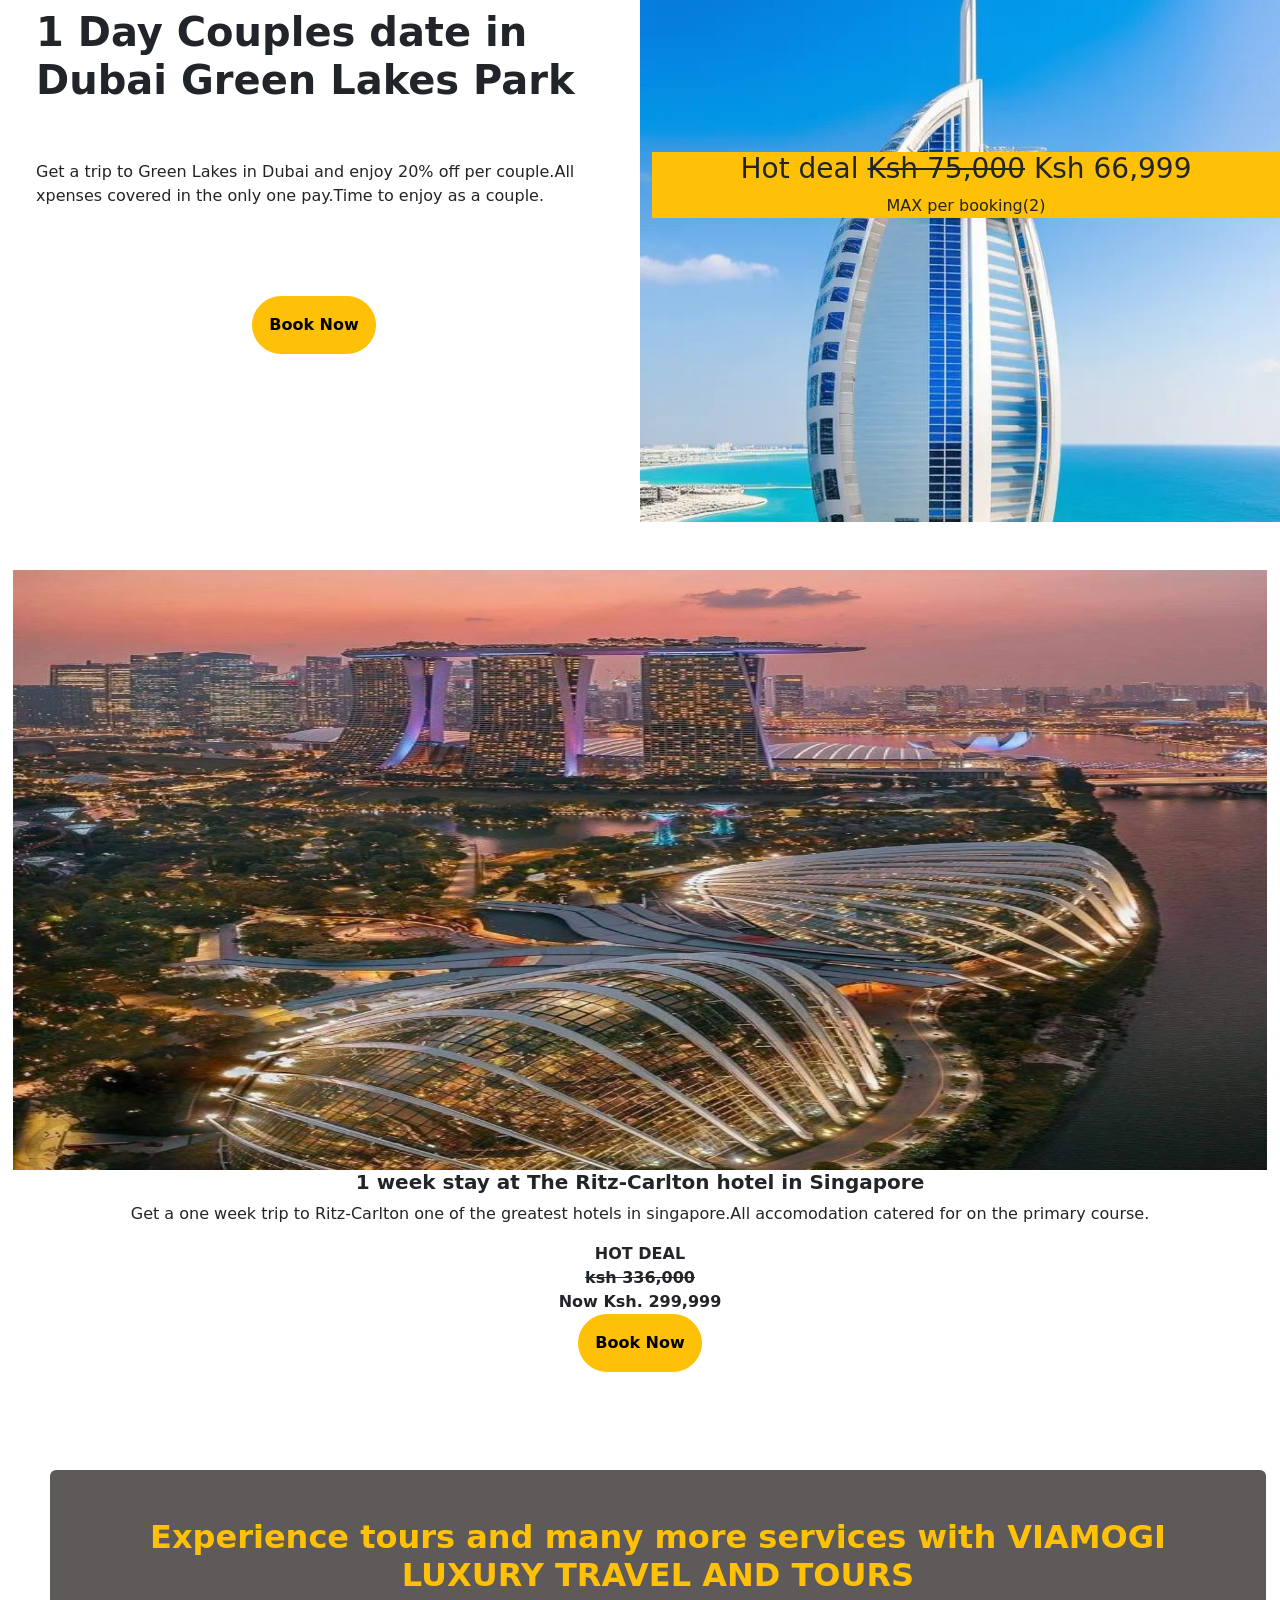
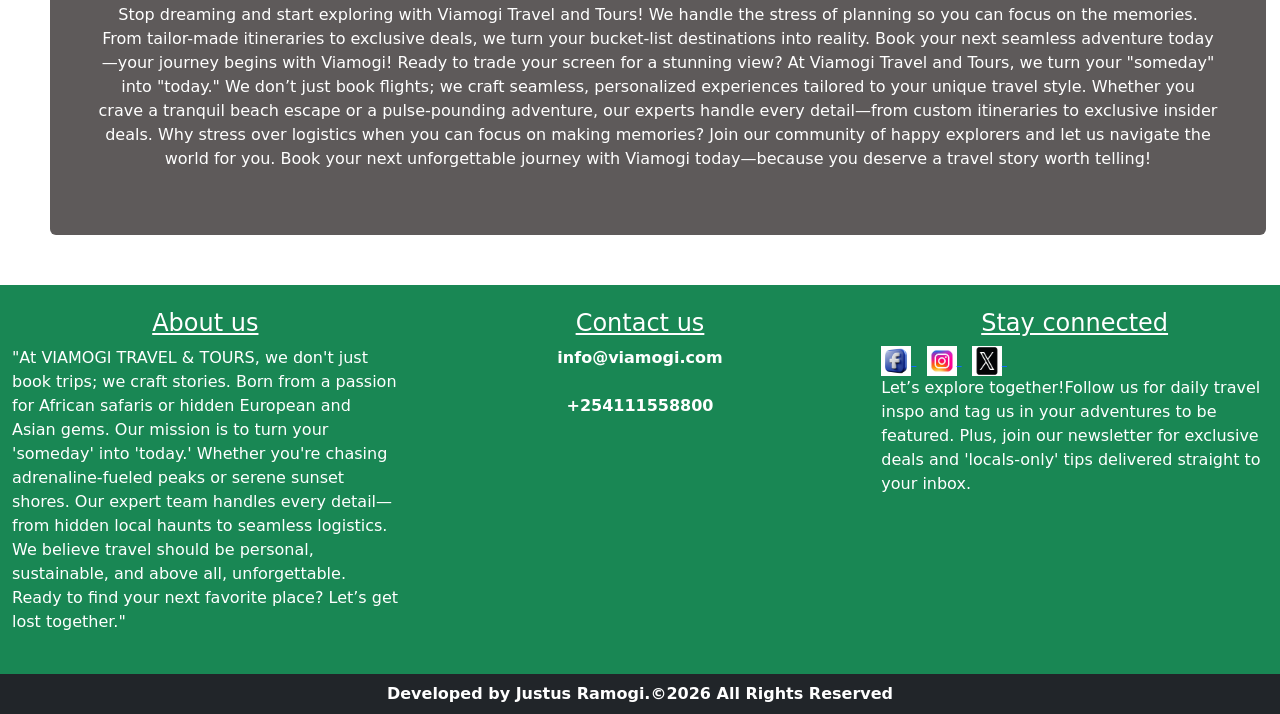
<file: Tours .html>
<!DOCTYPE html>
<html lang="en">
<head>
    <meta charset="UTF-8">
    <meta name="viewport" content="width=device-width, initial-scale=1.0">
    <title>Tours</title>
     <link rel="stylesheet" href="dist/css/bootstrap.css">
    <script src="dist/js/bootstrap.js"></script>
</head>
<body>
    <!-- section 1 starts here -->
        <section class="row">
            <div class="col-lg-12">
                <!-- below tag elementwill hold all the contents of the navbar -->
                 <nav class="navbar navbar-expand-lg navbar-light bg-info">
                 <a href="index.html" class="navbar-brand"><div style="margin-left: 20px;"><b>Viamogi Luxury <br> Travel & Tours</b></div><div><img style="border-radius: 20px;margin-bottom: 10px; margin-left: 20px;" src="images/logo.jpg" alt="" width="150px" height="150px"></div> </a>
                    <!-- below is the toggler/hambuger button to either expand/collapse content depending on the various screen sizes -->
                     <button class="navbar-toggler collapsed" data-bs-toggle="collapse" data-bs-target="#navbarcontents">
                        <span class="navbar-toggler-icon"></span>
                     </button>

                     <div id="navbarcontents" class="navbar-collapse collapse">
                        <div class="navbar-nav">
                            <a href="index.html" class="nav-link"><b  class="nav-link active text-white"><u>Home</u></b></a>
                            <a href="services.html" class="nav-link"><b class="nav-link active text-white"><u>Our services</u></b></a>
                            <a href="Tours .html" class="nav-link"><b  class="nav-link active text-white"><u>Tours</u></b></a>
                             <a href="contactus.html" class="nav-link"><b  class="nav-link active text-white"><u>Contact us</u></b></a>
                            <a href="privacy policy.html" class="nav-link"><b  class="nav-link active text-white"><u>Privacy Policy</u></b></a>
                            <a href="About us.html" class="nav-link"><b  class="nav-link active text-white"><u>About us</u></b></a>

                        </div>
                     </div>
                 </nav>
            </div>
        </section>
         <!-- section 1 ends here -->

         <!-- section 2 starts here -->
          <section class="row" style="background-image: url(images/bg5.jpg); background-size: cover; height: 50;">
            <div><br><br><br><br><br><br><br><br><br><br> 
               <b> <center><h1 class="text-white">PRICES AND PACKAGES</h1></center></b>
            <br><br><br><br><br><br><br><br><br>
            </div>
          </section><br><br><br><br>
        <!-- section 2 ends here -->

        <!-- section 3 starts here -->
         <section class="row">
            <div class="col-lg-6 p-5"><br><br>
                <b><h1><b>Fullday luxury in the beautifull shores of the ocean in Mombasa</b></h1></b><br><br>
                <p>We will pick you up from anywhere in Kenya.Trip starts at 7.00 am. Type of transport depend on your location and preference.Spend the day exploring the incredible scenery of the Indian Ocean during this day trip from the town to the Great ocean and its surrounding attractions</p><br>
                <center><a href="deal1.html"><button class="p-3 btn btn-warning"  style="border-radius: 30px;"><b>Book Now</b></button></a></center>
            </div>
            <div class="col-lg-6" style="background-image: url(images/bg6.jpg); background-size: cover;"><br><br><br><br><br><br><br><br><br><br>
                   <center> <div class="bg-warning">
                        <h3>Hot deal <strike>Ksh 150,000</strike> Ksh 75,000</h3>
                        <p>MAX per booking(6)</p>
                    </div></center>
            </div>
         </section><br><br><br><br>

         <!-- section 3 ends here -->

         <!-- section 4 starts here -->
          <section class="row">
            <div class="col-lg-6 p-5"><br><br>
                <b><h1><b>1 Day Couples date in Dubai Green Lakes Park</b></h1></b><br><br>
              <p>Get a trip to Green Lakes in Dubai and enjoy 20% off per couple.All xpenses covered in the only one pay.Time to enjoy as a couple.</p> <br><br><br>   
              <center><a href="deal2.html"><button class="p-3 btn btn-warning"  style="border-radius: 30px;"><b>Book Now</b></button></a></center><br><br><br><br><br>
             </div>
            <div class="col-lg-6" style="background-image: url(images/bg7.jpg); background-size: cover;"><br><br><br><br><br><br><br><br><br><br>
                   <center> <div class="bg-warning">
                        <h3>Hot deal <strike>Ksh 75,000</strike> Ksh 66,999</h3>
                        <p>MAX per booking(2)</p>
                    </div></center><br><br><br><br><br>
            </div>

          </section><br><br>
          <!-- section 4 ends here -->

          <!-- section 5 starts here -->
           <section class="row">
            <div class="col-lg-12 text-center">
                <img src="images/sing1.jpg" alt="" width="98%" height="600px">
                <h5><b> 1 week stay at The Ritz-Carlton hotel in Singapore</b></h5>
                <p  class="dealpar">Get a one week trip to Ritz-Carlton one of the greatest hotels in singapore.All accomodation catered for on the primary course.</p>
                <b> HOT DEAL <br><strike>ksh 336,000</strike> <br> Now Ksh. 299,999</b><br>
                 <center><a href="deal3.html"><button class="p-3 btn btn-warning"  style="border-radius: 30px;"><b>Book Now</b></button></a></center><br><br>
            </div>

           </section>
           <!-- section 5 ends here -->

           <!-- section 6 starts here -->
            <section class="row">
               <center> <div class="col-lg-12 p-5" style="border-radius: 6px; background-color: rgb(94, 90, 90); margin-top: 50px; margin-right: 50px; margin-bottom: 50px; margin-left: 50px; width: 95%;">
                    <center><h2><b class="text-warning">Experience tours and many more services with VIAMOGI LUXURY TRAVEL AND TOURS</b></h2></center>
                    <p class="text-white">Stop dreaming and start exploring with Viamogi Travel and Tours! We handle the stress of planning so you can focus on the memories. From tailor-made itineraries to exclusive deals, we turn your bucket-list destinations into reality. Book your next seamless adventure today—your journey begins with Viamogi! 
                    Ready to trade your screen for a stunning view? At Viamogi Travel and Tours, we turn your "someday" into "today." We don’t just book flights; we craft seamless, personalized experiences tailored to your unique travel style. Whether you crave a tranquil beach escape or a pulse-pounding adventure, our experts handle every detail—from custom itineraries to exclusive insider deals. Why stress over logistics when you can focus on making memories? Join our community of happy explorers and let us navigate the world for you. Book your next unforgettable journey with Viamogi today—because you deserve a travel story worth telling!</p>
                </div></center>
            </section>
            <!-- section 6 ends here -->

            <!-- section 7 starts here -->
             <section class="row bg-success">
                <div class="col-lg-4 p-4 text-white">
                    <h4 class="text-center"><u>About us</u></h4>
                   <p>"At VIAMOGI TRAVEL & TOURS, we don't just book trips; we craft stories. Born from a passion for African safaris or hidden European and Asian gems. Our mission is to turn your 'someday' into 'today.' Whether you're chasing adrenaline-fueled peaks or serene sunset shores. Our expert team handles every detail—from hidden local haunts to seamless logistics. We believe travel should be personal, sustainable, and above all, unforgettable. Ready to find your next favorite place? Let’s get lost together."</p>
                </div>
                <div class="col-lg-4 p-4 text-white">
                    <h4 class="text-center"><u>Contact us</u></h4>
                       <b><center> info@viamogi.com</center></b><br>
                       <b><center> +254111558800</center></b>
                 
                </div>
                <div class="col-lg-4 p-4 text-white">
                    <h4 class="text-center"><u>Stay connected</u></h4>
 
                    <a href="https://www.facebook.com">
                        <img src="images/fb.jpg" alt="" width="30px" height="30px">
                    </a> &nbsp;
                    <a href="https://www.instagram.com">
                        <img src="images/ig.jpg" alt="" width="30px" height="30px">
                    </a> &nbsp;
                    <a href="https://www.twitter.com">
                        <img src="images/x.jpg" alt="" width="30px" height="30px">
                    </a> &nbsp;
                    <p>Let’s explore together!Follow us for daily travel inspo and tag us in your adventures to be featured. Plus, join our newsletter for exclusive deals and 'locals-only' tips delivered straight to your inbox.</p>
                </div>
               </section>
               <!--  section 7 endS here -->

               <!-- section 8 starts here -->
               <footer class="text-center text-white bg-dark p-2">
                 <b>Developed by Justus Ramogi.&copy;2026 All Rights Reserved</b>
               </footer>
               <!-- section 8 ends here -->

</body>
</html>
</file>
<file: styles1.css>
#section5{
    background-color: rgb(249, 248, 248);
}
.amazingsceneries{
    background-color: rgb(235, 232, 232);
    color: rgb(63, 160, 80);
    text-decoration: underline;
    padding: 20px;
    text-transform: capitalize;
}
.dealpar{
    background-color: chartreuse;
}
</file>
